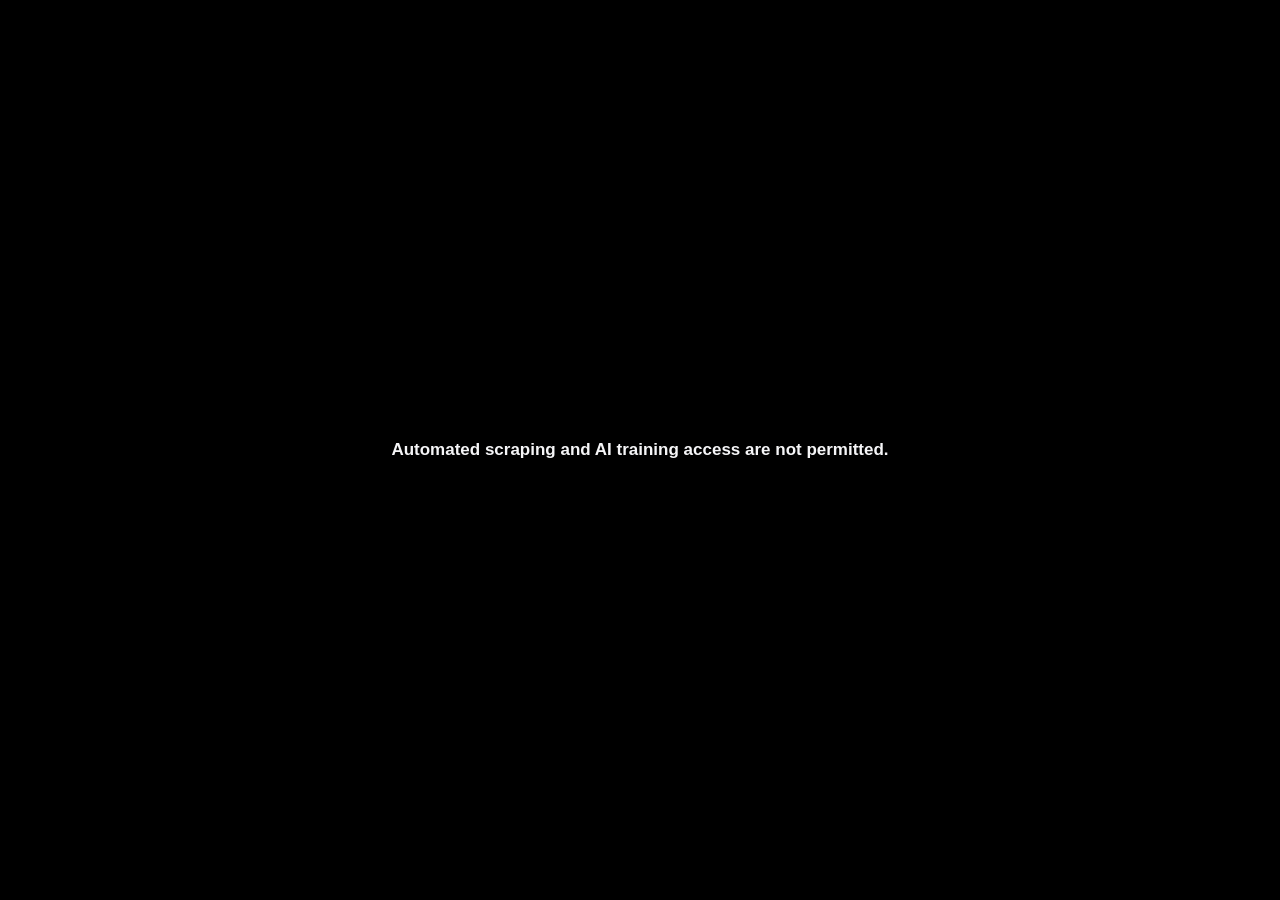
<file: index.html>
<!doctype html>
<html lang="zh-CN">
  <head>
    <meta charset="utf-8" />
    <meta name="viewport" content="width=device-width, initial-scale=1" />
    <title>LifeNotes：一个支持自然语音交互、AI 排优先级的备忘录</title>
    <link rel="preload" href="./public/posters/intro.jpg?v=media-20260714a" as="image" fetchpriority="high" />
    <link rel="preload" href="./public/posters/use-case-1.jpg?v=media-20260714a" as="image" fetchpriority="high" />
    <link rel="preload" href="./public/posters/use-case-2.jpg?v=media-20260714a" as="image" />
    <link rel="preload" href="./public/posters/use-case-3.jpg?v=media-20260714a" as="image" />
    <link rel="preload" href="./public/posters/use-case-4.jpg?v=media-20260714a" as="image" />
    <link rel="preload" href="./public/posters/use-case-5.jpg?v=media-20260714a" as="image" />
    <link rel="preload" href="./public/frames/iphone-17-white-portrait.png" as="image" fetchpriority="high" />
    <meta name="robots" content="noai, noimageai" />
    <meta name="tdm-reservation" content="1" />
    <link rel="stylesheet" href="./src/styles-usecase-glow-20260719.css?v=ac3ca82" />
    <script src="./src/guard.js?v=caption-parallax8"></script>
  </head>
  <body>
    <header class="global-nav" aria-label="CyberDoctor">
      <div class="global-nav-inner">
        <a class="global-brand" href="#top" aria-label="CyberDoctor home">CyberDoctor</a>
        <nav class="global-links" aria-label="Portfolio">
          <a href="/p/">作品集</a>
          <a class="is-active" href="#top" aria-current="page">LifeNotes</a>
          <a href="#senseflow">SenseFlow</a>
          <a href="https://www.youtube.com/@cyberdoctor2023" target="_blank" rel="noopener noreferrer">YouTube</a>
          <a href="https://github.com/CyberDoctor2023" target="_blank" rel="noopener noreferrer">GitHub</a>
        </nav>
      </div>
    </header>

    <main id="top">
      <section class="hero">
        <div class="hero-inner">
          <h1>一个支持自然语音交互的AI备忘录</h1>
          <figure class="hero-demo iphone-frame" aria-label="LifeNotes">
            <div class="screen" style="--poster: url('/public/posters/intro.jpg?v=media-20260714a')">
              <img class="screen-poster" src="./public/posters/intro.jpg?v=media-20260714a" alt="" aria-hidden="true" fetchpriority="high" />
              <video class="screen-poster-video" src="./public/poster-videos/intro.mp4?v=media-20260714a" autoplay muted playsinline preload="auto" aria-hidden="true"></video>
              <video
                class="screen-video"
                src="./public/videos/介绍0-muted.mp4?v=media-20260714a"
                autoplay
                loop
                muted
                poster="./public/posters/intro.jpg?v=media-20260714a"
                playsinline
                preload="auto"
              ></video>
            </div>
            <img class="device-frame" src="./public/frames/iphone-17-white-portrait.png" alt="" aria-hidden="true" />
          </figure>
        </div>
      </section>

      <section class="use-cases" aria-labelledby="use-case-title">
        <div class="section-head">
          <h2 id="use-case-title">Explore use case for LifeNotes</h2>
        </div>

        <div class="carousel" data-carousel>
          <div class="carousel-track">
            <article class="slide slide-device-right is-current">
              <p>用自然语音和 LifeNotes 交流，<br />以帮你捕捉内容，并整理成清晰的记录。</p>
              <figure class="iphone-frame">
                <div class="screen" style="--poster: url('/public/posters/use-case-1.jpg?v=media-20260714a')">
                  <img class="screen-poster" src="./public/posters/use-case-1.jpg?v=media-20260714a" alt="" aria-hidden="true" loading="eager" decoding="sync" />
                  <video
                    class="screen-video"
                    data-src="./public/videos/用例1-muted.mp4?v=media-20260714a"
                    muted
                    poster="./public/posters/use-case-1.jpg?v=media-20260714a"
                    playsinline
                    preload="none"
                  ></video>
                </div>
                <img class="device-frame" src="./public/frames/iphone-17-white-portrait.png" alt="" aria-hidden="true" />
              </figure>
            </article>

            <article class="slide slide-device-left">
              <p>优先级不明确？<br />只需轻轻下拉，LifeNotes 就能帮你理清轻重缓急。</p>
              <figure class="iphone-frame">
                <div class="screen" style="--poster: url('/public/posters/use-case-2.jpg?v=media-20260714a')">
                  <img class="screen-poster" src="./public/posters/use-case-2.jpg?v=media-20260714a" alt="" aria-hidden="true" loading="eager" decoding="async" />
                  <video
                    class="screen-video"
                    data-src="./public/videos/用例2-muted.mp4?v=media-20260714a"
                    muted
                    poster="./public/posters/use-case-2.jpg?v=media-20260714a"
                    playsinline
                    preload="none"
                  ></video>
                </div>
                <img class="device-frame" src="./public/frames/iphone-17-white-portrait.png" alt="" aria-hidden="true" />
              </figure>
            </article>

            <article class="slide slide-device-center">
              <p>笔记太多，忘记放在哪里？<br />只需提问，LifeNotes 就能找到相关内容。</p>
              <figure class="iphone-frame">
                <div class="screen" style="--poster: url('/public/posters/use-case-3.jpg?v=media-20260714a')">
                  <img class="screen-poster" src="./public/posters/use-case-3.jpg?v=media-20260714a" alt="" aria-hidden="true" loading="eager" decoding="async" />
                  <video
                    class="screen-video"
                    data-src="./public/videos/用例3-muted.mp4?v=media-20260714a"
                    muted
                    poster="./public/posters/use-case-3.jpg?v=media-20260714a"
                    playsinline
                    preload="none"
                  ></video>
                </div>
                <img class="device-frame" src="./public/frames/iphone-17-white-portrait.png" alt="" aria-hidden="true" />
              </figure>
            </article>

            <article class="slide slide-device-right">
              <p>需要更多信息时，<br />LifeNotes 也可以连接外部搜索。</p>
              <figure class="iphone-frame">
                <div class="screen" style="--poster: url('/public/posters/use-case-4.jpg?v=media-20260714a')">
                  <img class="screen-poster" src="./public/posters/use-case-4.jpg?v=media-20260714a" alt="" aria-hidden="true" loading="eager" decoding="async" />
                  <video
                    class="screen-video"
                    data-src="./public/videos/用例4-muted.mp4?v=media-20260714a"
                    muted
                    poster="./public/posters/use-case-4.jpg?v=media-20260714a"
                    playsinline
                    preload="none"
                  ></video>
                </div>
                <img class="device-frame" src="./public/frames/iphone-17-white-portrait.png" alt="" aria-hidden="true" />
              </figure>
            </article>

            <article class="slide slide-device-left">
              <p>整个系统，都可以用语音交互。<br />你只要说出来，LifeNotes 就能做到。</p>
              <figure class="iphone-frame">
                <div class="screen" style="--poster: url('/public/posters/use-case-5.jpg?v=media-20260714a')">
                  <img class="screen-poster" src="./public/posters/use-case-5.jpg?v=media-20260714a" alt="" aria-hidden="true" loading="eager" decoding="async" />
                  <video
                    class="screen-video"
                    data-src="./public/videos/用例5-muted.mp4?v=media-20260714a"
                    muted
                    poster="./public/posters/use-case-5.jpg?v=media-20260714a"
                    playsinline
                    preload="none"
                  ></video>
                </div>
                <img class="device-frame" src="./public/frames/iphone-17-white-portrait.png" alt="" aria-hidden="true" />
              </figure>
            </article>
          </div>

          <div class="carousel-controls" aria-label="Carousel controls">
            <div class="progress-dots" aria-label="Slides">
              <button class="is-active" type="button" aria-label="1"></button>
              <button type="button" aria-label="2"></button>
              <button type="button" aria-label="3"></button>
              <button type="button" aria-label="4"></button>
              <button type="button" aria-label="5"></button>
            </div>
          </div>
        </div>
      </section>
    </main>

    <script src="./src/script.js?v=playback-settle11"></script>
  </body>
</html>
</file>
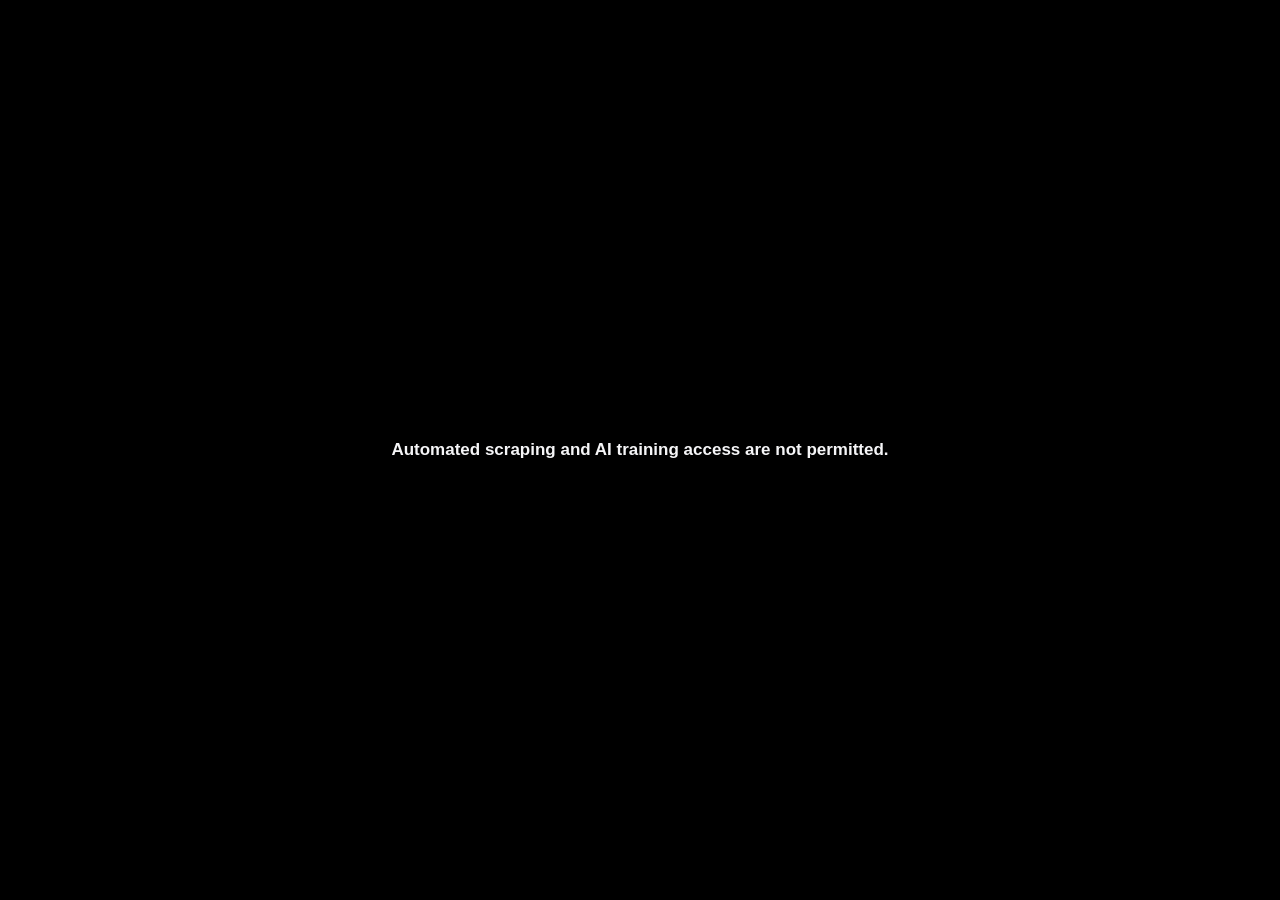
<file: p/index.html>
<!doctype html>
<html lang="zh-CN">
  <head>
    <meta charset="utf-8" />
    <meta name="viewport" content="width=device-width, initial-scale=1" />
    <title>聂宇杰的 AI 产品作品集</title>
    <meta name="robots" content="noai, noimageai" />
    <meta name="tdm-reservation" content="1" />
    <link rel="stylesheet" href="../src/styles.css?v=caption-parallax9" />
    <link rel="stylesheet" href="./portfolio.css?v=portfolio-20260716g" />
    <script src="../src/guard.js?v=caption-parallax8"></script>
  </head>
  <body class="portfolio-page">
    <header class="global-nav" aria-label="CyberDoctor">
      <div class="global-nav-inner">
        <a class="global-brand" href="/" aria-label="CyberDoctor home">CyberDoctor</a>
        <nav class="global-links" aria-label="Portfolio">
          <a class="is-active" href="/p/" aria-current="page">作品集</a>
          <a href="/">LifeNotes</a>
          <a href="/#senseflow">SenseFlow</a>
          <a href="https://www.youtube.com/@cyberdoctor2023" target="_blank" rel="noopener noreferrer">YouTube</a>
          <a href="https://github.com/CyberDoctor2023" target="_blank" rel="noopener noreferrer">GitHub</a>
        </nav>
      </div>
    </header>

    <nav class="portfolio-section-nav" aria-label="作品集文档">
      <a class="is-active" href="/p/" aria-current="page">作品集</a>
      <a href="/p/resume/">简历</a>
    </nav>

    <main class="portfolio-viewer" aria-label="聂宇杰的 AI 产品作品集">
      <div class="portfolio-document">
        <img src="./pages/page-1.png" width="2520" height="1561" alt="作品集第 1 页" fetchpriority="high" />
        <img src="./pages/page-2.png" width="2520" height="6800" alt="作品集第 2 页" loading="lazy" />
        <section class="portfolio-page-image" aria-label="作品集第 3 页">
          <img src="./pages/page-3-1.png" width="2520" height="4096" alt="" loading="lazy" />
          <img src="./pages/page-3-2.png" width="2520" height="4096" alt="" loading="lazy" />
          <img src="./pages/page-3-3.png" width="2520" height="4096" alt="" loading="lazy" />
          <img src="./pages/page-3-4.png" width="2520" height="4096" alt="" loading="lazy" />
          <img src="./pages/page-3-5.png" width="2520" height="1734" alt="" loading="lazy" />
        </section>
        <section class="portfolio-page-image" aria-label="作品集第 4 页">
          <img src="./pages/page-4-1.png" width="2520" height="4096" alt="" loading="lazy" />
          <img src="./pages/page-4-2.png" width="2520" height="4096" alt="" loading="lazy" />
          <img src="./pages/page-4-3.png" width="2520" height="4096" alt="" loading="lazy" />
          <img src="./pages/page-4-4.png" width="2520" height="4096" alt="" loading="lazy" />
          <img src="./pages/page-4-5.png" width="2520" height="4096" alt="" loading="lazy" />
          <img src="./pages/page-4-6.png" width="2520" height="4096" alt="" loading="lazy" />
          <img src="./pages/page-4-7.png" width="2520" height="3832" alt="" loading="lazy" />
        </section>
        <img src="./pages/page-5.png" width="2520" height="2173" alt="作品集第 5 页" loading="lazy" />
      </div>
    </main>
  </body>
</html>
</file>
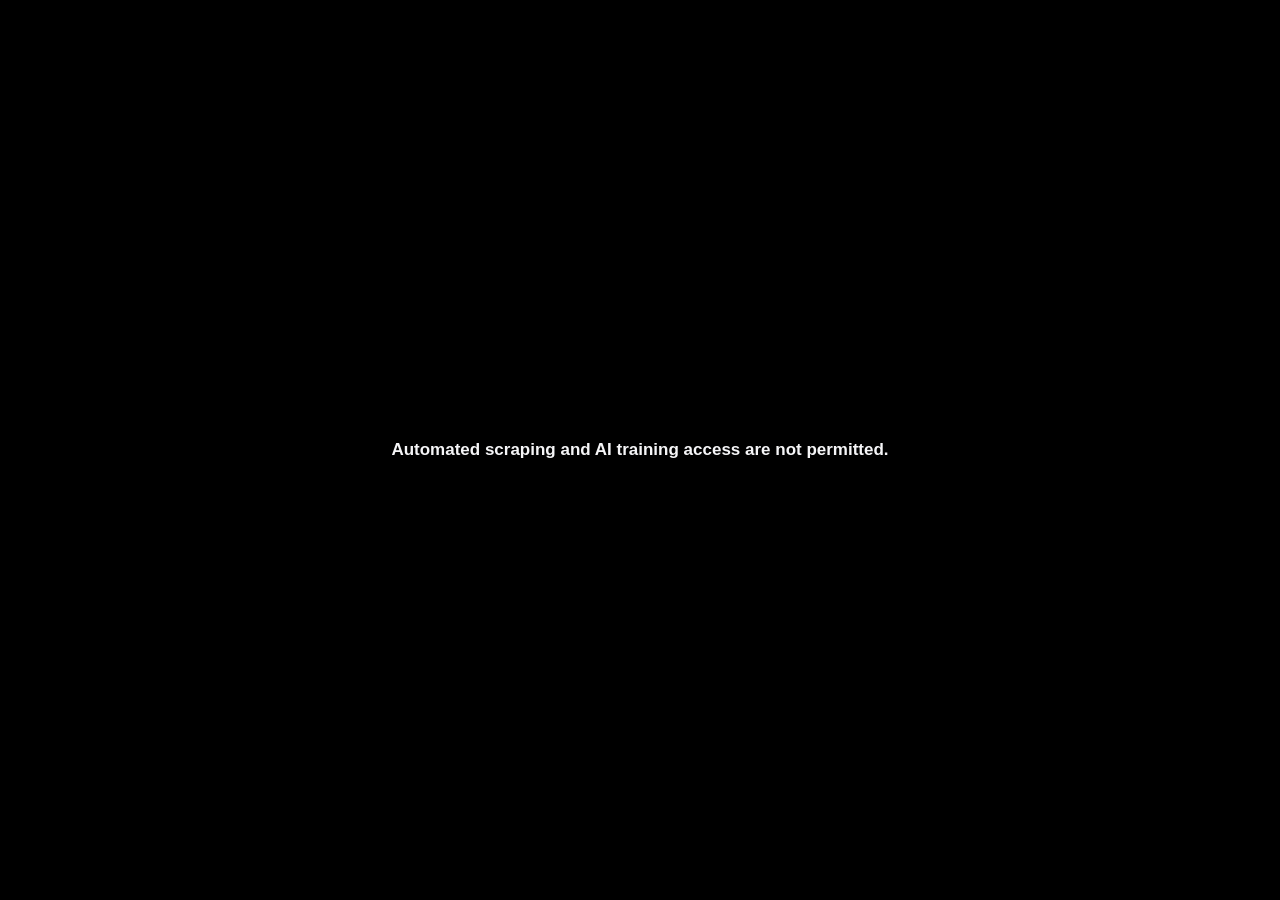
<file: p/resume/index.html>
<!doctype html>
<html lang="zh-CN">
  <head>
    <meta charset="utf-8" />
    <meta name="viewport" content="width=device-width, initial-scale=1" />
    <title>聂宇杰的 AI PM 简历</title>
    <meta name="robots" content="noai, noimageai" />
    <meta name="tdm-reservation" content="1" />
    <link rel="stylesheet" href="../../src/styles.css?v=caption-parallax9" />
    <link rel="stylesheet" href="../portfolio.css?v=portfolio-20260716g" />
    <script src="../../src/guard.js?v=caption-parallax8"></script>
  </head>
  <body class="portfolio-page">
    <header class="global-nav" aria-label="CyberDoctor">
      <div class="global-nav-inner">
        <a class="global-brand" href="/" aria-label="CyberDoctor home">CyberDoctor</a>
        <nav class="global-links" aria-label="Portfolio">
          <a class="is-active" href="/p/" aria-current="page">作品集</a>
          <a href="/">LifeNotes</a>
          <a href="/#senseflow">SenseFlow</a>
          <a href="https://www.youtube.com/@cyberdoctor2023" target="_blank" rel="noopener noreferrer">YouTube</a>
          <a href="https://github.com/CyberDoctor2023" target="_blank" rel="noopener noreferrer">GitHub</a>
        </nav>
      </div>
    </header>

    <nav class="portfolio-section-nav" aria-label="作品集文档">
      <a href="/p/">作品集</a>
      <a class="is-active" href="/p/resume/" aria-current="page">简历</a>
    </nav>

    <main class="portfolio-viewer" aria-label="聂宇杰的 AI PM 简历">
      <div class="portfolio-document resume-document">
        <img src="./pages/page-1-288dpi-7acc4605-r2.png" width="2380" height="3368" alt="简历第 1 页" fetchpriority="high" />
        <img src="./pages/page-2-288dpi-7acc4605-r2.png" width="2380" height="3368" alt="简历第 2 页" loading="lazy" />
      </div>
    </main>
  </body>
</html>
</file>
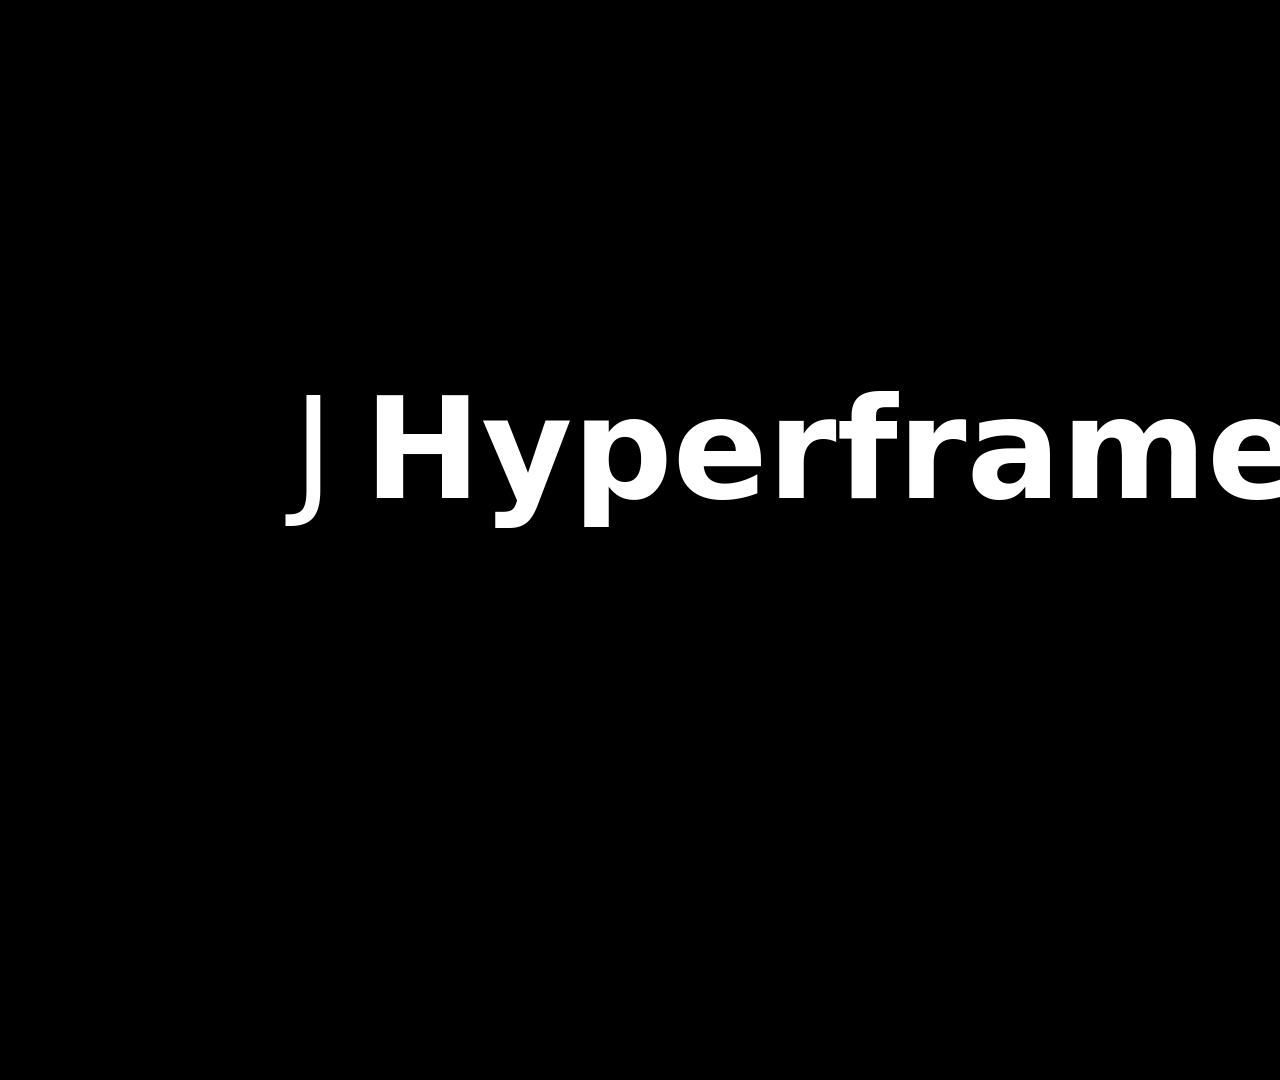
<file: .agents/skills/hyperframes-animation/examples/brand-reveal-assemble-zoom.html>
<!doctype html>
<html lang="en">
  <head>
    <meta charset="UTF-8" />
    <meta name="viewport" content="width=1920, height=1080" />
    <title>Scene 3 — Assembly Focus Reveal (hyperframes)</title>

    <!--
      HyperFrames composition.tsx.

      Choreography (5 phases, 5 seconds total):
        0.00 – 0.67s   "Just use" assembles in a discrete sequence (with hold)
        0.73 – 1.23s   Pink logo pops in with back.out elastic
        1.50 – 2.20s   "Just use" slides left + fades; container recenters around brand
        2.67 – 3.57s   Camera zooms 5.5× into the logo (scale + counter-translate)
        3.67 – 5.00s   Logo breathes (sine onUpdate, multiplicative on pop scale)

      Key differences :
        - Single paused GSAP timeline registered to window.__timelines["main"]
        - brandTextWidth measured via getBoundingClientRect after document.fonts.ready
        - HERO_FINAL_OFFSET_X derived from real measurement, not estimate
        - Breathing uses the onUpdate (multiplicative) form so it multiplies
          onto the pop scale, not a fromTo + yoyo which would overwrite the pop value
        - Three nested transform layers: zoom-scale → zoom-translate → recenter-shift
        - Logo is loaded from a static PNG asset
    -->

    <script src="https://cdn.jsdelivr.net/npm/gsap@3.14.2/dist/gsap.min.js"></script>

    <style>
      :root {
        --bg: #000000;
        --text-white: #ffffff;
        --pink: #e91e63;
      }
      * {
        margin: 0;
        padding: 0;
        box-sizing: border-box;
      }
      html,
      body {
        margin: 0;
        width: 1920px;
        height: 1080px;
        overflow: hidden;
        background: var(--bg);
        font-family: "Google Sans", "Roboto", Inter, system-ui, sans-serif;
        color: var(--text-white);
      }

      .stage {
        position: absolute;
        inset: 0;
        display: flex;
        align-items: center;
        justify-content: center;
        overflow: hidden;
      }

      /* Three nested transform layers (outer → inner) */
      .zoom-scale {
        transform-origin: center center;
        will-change: transform;
        display: flex;
        align-items: center;
        justify-content: center;
      }
      .zoom-translate {
        will-change: transform;
        display: flex;
        align-items: center;
        justify-content: center;
      }
      .recenter-shift {
        display: flex;
        align-items: center;
      }

      /* Companion text — fixed width to prevent assembly jitter */
      .companion {
        width: 600px;
        display: flex;
        justify-content: flex-end;
        margin-right: 30px;
        white-space: nowrap;
        color: var(--text-white);
        font-size: 140px;
        font-weight: 400;
        line-height: 1;
      }

      /* Brand group: text + hero icon */
      .brand-group {
        display: flex;
        align-items: center;
        gap: 20px;
      }
      .brand-text {
        color: var(--text-white);
        font-size: 140px;
        font-weight: 700;
        white-space: nowrap;
        line-height: 1;
      }
      .hero {
        display: flex;
        align-items: center;
        justify-content: center;
        width: 140px;
        height: 140px;
        /* initial scale(0) set by GSAP fromTo */
      }
      .hero .logo-mark {
        width: 100%;
        height: 100%;
        display: block;
      }

      /* Hidden probe used for text measurement */
      .measure-probe {
        position: absolute;
        left: -99999px;
        top: -99999px;
        visibility: hidden;
        white-space: pre;
      }
    </style>
  </head>
  <body>
    <div
      id="root"
      data-composition-id="main"
      data-start="0"
      data-duration="5"
      data-width="1920"
      data-height="1080"
    >
      <div
        class="stage clip"
        data-start="0"
        data-duration="5"
        data-track-index="1"
        id="brand-stage"
      >
        <div class="zoom-scale" data-layout-allow-overflow>
          <div class="zoom-translate">
            <div class="recenter-shift">
              <div class="companion">
                <span class="companion-text">J</span>
              </div>

              <div class="brand-group" data-layout-allow-overflow>
                <span class="brand-text">Hyperframes</span>
                <div class="hero">
                  <!-- Inline-SVG placeholder mark — swap for your logo image -->
                  <svg
                    class="logo-mark"
                    viewBox="0 0 100 100"
                    role="img"
                    aria-label="hyperframes logo"
                  >
                    <defs>
                      <linearGradient id="hfMark" x1="0" y1="0" x2="1" y2="1">
                        <stop offset="0" stop-color="#8b7bff" />
                        <stop offset="1" stop-color="#3ddc97" />
                      </linearGradient>
                    </defs>
                    <rect x="4" y="4" width="92" height="92" rx="22" fill="url(#hfMark)" />
                    <text
                      x="50"
                      y="63"
                      text-anchor="middle"
                      font-family="Inter, system-ui, sans-serif"
                      font-size="40"
                      font-weight="800"
                      fill="#fff"
                    >
                      HF
                    </text>
                  </svg>
                </div>
              </div>
            </div>
          </div>
        </div>
      </div>
    </div>

    <script>
      /* ================================================================
         CONSTANTS — composition dimensions baked in.
         ================================================================ */
      const W = 1920,
        H = 1080;
      const TOTAL_DURATION = 5.0;

      const COMPANION_WIDTH = 600;
      const COMPANION_GAP = 30; // margin-right on .companion
      const BRAND_FONT_SIZE = 140;
      const HERO_GAP = 20;
      const HERO_SIZE = 140;

      const TIMING = {
        // Phase 1: companion assembly
        textStart: 0.0,
        textEnd: 0.67,

        // Phase 2: hero pop
        popStart: 0.73,
        popDur: 0.5,

        // Phase 3: slide-out + recenter
        slideStart: 1.5,
        slideDur: 0.7,

        // Phase 4: zoom
        zoomStart: 2.67,
        zoomDur: 0.9,

        // Phase 5: breathing
        breathStart: 3.67,
      };

      const FINAL_RECENTER_OFFSET = -180; // pre-calculated, tuned for visual feel

      /* ================================================================
         DISCRETE TEXT SEQUENCE for the companion assembly.
         Converted from the source frame-based sequence to seconds at 30fps.
         ================================================================ */
      const SEQUENCE = [
        { t: 0.0, text: "J" },
        { t: 0.07, text: "Jus" },
        { t: 0.13, text: "Just" },
        { t: 0.27, text: "Just" }, // hold for pacing
        { t: 0.4, text: "Just u" },
        { t: 0.53, text: "Just us" },
        { t: 0.67, text: "Just use" },
      ];

      /* ================================================================
         TIMELINE — built synchronously so HyperFrames can seek it.
         ================================================================ */
      window.__timelines = window.__timelines || {};
      const tl = gsap.timeline({ paused: true });
      window.__timelines["main"] = tl;

      {
        /* Measure the brand text width with a hidden DOM probe. */
        const probe = document.createElement("span");
        probe.className = "measure-probe";
        probe.style.font = `700 ${BRAND_FONT_SIZE}px "Google Sans", "Roboto", Inter, system-ui, sans-serif`;
        probe.style.whiteSpace = "pre";
        probe.style.lineHeight = "1";
        probe.textContent = "Hyperframes"; // MUST match the rendered .brand-text casing
        document.body.appendChild(probe);
        const brandTextWidth = probe.getBoundingClientRect().width;
        probe.remove();

        /* Derive the hero's post-Phase-3 offset from viewport center.
           baseHeroOffset = (C + G + B + L) / 2     <- heroSize cancels out
           HERO_FINAL_OFFSET_X = baseHeroOffset + FINAL_RECENTER_OFFSET */
        const baseHeroOffset = (COMPANION_WIDTH + COMPANION_GAP + brandTextWidth + HERO_GAP) / 2;
        const HERO_FINAL_OFFSET_X = baseHeroOffset + FINAL_RECENTER_OFFSET;

        /* ============================================================
           PHASE 1: Discrete companion assembly
           ============================================================ */
        const textEl = document.querySelector(".companion-text");

        for (const entry of SEQUENCE) {
          tl.set(textEl, { textContent: entry.text }, entry.t);
        }

        /* ============================================================
           PHASE 2: Hero pops in (elastic)
           ============================================================ */
        tl.fromTo(
          ".hero",
          { scale: 0 },
          {
            scale: 1,
            duration: TIMING.popDur,
            ease: "back.out(2)", // spring(stiffness:200, damping:12)
          },
          TIMING.popStart,
        );

        /* ============================================================
           PHASE 3: Companion exit + container recenter
           Two concurrent tweens at the same timeline position.
           ============================================================ */
        tl.to(
          ".companion",
          {
            opacity: 0,
            x: -80,
            duration: TIMING.slideDur,
            ease: "power3.out", // spring(stiffness:100, damping:20)
          },
          TIMING.slideStart,
        );

        tl.to(
          ".recenter-shift",
          {
            x: FINAL_RECENTER_OFFSET,
            duration: TIMING.slideDur,
            ease: "power3.out",
          },
          TIMING.slideStart,
        );

        /* ============================================================
           PHASE 4: Zoom — scale (outer) + counter-translate (middle) + brand text exits.
           ============================================================ */
        tl.to(
          ".zoom-scale",
          {
            scale: 5.5,
            duration: TIMING.zoomDur,
            ease: "power2.out", // spring(stiffness:80, damping:20, mass:1.5)
          },
          TIMING.zoomStart,
        );

        tl.to(
          ".zoom-translate",
          {
            x: -HERO_FINAL_OFFSET_X,
            y: 0,
            duration: TIMING.zoomDur,
            ease: "power2.out",
          },
          TIMING.zoomStart,
        );

        // Brand text fades out + slides left so the logo gets all the zoom space.
        tl.to(
          ".brand-text",
          {
            opacity: 0,
            x: -600,
            duration: TIMING.zoomDur * 0.4,
            ease: "power2.out",
          },
          TIMING.zoomStart,
        );

        /* ============================================================
           PHASE 5: Breathing — onUpdate so it MULTIPLIES on the hero's
           final pop scale, doesn't overwrite it.
           ============================================================ */
        const heroEl = document.querySelector(".hero");
        const HERO_FINAL_SCALE = 1.0;
        const SCALE_PERIOD = 1.5; // seconds per cycle
        const SCALE_AMP = 0.04;
        const ROTATE_AMP = 2;

        const breathDur = TOTAL_DURATION - TIMING.breathStart;

        tl.to(
          { tick: 0 },
          {
            tick: 1,
            duration: breathDur,
            ease: "none",
            onUpdate: function () {
              const idleTime = Math.max(0, tl.time() - TIMING.breathStart);
              const omega = (idleTime / SCALE_PERIOD) * Math.PI * 2;
              gsap.set(heroEl, {
                scale: HERO_FINAL_SCALE * (1 + Math.sin(omega) * SCALE_AMP),
                rotation: Math.sin(omega) * ROTATE_AMP,
              });
            },
          },
          TIMING.breathStart,
        );
      }
    </script>
  </body>
</html>
</file>
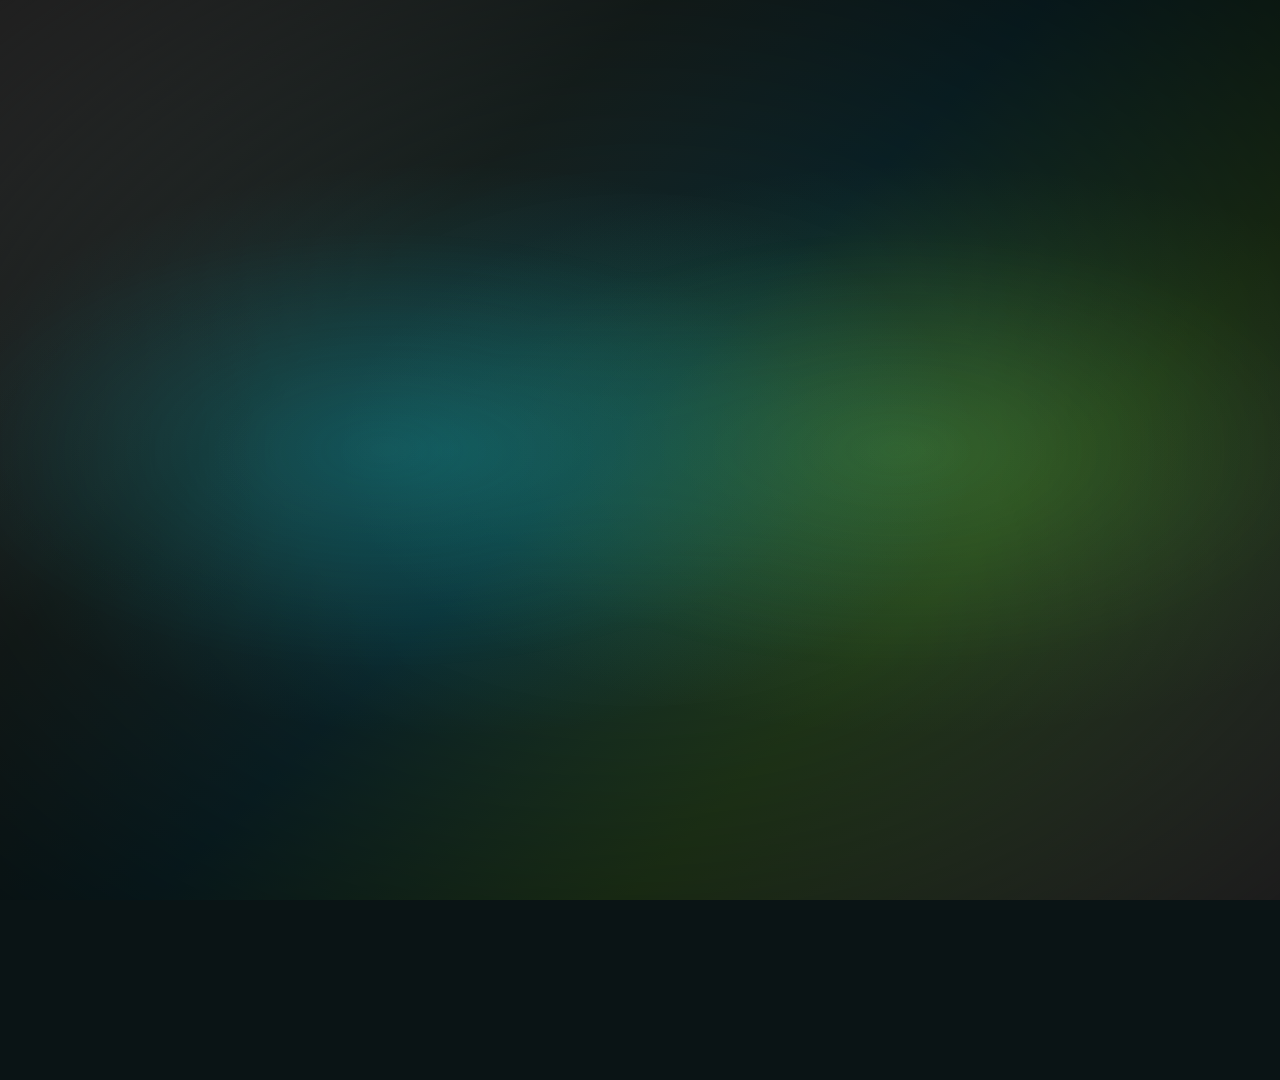
<file: .agents/skills/hyperframes-animation/examples/comparison-split-cards.html>
<!doctype html>
<html lang="en">
  <head>
    <meta charset="UTF-8" />
    <meta name="viewport" content="width=1920, height=1080" />
    <title>Scene 09 — Split Comparison Reveal</title>

    <!--
      HyperFrames composition.tsx.

      Choreography (3 phases, 5 seconds total):
        0.17 – 0.83s   Title slides down from top: "Build Video With HyperFrames"
        0.50 – 1.83s   Left card "HTML Composition" enters from left (+16° rotateY)
        0.83 – 1.83s   Right card "Render Pipeline" enters from right (-16° rotateY)
        1.67 – 2.17s   Left pill badge "Seekable Timeline" pops in with back.out(1.7)
        2.00 – 2.50s   Right pill badge "Render Ready" pops in
        0 – 5.00s      Continuous floating: cards y ±6 px / rotation ±1° (phase-opposed)
                       Badges y ±5 px (slow shared sine)
          and .card-tilt (static rotateY + float rotation) so entry and float
          don't fight on the same alias
        - All continuous floating consolidated into one shared scene-ticker onUpdate
          (6 gsap.set calls per frame, batched by the browser)
        - Phase offset Math.PI between the two cards' floats — opposed breathing
        - Card images are HyperFrames workflow mockups (no asset files needed)
        - Ambient dual-glow via two radial-gradients in a single overlay
    -->

    <script src="https://cdn.jsdelivr.net/npm/gsap@3.14.2/dist/gsap.min.js"></script>

    <style>
      :root {
        --bg-dark: #0a1415;
        --text-primary: #ffffff;
        --text-secondary: rgba(255, 255, 255, 0.65);
        --brand-cyan: #18d9e8;
        --brand-cyan-glow: rgba(24, 217, 232, 1);
        --brand-green: #7bea5a;
        --brand-green-glow: rgba(123, 234, 90, 1);
        --glass-bg: rgba(255, 255, 255, 0.08);
        --border: rgba(255, 255, 255, 0.12);
      }
      * {
        margin: 0;
        padding: 0;
        box-sizing: border-box;
      }
      html,
      body {
        margin: 0;
        width: 1920px;
        height: 1080px;
        overflow: hidden;
        background: var(--bg-dark);
        font-family:
          "Inter",
          system-ui,
          -apple-system,
          sans-serif;
        color: var(--text-primary);
      }

      .stage {
        position: absolute;
        inset: 0;
        overflow: hidden;
      }

      /* ============================================================
         BACKGROUND
         ============================================================ */
      .bg {
        position: absolute;
        inset: 0;
        background:
          radial-gradient(ellipse at 35% 50%, rgba(24, 217, 232, 0.2), transparent 45%),
          radial-gradient(ellipse at 72% 50%, rgba(123, 234, 90, 0.16), transparent 45%),
          linear-gradient(135deg, #3a3a3a 0%, #17211f 30%, #0b2328 48%, #1f3518 70%, #343434 100%);
      }

      /* ============================================================
         TITLE
         ============================================================ */
      .title {
        position: absolute;
        top: 60px;
        left: 50%;
        transform: translateX(-50%);
        font-size: 88px;
        font-weight: 700;
        color: var(--text-primary);
        text-align: center;
        letter-spacing: 0;
        white-space: nowrap;
        will-change: transform, opacity;
        /* initial opacity 0 + y -40 set via gsap.set */
      }
      .title .accent {
        color: var(--brand-cyan);
        text-shadow: 0 0 34px rgba(24, 217, 232, 0.28);
      }

      /* ============================================================
         CARDS ROW
         ============================================================ */
      .cards-row {
        position: absolute;
        top: 50%;
        left: 50%;
        transform: translate(-50%, -50%);
        display: flex;
        gap: 76px;
        padding-top: 30px;
        perspective: 980px;
        perspective-origin: 50% 42%;
        transform-style: preserve-3d;
      }

      /* Two nested wrappers per card */
      .card {
        transform-style: preserve-3d;
      }
      .card-pos {
        perspective: 980px;
        perspective-origin: 50% 45%;
        transform-style: preserve-3d;
        will-change: transform, opacity;
        /* initial x/scale/opacity set via gsap.set */
      }
      .card-tilt {
        transform-style: preserve-3d;
        will-change: transform;
        /* initial rotationY set via gsap.set */
      }
      .card-content {
        width: 720px;
        transform-style: preserve-3d;
      }
      .card-image {
        width: 100%;
        height: 500px;
        border-radius: 24px;
        overflow: hidden;
        border: 1px solid var(--border);
        position: relative;
        transform: translateZ(0) rotateX(0.01deg);
        backface-visibility: hidden;
      }
      .card-left .card-tilt {
        transform-origin: 100% 50%;
      }
      .card-right .card-tilt {
        transform-origin: 0% 50%;
      }
      .card-label {
        margin-top: 26px;
        text-align: center;
        font-size: 54px;
        font-weight: 700;
        color: var(--text-primary);
        transform: translateZ(34px);
        text-shadow: 0 0 30px rgba(24, 217, 232, 0.16);
      }
      .card-subtitle {
        margin-top: 8px;
        text-align: center;
        font-size: 24px;
        color: var(--text-secondary);
        transform: translateZ(26px);
      }

      /* Left card: shadow falls right (positive x in box-shadow = right) */
      .card-left .card-image {
        box-shadow:
          30px 30px 60px rgba(0, 0, 0, 0.45),
          0 0 60px rgba(24, 217, 232, 0.2);
      }
      /* Right card: shadow falls left */
      .card-right .card-image {
        box-shadow:
          -30px 30px 60px rgba(0, 0, 0, 0.45),
          0 0 60px rgba(123, 234, 90, 0.2);
      }

      /* ============================================================
         CARD IMAGE PLACEHOLDERS (mock UI)
         ============================================================ */
      /* Left card — HTML Composition: gradient + timed clip grid */
      .card-left .card-image {
        background: linear-gradient(
          135deg,
          rgba(12, 38, 42, 0.96) 0%,
          rgba(18, 66, 63, 0.9) 52%,
          rgba(32, 57, 38, 0.94) 100%
        );
      }
      .mock-templates {
        position: absolute;
        inset: 0;
        padding: 56px 66px;
        display: grid;
        grid-template-columns: repeat(3, 1fr);
        grid-template-rows: repeat(2, 1fr);
        gap: 22px;
        opacity: 0.22;
      }
      .mock-thumb {
        background: linear-gradient(135deg, rgba(24, 217, 232, 0.2), rgba(123, 234, 90, 0.08));
        border-radius: 14px;
        border: 1px solid rgba(255, 255, 255, 0.1);
        display: flex;
        align-items: flex-end;
        justify-content: flex-start;
        padding: 14px;
        transform: translateZ(18px);
        box-shadow: 0 14px 30px rgba(0, 0, 0, 0.18);
      }
      .mock-thumb .label {
        font-size: 18px;
        font-weight: 600;
        color: rgba(255, 255, 255, 0.8);
      }

      /* Right card — Render Pipeline: validation rows */
      .card-right .card-image {
        background: linear-gradient(
          135deg,
          rgba(23, 45, 34, 0.96) 0%,
          rgba(17, 70, 73, 0.9) 50%,
          rgba(38, 57, 45, 0.94) 100%
        );
      }
      .mock-team {
        position: absolute;
        inset: 0;
        padding: 66px 72px;
        display: flex;
        flex-direction: column;
        gap: 20px;
        justify-content: center;
        opacity: 0.24;
      }
      .mock-row {
        display: flex;
        align-items: center;
        gap: 14px;
        padding: 15px 20px;
        background: rgba(255, 255, 255, 0.06);
        border-radius: 12px;
        border: 1px solid rgba(255, 255, 255, 0.08);
        transform: translateZ(18px);
        box-shadow: 0 14px 30px rgba(0, 0, 0, 0.18);
      }
      .mock-avatar {
        width: 44px;
        height: 44px;
        border-radius: 50%;
        flex-shrink: 0;
        background: linear-gradient(135deg, var(--brand-green), var(--brand-cyan));
      }
      .mock-avatar.purple {
        background: linear-gradient(135deg, var(--brand-cyan), #38bdf8);
      }
      .mock-avatar.green {
        background: linear-gradient(135deg, var(--brand-green), var(--brand-cyan));
      }
      .mock-avatar.orange {
        background: linear-gradient(135deg, #facc15, var(--brand-green));
      }
      .mock-row .name {
        font-size: 22px;
        font-weight: 600;
        color: rgba(255, 255, 255, 0.85);
      }
      .mock-row .status {
        margin-left: auto;
        font-size: 16px;
        color: var(--brand-green);
      }

      /* ============================================================
         FLOATING BADGES
         ============================================================ */
      .badge {
        display: flex;
        align-items: center;
        gap: 12px;
        padding: 14px 22px;
        border-radius: 999px;
        background-color: var(--glass-bg);
        backdrop-filter: blur(10px);
        -webkit-backdrop-filter: blur(10px);
        will-change: transform, opacity;
        z-index: 50;
      }
      .badge-left {
        border: 1px solid rgba(24, 217, 232, 0.4);
        box-shadow: 0 0 30px rgba(24, 217, 232, 0.35);
      }
      .badge-right {
        border: 1px solid rgba(123, 234, 90, 0.4);
        box-shadow: 0 0 30px rgba(123, 234, 90, 0.35);
      }
      .badge-icon-wrap {
        width: 36px;
        height: 36px;
        border-radius: 50%;
        display: flex;
        align-items: center;
        justify-content: center;
        color: var(--bg-dark);
        flex-shrink: 0;
      }
      .badge-left .badge-icon-wrap {
        background-color: var(--brand-cyan);
      }
      .badge-right .badge-icon-wrap {
        background-color: var(--brand-green);
      }
      .badge-label {
        font-size: 24px;
        font-weight: 600;
        color: var(--text-primary);
        white-space: nowrap;
      }

      /* ============================================================
         AMBIENT GLOW + VIGNETTE
         ============================================================ */
      .ambient-glow {
        position: absolute;
        inset: 0;
        background:
          radial-gradient(ellipse at 30% 50%, var(--brand-cyan-glow) 0%, transparent 35%),
          radial-gradient(ellipse at 70% 50%, var(--brand-green-glow) 0%, transparent 35%);
        opacity: 0.13;
        pointer-events: none;
      }
      .vignette {
        position: absolute;
        inset: 0;
        background: radial-gradient(ellipse at center, transparent 40%, rgba(0, 0, 0, 0.45) 100%);
        pointer-events: none;
        z-index: 400;
      }
    </style>
  </head>
  <body>
    <div
      id="root"
      data-composition-id="main"
      data-start="0"
      data-duration="5"
      data-width="1920"
      data-height="1080"
    >
      <div
        class="stage clip"
        data-start="0"
        data-duration="5"
        data-track-index="1"
        id="scene-stage"
      >
        <div class="bg"></div>

        <!-- Title -->
        <div class="title" id="title">Build Video With <span class="accent">HyperFrames</span></div>

        <!-- Cards row -->
        <div class="cards-row">
          <!-- Left card: HTML Composition -->
          <div class="card card-left" id="card-left">
            <div class="card-pos">
              <div class="card-tilt">
                <div class="card-content">
                  <div class="card-image">
                    <div class="mock-templates">
                      <div class="mock-thumb"><span class="label">HTML</span></div>
                      <div class="mock-thumb"><span class="label">CSS</span></div>
                      <div class="mock-thumb"><span class="label">GSAP</span></div>
                      <div class="mock-thumb"><span class="label">Audio</span></div>
                      <div class="mock-thumb"><span class="label">Captions</span></div>
                      <div class="mock-thumb"><span class="label">Assets</span></div>
                    </div>
                  </div>
                  <div class="card-label">HTML Composition</div>
                  <div class="card-subtitle">Timed DOM clips, media, and motion</div>
                </div>
              </div>
            </div>
          </div>

          <!-- Right card: Render Pipeline -->
          <div class="card card-right" id="card-right">
            <div class="card-pos">
              <div class="card-tilt">
                <div class="card-content">
                  <div class="card-image">
                    <div class="mock-team">
                      <div class="mock-row">
                        <div class="mock-avatar purple"></div>
                        <span class="name">Register timeline</span>
                        <span class="status">● seekable</span>
                      </div>
                      <div class="mock-row">
                        <div class="mock-avatar green"></div>
                        <span class="name">Validate layout</span>
                        <span class="status">● clean</span>
                      </div>
                      <div class="mock-row">
                        <div class="mock-avatar orange"></div>
                        <span class="name">Render frames</span>
                        <span class="status">● stable</span>
                      </div>
                      <div class="mock-row">
                        <div class="mock-avatar"></div>
                        <span class="name">Publish MP4</span>
                        <span class="status">● ready</span>
                      </div>
                    </div>
                  </div>
                  <div class="card-label">Render Pipeline</div>
                  <div class="card-subtitle">Preview, check, render, publish</div>
                </div>
              </div>
            </div>
          </div>
        </div>

        <!-- Floating badges -->
        <div class="badge badge-left" id="badge-left">
          <div class="badge-icon-wrap">
            <svg
              width="18"
              height="18"
              viewBox="0 0 24 24"
              fill="none"
              stroke="currentColor"
              stroke-width="2"
              stroke-linecap="round"
              stroke-linejoin="round"
              aria-hidden="true"
            >
              <path d="M12 2L2 7L12 12L22 7L12 2Z" />
              <path d="M2 17L12 22L22 17" />
              <path d="M2 12L12 17L22 12" />
            </svg>
          </div>
          <span class="badge-label">Seekable Timeline</span>
        </div>

        <div class="badge badge-right" id="badge-right">
          <div class="badge-icon-wrap">
            <svg
              width="18"
              height="18"
              viewBox="0 0 24 24"
              fill="none"
              stroke="currentColor"
              stroke-width="2"
              stroke-linecap="round"
              stroke-linejoin="round"
              aria-hidden="true"
            >
              <path d="M17 21V19C17 16.7909 15.2091 15 13 15H5C2.79086 15 1 16.7909 1 19V21" />
              <circle cx="9" cy="7" r="4" />
              <path d="M23 21V19C22.9986 17.1771 21.765 15.5857 20 15.13" />
              <path
                d="M16 3.13C17.7699 3.58317 19.0078 5.17799 19.0078 7.005C19.0078 8.83201 17.7699 10.4268 16 10.88"
              />
            </svg>
          </div>
          <span class="badge-label">Render Ready</span>
        </div>

        <div class="ambient-glow"></div>
      </div>

      <div class="vignette"></div>
    </div>

    <script>
      /* ================================================================
         CONSTANTS
         ================================================================ */
      const W = 1920,
        H = 1080;
      const TOTAL_DUR = 5.0;

      const TIMING = {
        // Phase 1: title
        titleAt: 0.17,
        titleDur: 0.67,

        // Phase 2: cards
        leftAt: 0.5,
        rightAt: 0.83,
        entryDur: 0.7,
        slideDist: 100,
        baseTilt: 18,

        // Phase 3: badges
        badgeLeftAt: 1.67,
        badgeRightAt: 2.0,
        badgeEntryDur: 0.5,

        // Continuous float
        floatYSpeed: 0.02 * 30, // = 0.6 rad/sec
        floatYAmp: 6,
        floatRSpeed: 0.015 * 30, // = 0.45 rad/sec
        floatRAmp: 1,
        badgeYSpeed: 0.025 * 30, // = 0.75 rad/sec
        badgeYAmp: 5,
      };

      /* ================================================================
         BADGE POSITIONS — set via CSS left/top once (not tweened)
         ================================================================ */
      const badgeLeftEl = document.getElementById("badge-left");
      const badgeRightEl = document.getElementById("badge-right");
      badgeLeftEl.style.left = W * 0.12 + "px"; // 230 px
      badgeLeftEl.style.top = H * 0.35 + "px"; // 378 px
      badgeLeftEl.style.position = "absolute";
      badgeRightEl.style.left = W * 0.75 + "px"; // 1440 px
      badgeRightEl.style.top = H * 0.38 + "px"; // 410 px
      badgeRightEl.style.position = "absolute";

      /* ================================================================
         INITIAL STATES (via gsap.set, before the timeline runs)
         ================================================================ */
      gsap.set("#title", { opacity: 0, y: -40 });

      gsap.set("#card-left  .card-pos", { x: -TIMING.slideDist, scale: 0.8, opacity: 0, y: 0 });
      gsap.set("#card-right .card-pos", { x: TIMING.slideDist, scale: 0.8, opacity: 0, y: 0 });
      gsap.set("#card-left  .card-tilt", { rotationY: TIMING.baseTilt });
      gsap.set("#card-right .card-tilt", { rotationY: -TIMING.baseTilt });

      gsap.set(["#badge-left", "#badge-right"], { scale: 0, opacity: 0, y: 0 });

      /* ================================================================
         TIMELINE
         ================================================================ */
      window.__timelines = window.__timelines || {};
      const tl = gsap.timeline({ paused: true });
      window.__timelines["main"] = tl;

      /* ----------------------------------------------------------------
         PHASE 1: Title slides down
         ---------------------------------------------------------------- */
      tl.to(
        "#title",
        {
          opacity: 1,
          y: 0,
          duration: TIMING.titleDur,
          ease: "power3.out", // spring(stiffness:100, damping:16)
        },
        TIMING.titleAt,
      );

      /* ----------------------------------------------------------------
         PHASE 2: Cards enter from opposite sides
         ---------------------------------------------------------------- */
      tl.to(
        "#card-left .card-pos",
        {
          x: 0,
          scale: 1,
          opacity: 1,
          duration: TIMING.entryDur,
          ease: "power3.out",
        },
        TIMING.leftAt,
      );

      tl.to(
        "#card-right .card-pos",
        {
          x: 0,
          scale: 1,
          opacity: 1,
          duration: TIMING.entryDur,
          ease: "power3.out",
        },
        TIMING.rightAt,
      );

      /* ----------------------------------------------------------------
         PHASE 3: Badges pop in
         ---------------------------------------------------------------- */
      tl.to(
        "#badge-left",
        {
          scale: 1,
          opacity: 1,
          duration: TIMING.badgeEntryDur,
          ease: "back.out(1.7)",
        },
        TIMING.badgeLeftAt,
      );

      tl.to(
        "#badge-right",
        {
          scale: 1,
          opacity: 1,
          duration: TIMING.badgeEntryDur,
          ease: "back.out(1.7)",
        },
        TIMING.badgeRightAt,
      );

      /* ----------------------------------------------------------------
         CONTINUOUS FLOATING — shared scene-ticker onUpdate
         Six gsap.set calls per frame, batched by the browser.
         ---------------------------------------------------------------- */
      const leftPos = document.querySelector("#card-left  .card-pos");
      const rightPos = document.querySelector("#card-right .card-pos");
      const leftTilt = document.querySelector("#card-left  .card-tilt");
      const rightTilt = document.querySelector("#card-right .card-tilt");

      tl.to(
        { tick: 0 },
        {
          tick: 1,
          duration: TOTAL_DUR,
          ease: "none",
          onUpdate: function () {
            const t = tl.time();
            // Cards float in opposition (phase π apart).
            const lY = Math.sin(t * TIMING.floatYSpeed) * TIMING.floatYAmp;
            const lR = Math.sin(t * TIMING.floatRSpeed) * TIMING.floatRAmp;
            const rY = Math.sin(t * TIMING.floatYSpeed + Math.PI) * TIMING.floatYAmp;
            const rR = Math.sin(t * TIMING.floatRSpeed + Math.PI) * TIMING.floatRAmp;
            gsap.set(leftPos, { y: lY });
            gsap.set(rightPos, { y: rY });
            gsap.set(leftTilt, { rotationY: TIMING.baseTilt + lR });
            gsap.set(rightTilt, { rotationY: -TIMING.baseTilt + rR });

            // Badges — small shared y oscillation.
            const bY = Math.sin(t * TIMING.badgeYSpeed) * TIMING.badgeYAmp;
            gsap.set(badgeLeftEl, { y: bY });
            gsap.set(badgeRightEl, { y: bY });
          },
        },
        0,
      );
    </script>
  </body>
</html>
</file>
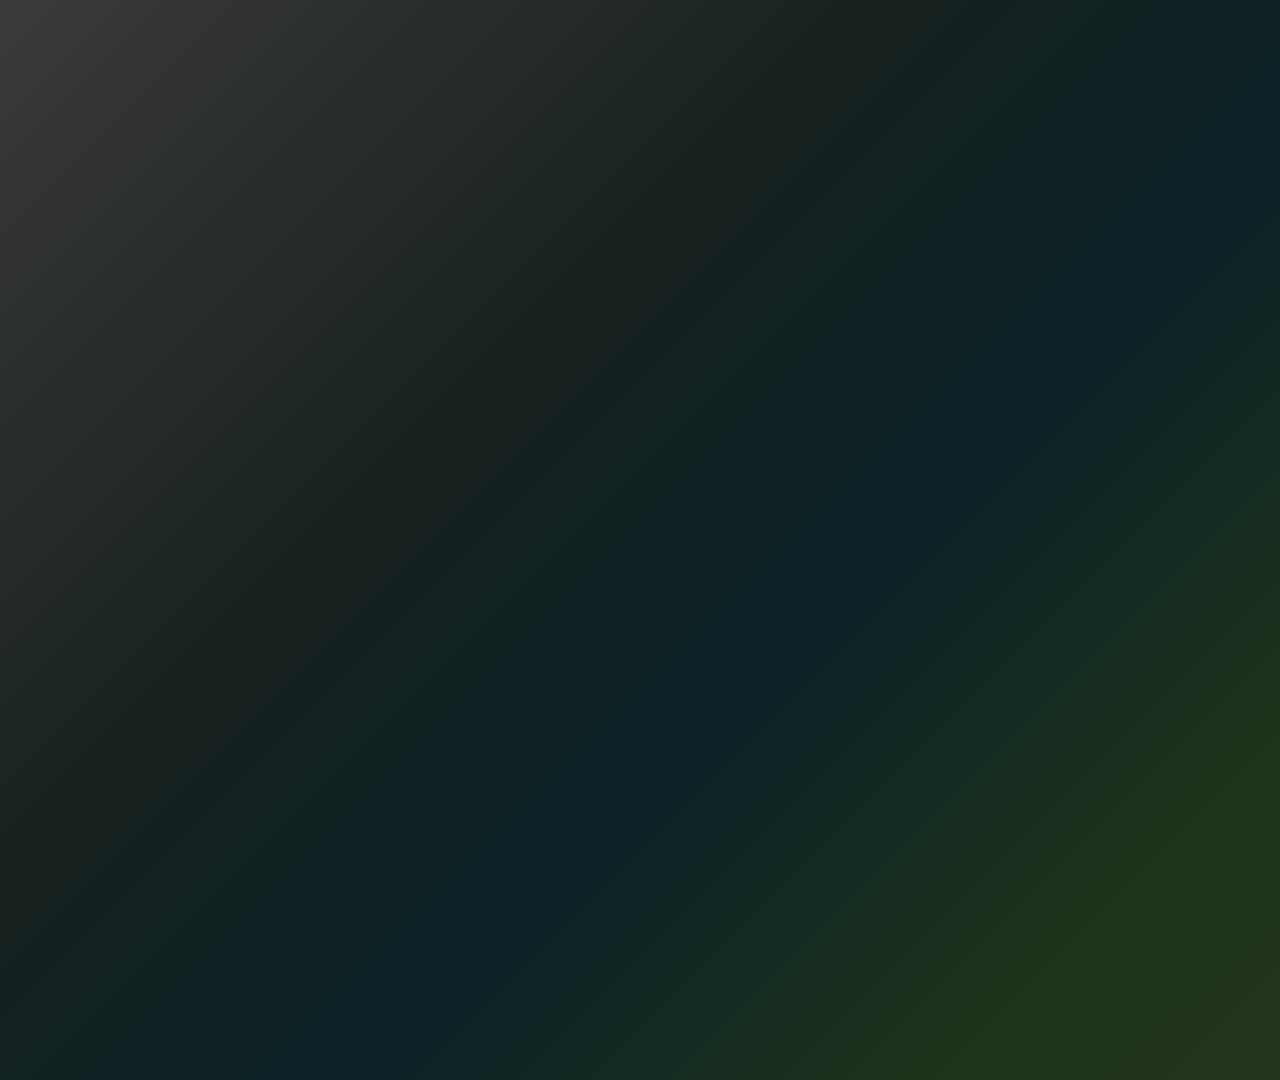
<file: .agents/skills/hyperframes-animation/examples/concept-demo-decode-pan.html>
<!doctype html>
<html lang="en">
  <head>
    <meta charset="UTF-8" />
    <meta name="viewport" content="width=1920, height=1080" />
    <title>Scene 7 — HyperFrames Decrypt Pan Track</title>

    <!--
      HyperFrames composition.tsx.

      Choreography (4 phases, 7 seconds total):
        0.0 – 0.7s   Shot 1 static text fades in + rises ("HyperFrames renders")
        0.7 – 1.6s   Hacker-flip decodes the accent word ("video")
        2.8 – 3.5s   Horizontal pan to Shot 2 with parallax exit + scale-in
        3.7 – 6.1s   Cursor-tracked typing: "HTML, CSS and JS become MP4"
          (NOT @the source/layout-utils, NOT a charWidthRatio constant)
        - Bar width pre-allocated from the full text — never tweened
        - Camera follows cursor by tweening the strip's `x`, with a piecewise
          Math.min(initialOffset, trackingOffset) for the two-phase camera
        - Hacker-flip glyph flicker via deterministic int hash, not Math.random
    -->

    <script src="https://cdn.jsdelivr.net/npm/gsap@3.14.2/dist/gsap.min.js"></script>

    <style>
      :root {
        --bg: linear-gradient(
          135deg,
          #3a3a3a 0%,
          #17211f 30%,
          #0b2328 48%,
          #1f3518 70%,
          #343434 100%
        );
        --text-dark: #f8fafc;
        --text-highlight: #18d9e8;
        --text-highlight-2: #7bea5a;
        --search-bg: rgba(14, 24, 23, 0.82);
        --cursor: #7bea5a;
      }

      * {
        margin: 0;
        padding: 0;
        box-sizing: border-box;
      }
      html,
      body {
        margin: 0;
        width: 1920px;
        height: 1080px;
        overflow: hidden;
        background: var(--bg);
        font-family:
          "Inter",
          system-ui,
          -apple-system,
          sans-serif;
        color: var(--text-dark);
      }

      .viewport {
        position: absolute;
        inset: 0;
        overflow: hidden;
      }
      .strip {
        display: flex;
        height: 100%;
        will-change: transform;
      }
      .shot {
        width: 1920px;
        height: 100%;
        position: relative;
        flex-shrink: 0;
      }

      /* ============================================================
         SHOT 1 — "HyperFrames renders video"
         ============================================================ */
      .shot1-content {
        position: absolute;
        inset: 0;
        display: flex;
        align-items: center;
        justify-content: center;
        opacity: 0; /* GSAP fromTo fades in */
      }
      .shot1-row {
        display: flex;
        align-items: baseline;
        gap: 0.4em;
        font-size: 130px;
      }
      .shot1-static {
        font-weight: 500;
        color: var(--text-dark);
        text-shadow: 0 0 36px rgba(24, 217, 232, 0.18);
      }
      .shot1-accent {
        font-weight: 700;
        display: flex;
        perspective: 800px; /* required for the per-glyph rotateX */
      }
      .flip-glyph {
        position: relative;
        display: inline-block;
        min-width: 0;
      }
      .flip-glyph.space {
        min-width: 0.4em;
      }
      .flip-glyph .ghost {
        opacity: 0;
      }
      .flip-glyph .anim {
        position: absolute;
        left: 0;
        top: 0;
        width: 100%;
        color: var(--text-highlight);
        background: linear-gradient(135deg, var(--text-highlight) 0%, var(--text-highlight-2) 100%);
        -webkit-background-clip: text;
        background-clip: text;
        -webkit-text-fill-color: transparent;
        filter: drop-shadow(0 0 24px rgba(24, 217, 232, 0.32))
          drop-shadow(0 0 36px rgba(123, 234, 90, 0.22));
        opacity: 0;
        transform: perspective(600px) rotateX(90deg);
        transform-origin: bottom;
        backface-visibility: hidden;
      }

      /* ============================================================
         SHOT 2 — Search bar with cursor-tracked typing
         ============================================================ */
      .shot2-bar {
        position: absolute;
        top: 50%;
        /* left set by JS once we know the bar's world coordinate */
        height: 240px;
        background: var(--search-bg);
        border: 1px solid rgba(123, 234, 90, 0.22);
        box-shadow:
          0 0 60px rgba(24, 217, 232, 0.2),
          0 0 96px rgba(123, 234, 90, 0.14),
          inset 0 0 32px rgba(24, 217, 232, 0.08);
        border-radius: 999px;
        display: flex;
        align-items: center;
        padding-left: 120px;
        padding-right: 180px;
        opacity: 0; /* GSAP fromTo fades in */
        transform-origin: left center;
      }
      .search-text {
        font-size: 120px;
        font-weight: 400;
        color: var(--text-dark);
        text-shadow: 0 0 24px rgba(248, 250, 252, 0.16);
        white-space: pre;
        line-height: 1;
      }
      .search-cursor {
        font-size: 120px;
        color: var(--cursor);
        text-shadow: 0 0 26px rgba(123, 234, 90, 0.42);
        margin-left: 4px;
        font-weight: 300;
        line-height: 1;
      }

      /* Hidden probe used by measureNodeWidth */
      .measure-probe {
        position: absolute;
        left: -99999px;
        top: -99999px;
        visibility: hidden;
        white-space: pre;
      }
    </style>
  </head>
  <body>
    <div
      id="root"
      data-composition-id="main"
      data-start="0"
      data-duration="7"
      data-width="1920"
      data-height="1080"
    >
      <div class="viewport" data-layout-allow-overflow>
        <div class="strip" data-layout-allow-overflow>
          <!-- =====================================================
               SHOT 1 — "HyperFrames renders video"
               ===================================================== -->
          <div
            id="shot-decode"
            class="shot shot1 clip"
            data-start="0"
            data-duration="3.5"
            data-track-index="1"
          >
            <div class="shot1-content">
              <div class="shot1-row">
                <span class="shot1-static">HyperFrames renders</span>
                <span class="shot1-accent" aria-label="video">
                  <!-- .flip-glyph spans generated by JS -->
                </span>
              </div>
            </div>
          </div>

          <!-- =====================================================
               SHOT 2 — Search bar typing
               ===================================================== -->
          <div
            id="shot-typing"
            class="shot shot2 clip"
            data-start="2.5"
            data-duration="4.5"
            data-track-index="2"
          >
            <div class="shot2-bar">
              <span class="search-text"></span><span class="search-cursor">_</span>
            </div>
          </div>
        </div>
      </div>
    </div>

    <script>
      /* ================================================================
         CONSTANTS — all baked at setup time.
         ================================================================ */
      const W = 1920,
        H = 1080;
      const COMPOSITION_DURATION = 7;
      const FPS_HASH = 60; // synthetic clock for the flicker hash

      const TIMING = {
        // Phase 1: shot1 text fades in + rises
        shot1EntryStart: 0.0,
        shot1EntryDur: 0.67,

        // Phase 2: hacker-flip "video"
        flipStart: 0.7,
        flipStagger: 0.066, // ~2 frames at 30fps per glyph
        flipDuration: 0.55,

        // Phase 3: horizontal pan
        panStart: 2.83,
        panDuration: 0.67,

        // Phase 4: cursor-tracked typing
        typingStart: 3.67, // panStart + panDuration + 0.17 buffer
        charRate: 0.083, // seconds per character (~2.5 frames at 30fps)
      };

      const FULL_TEXT = "HTML, CSS and JS become MP4";
      const FONT_SIZE = 120;
      const PADDING_LEFT = 120;
      const PADDING_RIGHT = 180;
      const CURSOR_VIS_W = FONT_SIZE * 0.6; // visual cursor width approximation
      const CURSOR_TARGET = W * 0.7; // screen X where cursor locks
      const BAR_LEFT_MARGIN = 80; // initial left margin in Phase 4
      const PARALLAX_DIST = 400; // px Shot 1 moves extra during pan

      /* ================================================================
         BUILD DOM — flip glyphs (Shot 1) generated synchronously.
         The accent text is "video" → 5 glyphs.
         ================================================================ */
      const accentEl = document.querySelector(".shot1-accent");
      const ACCENT_WORD = "video";
      ACCENT_WORD.split("").forEach((char, index) => {
        const span = document.createElement("span");
        span.className = "flip-glyph" + (char === " " ? " space" : "");
        span.dataset.char = char;
        span.dataset.index = String(index);
        // Each glyph needs its own font-size to match the surrounding row.
        span.style.fontSize = "130px";
        const ghost = document.createElement("span");
        ghost.className = "ghost";
        ghost.textContent = char === " " ? " " : char;
        const anim = document.createElement("span");
        anim.className = "anim";
        anim.textContent = char === " " ? " " : char;
        span.append(ghost, anim);
        accentEl.appendChild(span);
      });

      /* ================================================================
         TEXT MEASUREMENT — uses a hidden DOM probe so we capture
         real letter-spacing, kerning, and font-feature widths.
         Must run AFTER document.fonts.ready.
         ================================================================ */
      function measureNodeWidth(text, font) {
        const probe = document.createElement("span");
        probe.className = "measure-probe";
        probe.style.font = font;
        probe.style.whiteSpace = "pre";
        probe.textContent = text;
        document.body.appendChild(probe);
        const width = probe.getBoundingClientRect().width;
        probe.remove();
        return width;
      }

      /* ================================================================
         TIMELINE BUILD — fires after fonts are ready so measurements
         use the real rendered metrics, not fallback fonts.
         ================================================================ */
      window.__timelines = window.__timelines || {};
      const tl = gsap.timeline({ paused: true });

      // Register early so HF can find it; tweens are added below.
      window.__timelines["main"] = tl;

      document.fonts.ready.then(() => {
        const searchFont = `400 ${FONT_SIZE}px Inter, system-ui, sans-serif`;
        const fullTextWidth = measureNodeWidth(FULL_TEXT, searchFont);
        const barWidth = PADDING_LEFT + fullTextWidth + CURSOR_VIS_W + PADDING_RIGHT;

        // Pre-allocate the bar's final width — no width tweens ever.
        const barEl = document.querySelector(".shot2-bar");
        barEl.style.width = barWidth + "px";

        // Initial bar position in Shot 2's local space.
        // We position it at LEFT_MARGIN from the shot's left edge.
        barEl.style.left = BAR_LEFT_MARGIN + "px";
        barEl.style.transform = "translateY(-50%)"; // vertical center

        // ============================================================
        // PHASE 1: Shot 1 text fade in + rise
        // ============================================================
        tl.fromTo(
          ".shot1-content",
          { opacity: 0, y: 30 },
          {
            opacity: 1,
            y: 0,
            duration: TIMING.shot1EntryDur,
            ease: "power2.out",
          },
          TIMING.shot1EntryStart,
        );

        // ============================================================
        // PHASE 2: Hacker-flip "video"
        // ============================================================
        const CHAR_POOL = "abcdefghijklmnopqrstuvwxyz";
        const FLICKER = 3;
        const REVEAL_AT = 0.6;

        // Deterministic 32-bit mix — replaces Math.random / seeded RNG.
        function pseudoHash(i, t) {
          return ((i * 374761393 + t * 668265263) >>> 0) % CHAR_POOL.length;
        }

        document.querySelectorAll(".flip-glyph").forEach((glyph) => {
          const index = Number(glyph.dataset.index);
          const real = glyph.dataset.char === " " ? " " : glyph.dataset.char;
          const anim = glyph.querySelector(".anim");
          const start = TIMING.flipStart + index * TIMING.flipStagger;

          tl.fromTo(
            anim,
            { rotationX: 90, opacity: 0, "--p": 0 },
            {
              rotationX: 0,
              opacity: 1,
              "--p": 1,
              duration: TIMING.flipDuration,
              ease: "back.out(1.6)", // spring(stiffness:150, damping:14)
              onUpdate: function () {
                const p = Number(gsap.getProperty(anim, "--p"));
                if (p >= REVEAL_AT) {
                  if (anim.textContent !== real) anim.textContent = real;
                } else {
                  const localFrame = Math.floor((tl.time() - start) * FPS_HASH);
                  const bucket = Math.max(0, Math.floor(localFrame / FLICKER));
                  anim.textContent = CHAR_POOL[pseudoHash(index, bucket)];
                }
              },
            },
            start,
          );
        });

        // ============================================================
        // PHASE 3: Horizontal pan + parallax exit + Shot 2 entry
        // All three tweens at the same timeline position run in parallel.
        // ============================================================
        // (a) Camera pan — strip slides one full viewport left.
        tl.to(
          ".strip",
          {
            x: -W,
            duration: TIMING.panDuration,
            ease: "power3.inOut", // cinematic slow-in-slow-out
          },
          TIMING.panStart,
        );

        // (b) Shot 1 parallax exit — content moves EXTRA -PARALLAX_DIST.
        tl.to(
          ".shot1-content",
          {
            x: -PARALLAX_DIST,
            duration: TIMING.panDuration,
            ease: "power3.inOut",
          },
          TIMING.panStart,
        );

        // Shot 1 fades out partway through the pan so the eye lands on Shot 2.
        tl.to(
          ".shot1-content",
          {
            opacity: 0,
            duration: TIMING.panDuration * 0.4,
            ease: "power2.out",
          },
          TIMING.panStart,
        );

        // (c) Shot 2 bar entry — fade + scale with mild overshoot ("landing").
        tl.fromTo(
          ".shot2-bar",
          { opacity: 0, scale: 0.8 },
          {
            opacity: 1,
            scale: 1,
            duration: TIMING.panDuration,
            ease: "back.out(1.2)",
          },
          TIMING.panStart,
        );

        // ============================================================
        // PHASE 4: Cursor-tracked typing.
        //
        // The strip is now at x = -W (Shot 2 fully on screen). For the
        // cursor-track effect we'll *further* shift the strip by a piecewise
        // amount: hold initial offset while the empty bar's cursor is left
        // of CURSOR_TARGET, then follow once typing pushes it past.
        // ============================================================
        const searchTextEl = document.querySelector(".search-text");
        const stripEl = document.querySelector(".strip");

        const CURSOR_WIDTH_HALF = CURSOR_VIS_W / 2;
        const STRIP_BASE_X = -W; // strip's x at the end of Phase 3

        // Initial Phase-4 offset = 0 (no additional shift on top of -W).
        // i.e. bar already sits at BAR_LEFT_MARGIN inside Shot 2.
        const INITIAL_OFFSET = 0;

        // Typing driver — a clock that runs from 0 to FULL_TEXT.length.
        const typingProxy = { progress: 0 };
        const typingDur = FULL_TEXT.length * TIMING.charRate;
        const typingEnd = TIMING.typingStart + typingDur;
        const postTypingHold = Math.max(0, COMPOSITION_DURATION - typingEnd);

        tl.to(
          typingProxy,
          {
            progress: FULL_TEXT.length,
            duration: typingDur,
            ease: "none",
            onUpdate: function () {
              const charsTyped = Math.min(FULL_TEXT.length, Math.floor(typingProxy.progress));
              const visibleText = FULL_TEXT.slice(0, charsTyped);
              if (searchTextEl.textContent !== visibleText) {
                searchTextEl.textContent = visibleText;
              }

              // Measure current visible width to compute cursor screen position.
              // Cheap because Inter's metrics are cached after the first call.
              const visibleW =
                visibleText.length === 0 ? 0 : measureNodeWidth(visibleText, searchFont);

              // Cursor X in *Shot 2's* coordinate system:
              //   shot left edge → bar left edge (BAR_LEFT_MARGIN)
              //                  → cursor within bar (PADDING_LEFT + visibleW + CURSOR_WIDTH_HALF)
              const cursorXInShot2 = BAR_LEFT_MARGIN + PADDING_LEFT + visibleW + CURSOR_WIDTH_HALF;

              // For the cursor to land at CURSOR_TARGET on the *screen*, the
              // strip must be shifted by:
              //   stripX = CURSOR_TARGET - cursorXInShot2 - W   (the -W accounts
              //   for Shot 2 being the SECOND shot in the strip)
              const trackingStripX = CURSOR_TARGET - cursorXInShot2 - W;

              // Piecewise: hold STRIP_BASE_X + INITIAL_OFFSET until tracking
              // would pan FURTHER LEFT than the base, then follow.
              const finalStripX = Math.min(STRIP_BASE_X + INITIAL_OFFSET, trackingStripX);

              gsap.set(stripEl, { x: finalStripX });
            },
          },
          TIMING.typingStart,
        );

        if (postTypingHold > 0) {
          tl.to(
            ".search-cursor",
            {
              opacity: 0.22,
              duration: postTypingHold / 2,
              repeat: 1,
              yoyo: true,
              ease: "none",
            },
            typingEnd,
          );
        }
      });
    </script>
  </body>
</html>
</file>
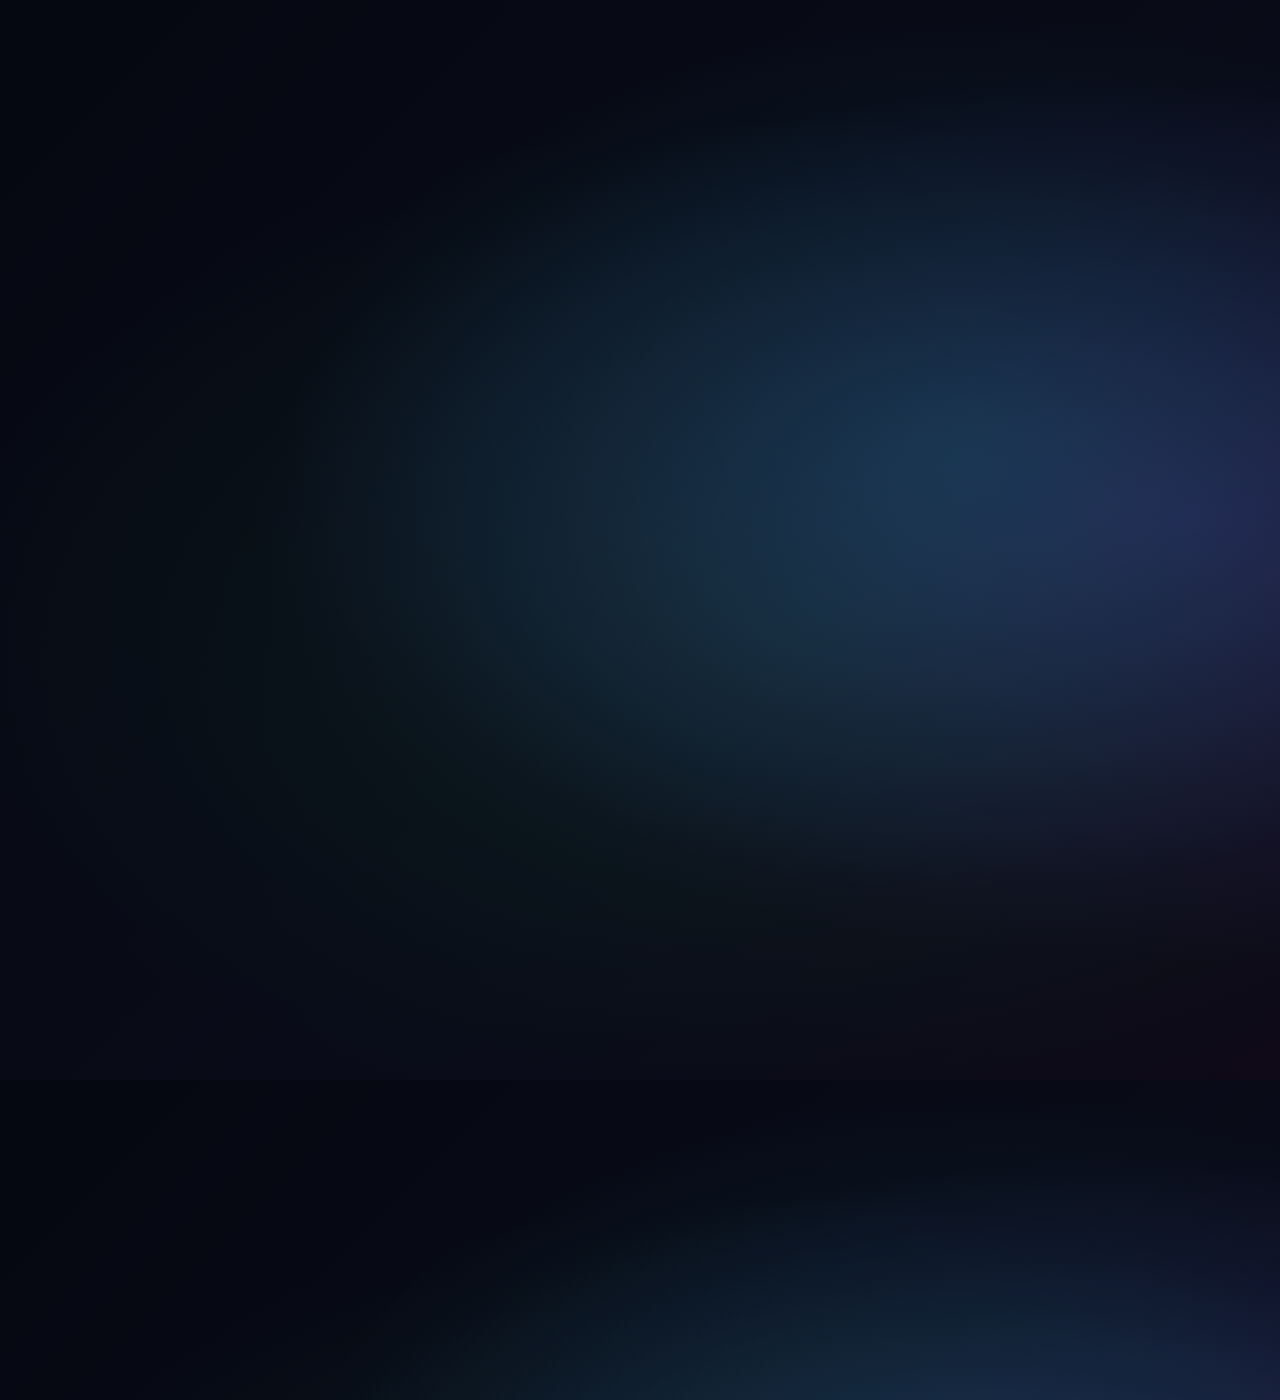
<file: .agents/skills/hyperframes-animation/examples/cta-morph-press.html>
<!doctype html>
<html lang="en">
  <head>
    <meta charset="UTF-8" />
    <meta name="viewport" content="width=1920, height=1080" />
    <title>Scene 10 — HyperFrames Morph Press Interact</title>

    <!--
      HyperFrames composition.tsx.

      Choreography (4 phases, 5.5 seconds total):
        0.17 – 0.64s   Hero "HyperFrames" + logo asset fade up (opacity + y rise)
        0.17 – 5.50s   Logo asset rotates ±4° continuously (sine onUpdate)
        2.17 – 2.62s   Hero shrinks (1 → 0.6) and fades (1 → 0)
        2.17 – 2.62s   "Build video from HTML" CTA pill pops in with back.out(2) overshoot
        2.33 – 2.66s   CTA text fades + lifts into place (after container is recognizable)
        2.83s          Cursor hard-cuts in at off-screen bottom-right
        2.83 – 3.83s   Cursor approaches via spring path to (W/2 + 120, H/2 + 50)
        3.83 – 3.98s   Click DOWN: both cursor and CTA compress to scale 0.9 (sync)
        4.17 – 4.42s   Click UP: both return to scale 1.0 (sync)
          DOM + GSAP opacity tweens; z-index keeps incoming above outgoing
        - Press synchronization uses single GSAP target array ["#cta", "#cursor"]
          to guarantee perfectly identical tween values
        - Cursor opacity uses a 0.001-second fromTo for hard-cut step change
        - Logo uses a local static image asset referenced with a plain URL
        - Breathing rotation only on the logo, not on the whole hero (avoids
          conflict with the morph exit scale tween)
    -->

    <script src="https://cdn.jsdelivr.net/npm/gsap@3.14.2/dist/gsap.min.js"></script>

    <style>
      :root {
        --hf-bg: #050711;
        --hf-bg-2: #0b1020;
        --hf-ink: #f8fafc;
        --hf-muted: #cbd5e1;
        --hf-purple: #7c3aed;
        --hf-purple-soft: #a78bfa;
        --hf-cyan: #18d9e8;
        --hf-green: #22c55e;
        --hf-glass: rgba(248, 250, 252, 0.08);
        --white: #ffffff;
      }
      * {
        margin: 0;
        padding: 0;
        box-sizing: border-box;
      }
      html,
      body {
        margin: 0;
        width: 1920px;
        height: 1080px;
        overflow: hidden;
        background:
          radial-gradient(ellipse at 50% 42%, rgba(24, 217, 232, 0.14), transparent 50%),
          radial-gradient(ellipse at 62% 48%, rgba(124, 58, 237, 0.2), transparent 56%),
          radial-gradient(ellipse at 42% 58%, rgba(34, 197, 94, 0.1), transparent 58%),
          linear-gradient(135deg, #050711 0%, #090b18 48%, #120717 100%);
        font-family:
          "Inter",
          system-ui,
          -apple-system,
          sans-serif;
        color: var(--hf-ink);
      }

      .stage {
        position: absolute;
        inset: 0;
        display: flex;
        align-items: center;
        justify-content: center;
      }

      /* ============================================================
         HERO LOCKUP (Phase 1 — exits during morph)
         ============================================================ */
      .hero {
        position: absolute;
        width: 100%;
        height: 100%;
        display: flex;
        align-items: center;
        justify-content: center;
        gap: 54px;
        will-change: transform, opacity;
      }
      .hero-text {
        font-size: 220px;
        font-weight: 800;
        color: var(--hf-ink);
        letter-spacing: 0;
        line-height: 1;
        margin: 0;
        text-shadow:
          0 0 34px rgba(167, 139, 250, 0.18),
          0 0 72px rgba(24, 217, 232, 0.1);
      }
      .hero-text .brand-accent {
        color: var(--hf-purple-soft);
        text-shadow:
          0 0 34px rgba(124, 58, 237, 0.45),
          0 0 82px rgba(167, 139, 250, 0.22);
      }
      .hero-logo {
        width: 300px;
        height: 300px;
        margin-left: 8px;
        will-change: transform;
        display: flex;
        align-items: center;
        justify-content: center;
      }
      .hero-logo .logo-mark {
        width: 100%;
        height: 100%;
        display: block;
        border-radius: 36px;
        box-shadow:
          0 0 64px rgba(24, 217, 232, 0.32),
          0 0 112px rgba(34, 197, 94, 0.18),
          0 0 150px rgba(124, 58, 237, 0.12);
      }

      /* ============================================================
         CTA PILL (Phase 2 — pops in during morph)
         ============================================================ */
      .cta {
        background: linear-gradient(
          135deg,
          rgba(124, 58, 237, 0.96) 0%,
          rgba(24, 217, 232, 0.9) 48%,
          rgba(34, 197, 94, 0.96) 100%
        );
        padding: 70px 200px;
        border-radius: 200px;
        display: flex;
        align-items: center;
        justify-content: center;
        overflow: hidden;
        border: 1px solid rgba(24, 217, 232, 0.55);
        box-shadow:
          0 24px 60px rgba(0, 0, 0, 0.42),
          0 0 72px rgba(24, 217, 232, 0.24),
          0 0 120px rgba(124, 58, 237, 0.24),
          inset 0 1px 0 rgba(255, 255, 255, 0.24),
          inset 0 0 34px var(--hf-glass);
        will-change: transform, opacity;
        /* initial scale 0 + opacity 0 set by gsap.set() */
      }
      .cta-text {
        color: var(--hf-bg);
        font-size: 110px;
        font-weight: 700;
        white-space: nowrap;
        text-shadow:
          0 1px 0 rgba(255, 255, 255, 0.3),
          0 0 22px rgba(255, 255, 255, 0.12);
        will-change: transform, opacity;
        /* initial opacity 0 + y 10 set by gsap.set() */
      }

      /* ============================================================
         CURSOR (Phase 3 — hard-cuts in)
         ============================================================ */
      .cursor {
        position: absolute;
        left: 0;
        top: 0;
        width: 120px;
        height: 120px;
        will-change: transform, opacity;
        /* initial x/y/opacity set by gsap.set() */
      }
      .cursor .cursor-svg {
        width: 100%;
        height: 100%;
        display: block;
      }
    </style>
  </head>
  <body>
    <div
      id="root"
      data-composition-id="main"
      data-start="0"
      data-duration="5.5"
      data-width="1920"
      data-height="1080"
    >
      <div class="stage clip" data-start="0" data-duration="5.5" data-track-index="1" id="stage">
        <!-- =====================================================
             HERO LOCKUP — "HyperFrames" + logo
             ===================================================== -->
        <div
          class="hero clip"
          id="hero"
          data-start="0"
          data-duration="2.62"
          data-track-index="2"
          data-layout-allow-overflow
          aria-hidden="true"
        >
          <h1 class="hero-text">Hyper<span class="brand-accent">Frames</span></h1>
          <div class="hero-logo" id="hero-logo">
            <!-- Inline-SVG placeholder mark — swap for your logo image -->
            <svg class="logo-mark" viewBox="0 0 100 100" role="img" aria-label="HyperFrames">
              <defs>
                <linearGradient id="hfMark" x1="0" y1="0" x2="1" y2="1">
                  <stop offset="0" stop-color="#8b7bff" />
                  <stop offset="1" stop-color="#3ddc97" />
                </linearGradient>
              </defs>
              <rect x="4" y="4" width="92" height="92" rx="22" fill="url(#hfMark)" />
              <text
                x="50"
                y="63"
                text-anchor="middle"
                font-family="Inter, system-ui, sans-serif"
                font-size="40"
                font-weight="800"
                fill="#fff"
              >
                HF
              </text>
            </svg>
          </div>
        </div>

        <!-- =====================================================
             CTA PILL — "Build video from HTML"
             ===================================================== -->
        <div class="cta" id="cta">
          <span class="cta-text">Build video from HTML</span>
        </div>

        <!-- =====================================================
             CURSOR — inline SVG arrow with drop-shadow
             ===================================================== -->
        <div class="cursor" id="cursor">
          <svg
            class="cursor-svg"
            viewBox="0 0 24 24"
            fill="none"
            xmlns="http://www.w3.org/2000/svg"
            aria-hidden="true"
          >
            <defs>
              <filter id="cursorShadow" x="-50%" y="-50%" width="200%" height="200%">
                <feDropShadow dx="2" dy="4" stdDeviation="3" flood-opacity="0.3" />
              </filter>
            </defs>
            <path
              d="M5.5 3.5L19 10.5L11.5 12.5L15.5 19.5L13.5 20.5L9.5 13.5L5.5 17.5V3.5Z"
              fill="#050711"
              stroke="#f8fafc"
              stroke-width="1.5"
              stroke-linejoin="round"
              filter="url(#cursorShadow)"
            />
          </svg>
        </div>
      </div>
    </div>

    <script>
      /* ================================================================
         TIMING
         ================================================================ */
      const W = 1920,
        H = 1080;
      const TOTAL_DUR = 5.5;

      const TIMING = {
        introStart: 0.17, // ~5 frames at 30 fps
        introDur: 0.47, // hero enter spring settle

        morphAt: 2.17, // ~65 frames
        morphExitDur: 0.5,
        morphFadeDur: 0.15, // 30% of exit
        morphEntDur: 0.45, // CTA pop-in

        textRevealAt: 2.33, // morph + 0.17 s
        textRevealDur: 0.33,

        cursorEnterAt: 2.83,
        cursorPathDur: 1.0,

        clickDownAt: 3.83,
        clickDownDur: 0.15,
        clickUpAt: 4.17,
        clickUpDur: 0.25,

        pressIntensity: 0.1,
      };

      /* ================================================================
         INITIAL STATES (via gsap.set, before the timeline runs)
         ================================================================ */
      // Hero: starts at opacity 0, y +40 (will fade up)
      gsap.set("#hero", { opacity: 0, y: 40 });

      // CTA: starts invisible (scale 0, opacity 0) — morph pops it in
      gsap.set("#cta", { scale: 0, opacity: 0 });

      // CTA text: starts at opacity 0 + y 10 — reveals after container is recognizable
      gsap.set(".cta-text", { opacity: 0, y: 10 });

      // Cursor: starts off-screen bottom-right + invisible + scale 1 baseline
      gsap.set("#cursor", {
        x: W + 100,
        y: H + 200,
        scale: 1,
        opacity: 0,
      });

      /* ================================================================
         TIMELINE
         ================================================================ */
      window.__timelines = window.__timelines || {};
      const tl = gsap.timeline({ paused: true });
      window.__timelines["main"] = tl;

      /* ----------------------------------------------------------------
         PHASE 1: Hero entrance + breathing rotation on logo
         ---------------------------------------------------------------- */
      tl.to(
        "#hero",
        {
          opacity: 1,
          y: 0,
          duration: TIMING.introDur,
          ease: "power3.out", // spring(stiffness:120, damping:14)
        },
        TIMING.introStart,
      );

      // Continuous breathing rotation on the logo. ±4° over ~6.3 s period.
      // For a 5.5 s composition this is just under one cycle — subtle but alive.
      // Use Form 2 (onUpdate reading tl.time) per sine-wave-loop rule.
      const logoEl = document.querySelector("#hero-logo");
      tl.to(
        { tick: 0 },
        {
          tick: 1,
          duration: TOTAL_DUR,
          ease: "none",
          onUpdate: function () {
            const t = tl.time();
            gsap.set(logoEl, { rotation: Math.sin(t * 1.0) * 4 });
          },
        },
        0,
      );

      /* ----------------------------------------------------------------
         PHASE 2: Scale-swap morph
         Three concurrent tween clusters from MORPH_AT.
         ---------------------------------------------------------------- */
      // (1) Hero shrinks
      tl.to(
        "#hero",
        {
          scale: 0.6,
          duration: TIMING.morphExitDur,
          ease: "power3.out", // spring(stiffness:150, damping:18)
        },
        TIMING.morphAt,
      );

      // (2) Hero fades fast (30% of shrink dur)
      tl.to(
        "#hero",
        {
          opacity: 0,
          duration: TIMING.morphFadeDur,
          ease: "power2.out",
        },
        TIMING.morphAt,
      );

      tl.set(
        "#hero",
        {
          x: -4000,
        },
        TIMING.morphAt + TIMING.morphFadeDur,
      );

      // (3) CTA pops in with overshoot
      tl.to(
        "#cta",
        {
          scale: 1,
          opacity: 1,
          duration: TIMING.morphEntDur,
          ease: "back.out(2)", // spring(stiffness:200, damping:15, mass:0.6)
        },
        TIMING.morphAt,
      );

      // (4) CTA text reveals after container reaches recognizable scale
      tl.to(
        ".cta-text",
        {
          opacity: 1,
          y: 0,
          duration: TIMING.textRevealDur,
          ease: "power2.out",
        },
        TIMING.textRevealAt,
      );

      /* ----------------------------------------------------------------
         PHASE 3: Cursor entry + motion path
         ---------------------------------------------------------------- */
      // Hard-cut opacity (cursors don't fade in — they appear).
      // 0.001 s tween creates a step change that scrubs correctly.
      tl.fromTo(
        "#cursor",
        { opacity: 0 },
        { opacity: 1, duration: 0.001, ease: "none" },
        TIMING.cursorEnterAt,
      );

      // Spring-driven approach to a target slightly offset from center
      // (where a human would naturally aim — not dead-center).
      tl.to(
        "#cursor",
        {
          x: W / 2 + 120,
          y: H / 2 + 50,
          duration: TIMING.cursorPathDur,
          ease: "power2.out", // spring(stiffness:60, damping:20)
        },
        TIMING.cursorEnterAt,
      );

      /* ----------------------------------------------------------------
         PHASE 4: Physics-based press
         Both CTA and cursor compress together — single target array.
         ---------------------------------------------------------------- */
      // Press DOWN — both elements compress to (1 - intensity)
      tl.to(
        ["#cta", "#cursor"],
        {
          scale: 1 - TIMING.pressIntensity,
          duration: TIMING.clickDownDur,
          ease: "power3.out", // spring(stiffness:300, damping:20)
        },
        TIMING.clickDownAt,
      );

      // RELEASE — back to scale 1.0
      tl.to(
        ["#cta", "#cursor"],
        {
          scale: 1.0,
          duration: TIMING.clickUpDur,
          ease: "power2.out", // spring(stiffness:200, damping:15)
        },
        TIMING.clickUpAt,
      );
    </script>
  </body>
</html>
</file>
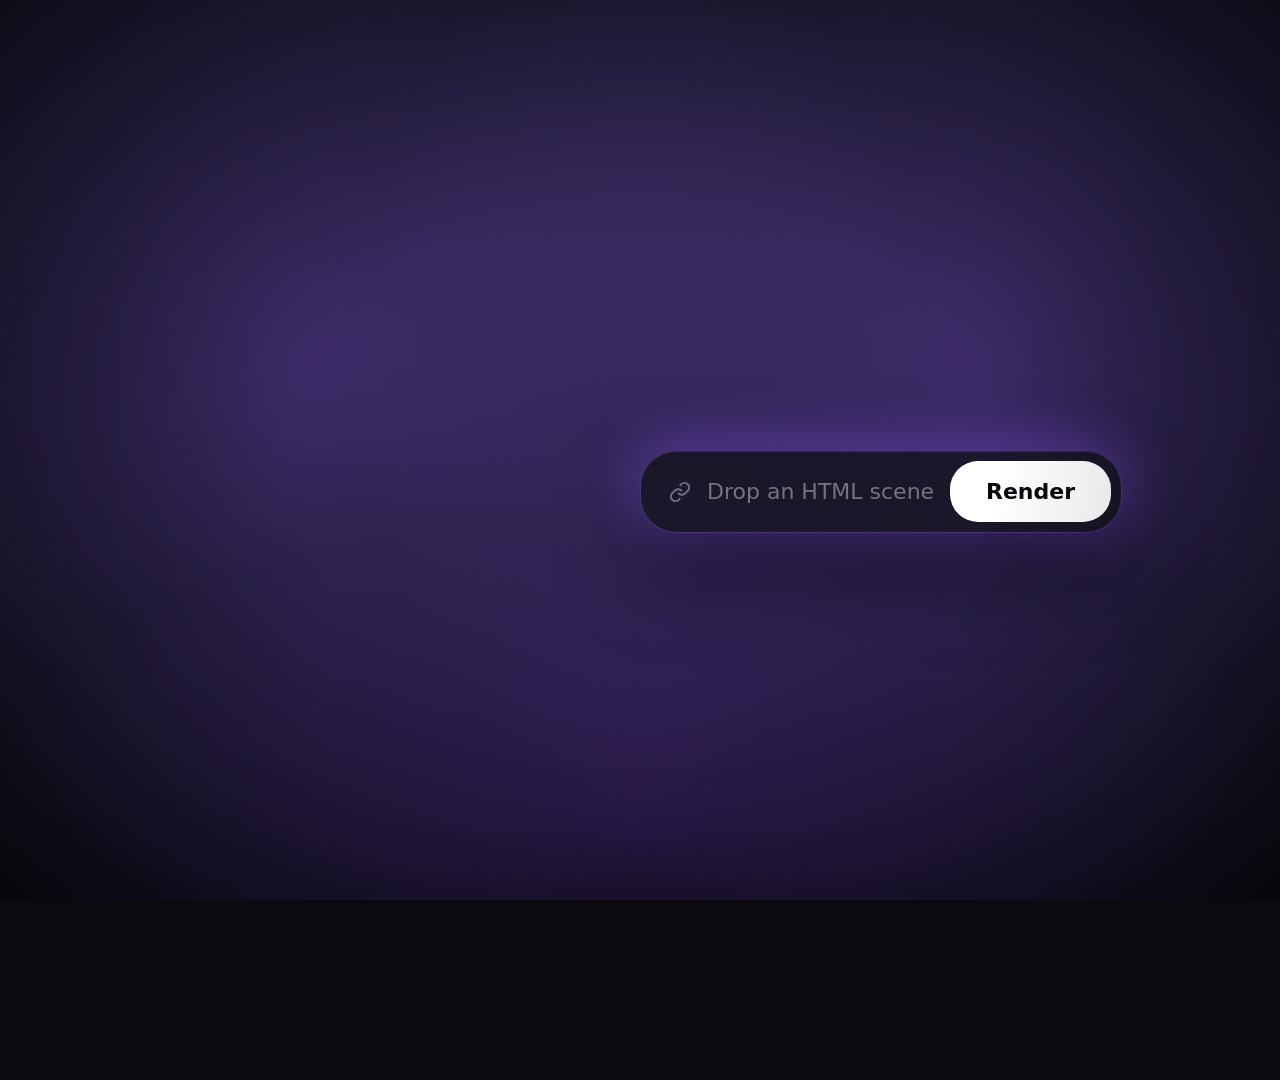
<file: .agents/skills/hyperframes-animation/examples/cta-orbit-collapse.html>
<!doctype html>
<html lang="en">
  <head>
    <meta charset="UTF-8" />
    <meta name="viewport" content="width=1920, height=1080" />
    <title>Scene — HyperFrames CTA Orbit Collapse</title>

    <!--
      Blueprint: cta-orbit-collapse (HyperFrames preview)
      Six HyperFrames technology categories orbit a central "Drop an HTML
      scene · Render" CTA. A cursor flies in, clicks, the icons collapse,
      and a demo card springs out from the collapse point — all in 6.5s.

      Palette: mirrors scene-05-orbit-collapse-action.tsx
        Background: near-black frosted glass (#0A0A0F base + violet/cyan/pink
                    glow blobs + rgba(15,15,25,0.35) frosted tint).
        Brand:      Tailwind violet ramp
                    #c4b5fd (300) → #a78bfa (400) → #8b5cf6 (500) → #7c3aed (600)
                    matching COLORS.brand.purple / purpleGlow in the source.
        CTA card:   rgba(20,20,30,0.8) — scene-05 inner CTA dark glass.
        CTA button: white fill, #0A0A0F text — identical to scene-05.

      Six orbiting tech icons (driven by ICONS array, evenly spaced 2π/6):
        HTML    angle 0,   delay 0.00s   — angle brackets + center slash
        CSS     angle π/3, delay 0.10s   — rounded frame + 3 color swatches
        SVG     angle 2π/3, delay 0.20s  — bezier curve + 2 anchor points
        GSAP    angle π,   delay 0.30s   — sine wave timeline + playhead
        3D      angle 4π/3, delay 0.40s  — isometric cube + inner facets
        LOTTIE  angle 5π/3, delay 0.50s  — 2 diamond keyframes on timeline

      Choreography (5 phases, 6.5 seconds total):
        0.00 – 1.05s   Six icons enter staggered with 3D flip + stroke-draw
                       (each 0.55s back.out(1.4) spring; outline draws via
                        strokeDashoffset; inner accents fade in with 0.10s
                        stagger 0.30s after each icon's entry begins)
        0.00 – 2.95s   Continuous orbit (0.25 rad/sec) with per-icon idle
                       wobble (±6 px y + ±2.5° rotation, damped by collapse)
        1.50 – 2.20s   Cursor fades in off-screen-right and slides to the
                       CTA's white button (back.out(1.3) overshoot landing)
        2.20 – 2.46s   Click — cursor (0.85) + CTA button (0.95) compress;
                       white boxShadow glow pulse; ripple 0.3 → 5.0 over 0.70s
        2.20 – 3.05s   Icons collapse toward center (back.out(1.6) ease);
                       radiusFactor 1 → 0, scale 1 → 0.5, opacity envelope
        2.95 – 3.75s   Demo card springs out from collapse point (scale 0 → 1)
        3.95 – 6.50s   Demo floats with finite-yoyo breathing (±8 px, ±1° tilt)

      Continuous SVG enrichment (per icon, gated by entryDelay):
        HTML brackets:    horizontal sway ±0.6 units, period ~1.8s
        CSS swatches:     three dots scale ±0.18 with 1.4 rad phase offsets
        SVG bezier:       curve group rotation ±5°, period ~2.9s
        GSAP timeline:    playhead marker traverses 0→18 + wave scaleY ±0.12
        3D cube:          linear rotation 30°/s (continuous tumble)
        LOTTIE keyframes: two diamonds scale ±0.12 with 1.6 rad phase offset

      Continuous ambient accents (single scene-ticker writes all):
        Per-icon tile glow pulse (base 22px ±12px, phased by icon index)
        CTA breathing aura (base 38px ±26px, frozen at click)
        Demo glow pulse (base 72px ±28px, runs after demo emerges)
        Background radial wash (opacity 0.02 ↔ 0.42, period ~11.4s)
    -->

    <script src="https://cdn.jsdelivr.net/npm/gsap@3.14.2/dist/gsap.min.js"></script>

    <style>
      :root {
        /* Palette mirrors scene-05-orbit-collapse-action.tsx — Tailwind violet
           ramp on a near-black frosted-glass base, matching COLORS.brand.purple
           and CTA_COLORS in  */
        --bg-dark: #0a0a0f;
        --text-primary: #ffffff;
        --text-muted: rgba(255, 255, 255, 0.4);
        --brand-purple: #8b5cf6; /* violet-500 — COLORS.brand.purple */
        --brand-purple-light: #a78bfa; /* violet-400 */
        --brand-purple-soft: #c4b5fd; /* violet-300 */
        --brand-purple-deep: #7c3aed; /* violet-600 */
        --brand-purple-glow: rgba(139, 92, 246, 0.6);
        --glass-bg: rgba(255, 255, 255, 0.08); /* matches CTA_COLORS.inputBg */
        --glass-border: rgba(139, 92, 246, 0.4); /* matches scene-05 icon border */
        --cta-dark-bg: rgba(20, 20, 30, 0.8); /* scene-05 CTA card background */
        --record-red: #ef4444;
      }
      * {
        margin: 0;
        padding: 0;
        box-sizing: border-box;
      }
      html,
      body {
        margin: 0;
        width: 1920px;
        height: 1080px;
        overflow: hidden;
        background: var(--bg-dark);
        font-family:
          "Inter",
          system-ui,
          -apple-system,
          sans-serif;
        color: var(--text-primary);
      }

      /* ============================================================
         BACKGROUND — frosted glass over near-black base.
         Mirrors scene-05 (FrostedGlassBackground): a deep dark radial
         base + violet/cyan/pink glow blobs + a frosted overlay tint.
         The blobs are static here (no per-frame jitter) to keep the
         seek-safe contract; the orbit/CTA on top carries all motion.
         ============================================================ */
      .stage {
        position: absolute;
        inset: 0;
        perspective: 1400px;
      }
      .bg {
        position: absolute;
        inset: 0;
        background:
          /* mirrored violet blobs — left + right symmetry so the wash
             reads as a single coherent purple atmosphere rather than
             a directional glow. */
          radial-gradient(circle at 25% 40%, rgba(139, 92, 246, 0.55), transparent 55%),
          radial-gradient(circle at 75% 40%, rgba(139, 92, 246, 0.55), transparent 55%),
          /* deeper violet pool at the bottom centerline */
          radial-gradient(ellipse 80% 50% at 50% 90%, rgba(124, 58, 237, 0.35), transparent 65%),
          /* deep dark base */
          radial-gradient(
              ellipse 120% 100% at 50% 20%,
              rgba(30, 30, 45, 1) 0%,
              rgba(18, 18, 28, 1) 40%,
              rgba(10, 10, 15, 1) 100%
            );
      }
      .bg::after {
        /* frosted overlay tint — emulates the rgba(15,15,25,0.4) layer
           in scene-02's DarkFrostedGlassBackground. */
        content: "";
        position: absolute;
        inset: 0;
        background: rgba(15, 15, 25, 0.35);
        pointer-events: none;
      }
      .bg-overlay {
        position: absolute;
        inset: 0;
        background: rgba(10, 10, 15, 0.3);
      }

      /* ============================================================
         ORBIT ICONS — three nested wrappers per icon.
         .icon-pos     ← orbit x/y from master onUpdate
         .icon-collapse ← collapse scale/opacity from master onUpdate
         .icon-entry   ← 3D-flip entry from per-icon fromTo tween
         ============================================================ */
      .orbit-stage {
        position: absolute;
        inset: 0;
      }
      .icon-pos {
        position: absolute;
        left: 50%;
        top: 50%;
        width: 140px;
        height: 170px;
        margin: -85px 0 0 -70px; /* recenter the 140×170 box */
        perspective: 800px;
        will-change: transform;
      }
      .icon-collapse {
        width: 100%;
        height: 100%;
        will-change: transform, opacity;
      }
      .icon-entry {
        width: 100%;
        height: 100%;
        display: flex;
        flex-direction: column;
        align-items: center;
        justify-content: center;
        gap: 8px;
        transform-style: preserve-3d;
        will-change: transform, opacity;
      }
      .icon-tile {
        width: 110px;
        height: 110px;
        border-radius: 26px;
        background: var(--glass-bg);
        backdrop-filter: blur(10px);
        border: 1px solid var(--glass-border);
        display: flex;
        align-items: center;
        justify-content: center;
        box-shadow:
          0 15px 40px rgba(0, 0, 0, 0.35),
          0 0 32px var(--brand-purple-glow),
          inset 0 1px 0 rgba(255, 255, 255, 0.1);
      }
      .icon-svg {
        width: 60px;
        height: 60px;
        display: block;
      }
      .icon-label {
        font-size: 14px;
        font-weight: 500;
        color: rgba(255, 255, 255, 0.7);
        text-transform: uppercase;
        letter-spacing: 0.1em;
        text-shadow: 0 0 14px rgba(139, 92, 246, 0.5);
      }

      /* SVG inner-element transform origins (in viewBox units).
         Each origin is the geometric center of the element it animates
         (the path's bbox center, or for circles, the cx/cy point). */
      .html-brackets-g {
        transform-origin: 12px 12px;
      }
      .css-dot-a {
        transform-origin: 8px 9px;
      }
      .css-dot-b {
        transform-origin: 16px 9px;
      }
      .css-dot-c {
        transform-origin: 12px 16px;
      }
      .svg-curve-g {
        transform-origin: 12px 12px;
      }
      .gsap-wave-g {
        transform-origin: 12px 12px;
      }
      .gsap-marker {
        transform-origin: 3px 12px;
      }
      .three-cube-g {
        transform-origin: 12px 12px;
      }
      .lottie-kf-a {
        transform-origin: 8px 12px;
      }
      .lottie-kf-b {
        transform-origin: 16px 12px;
      }

      /* ============================================================
         CENTER CTA — Drop a video link · Get free clips
         ============================================================ */
      .cta {
        position: absolute;
        left: 50%;
        top: 50%;
        /* xPercent/yPercent set by GSAP for centering — so GSAP rotateY
           doesn't overwrite a CSS translate(-50%,-50%). */
        z-index: 5;
        display: flex;
        align-items: center;
        background: var(--cta-dark-bg); /* rgba(20,20,30,0.8) — scene-05 */
        backdrop-filter: blur(14px);
        border-radius: 36px;
        padding: 10px 10px 10px 28px;
        gap: 16px;
        border: 1px solid var(--glass-border);
        box-shadow:
          0 40px 80px rgba(0, 0, 0, 0.5),
          0 0 60px var(--brand-purple-glow),
          inset 0 1px 0 rgba(255, 255, 255, 0.1);
        transform-style: preserve-3d;
        will-change: transform, opacity;
      }
      .cta-link-icon {
        width: 22px;
        height: 22px;
        color: var(--text-muted);
        filter: drop-shadow(0 0 8px rgba(139, 92, 246, 0.5));
      }
      .cta-placeholder {
        font-size: 22px;
        color: var(--text-muted);
        min-width: 220px;
        font-weight: 500;
      }
      .cta-button {
        padding: 18px 36px;
        background: #ffffff;
        border-radius: 28px;
        color: #0a0a0f; /* scene-05 button text */
        font-size: 22px;
        font-weight: 600;
        white-space: nowrap;
        box-shadow:
          0 0 30px rgba(255, 255, 255, 0.35),
          inset 0 -2px 6px rgba(139, 92, 246, 0.15);
        will-change: transform, box-shadow;
      }

      /* ============================================================
         RIPPLE — centered on the CTA's white button.
         Button center sits at (CENTER_X + 130, CENTER_Y + 15) — same target
         as the cursor's CURSOR_TARGET. Margin offsets re-center the 120 px
         ring on that point. Avoid `margin` shorthand here so the offsets
         can't be overridden by a stray longhand later.
         ============================================================ */
      .ripple {
        position: absolute;
        left: 50%;
        top: 50%;
        width: 120px;
        height: 120px;
        margin-top: -45px; /* = -60 (recenter) + 15 (y offset to button) */
        margin-left: 70px; /* = -60 (recenter) + 130 (x offset to button) */
        margin-right: 0;
        margin-bottom: 0;
        border: 2px solid rgba(255, 255, 255, 0.7);
        border-radius: 50%;
        opacity: 0;
        pointer-events: none;
        z-index: 6;
        will-change: transform, opacity;
      }

      /* ============================================================
         CURSOR — top layer, opacity 0 until Phase 2
         ============================================================ */
      .cursor {
        position: absolute;
        left: 0;
        top: 0;
        z-index: 999;
        pointer-events: none;
        opacity: 0;
        filter: drop-shadow(0 2px 4px rgba(0, 0, 0, 0.5));
        will-change: transform, opacity;
      }

      /* ============================================================
         DEMO — appears from the collapse point in Phase 4
         ============================================================ */
      .demo {
        position: absolute;
        left: 50%;
        top: 50%;
        width: 800px;
        height: 450px;
        margin: -225px 0 0 -400px;
        z-index: 10;
        border-radius: 18px;
        overflow: hidden;
        background:
          radial-gradient(ellipse at 22% 28%, rgba(139, 92, 246, 0.45), transparent 62%),
          radial-gradient(ellipse at 78% 72%, rgba(124, 58, 237, 0.45), transparent 62%),
          linear-gradient(135deg, rgba(20, 20, 30, 0.92) 0%, rgba(10, 10, 15, 0.95) 100%);
        border: 1px solid var(--glass-border);
        box-shadow:
          0 50px 100px rgba(0, 0, 0, 0.5),
          0 0 60px var(--brand-purple-glow),
          inset 0 1px 0 rgba(255, 255, 255, 0.1);
        display: flex;
        align-items: center;
        justify-content: center;
        /* Initial scale: 0 / opacity: 0 set by GSAP — no CSS transform here to avoid
           GSAP overwriting `translateX(-50%)` style centering. We use left/top + margin
           for static centering instead. */
        transform-style: preserve-3d;
        will-change: transform, opacity;
      }
      .demo-play {
        width: 118px;
        height: 118px;
        border-radius: 50%;
        background: radial-gradient(circle at 35% 30%, #ffffff 0%, #ede9fe 60%, #c4b5fd 100%);
        display: flex;
        align-items: center;
        justify-content: center;
        box-shadow:
          0 0 80px rgba(139, 92, 246, 0.7),
          0 0 180px rgba(139, 92, 246, 0.4),
          0 18px 40px rgba(0, 0, 0, 0.5),
          inset 0 -4px 14px rgba(124, 58, 237, 0.3),
          inset 0 3px 8px rgba(255, 255, 255, 0.95);
        position: relative;
      }
      .demo-play::after {
        /* outer ring — adds depth without breaking the seek-safe layout */
        content: "";
        position: absolute;
        inset: -10px;
        border-radius: 50%;
        border: 1.5px solid rgba(139, 92, 246, 0.65);
        box-shadow: 0 0 40px rgba(139, 92, 246, 0.5);
        pointer-events: none;
      }
      .demo-play svg {
        width: 44px;
        height: 44px;
        color: #0a0a0f;
        transform: translateX(3px); /* optical center for play triangle */
        filter: drop-shadow(0 1px 2px rgba(124, 58, 237, 0.5));
      }
      .demo-label {
        position: absolute;
        bottom: 28px;
        left: 32px;
        font-size: 22px;
        font-weight: 700;
        letter-spacing: 0.14em;
        text-transform: uppercase;
        background: linear-gradient(90deg, #ffffff 0%, #c4b5fd 50%, #8b5cf6 100%);
        -webkit-background-clip: text;
        background-clip: text;
        color: transparent;
        filter: drop-shadow(0 0 16px rgba(139, 92, 246, 0.6));
      }

      /* ============================================================
         VIGNETTE
         ============================================================ */
      .vignette {
        /* scene-05 vignette: transparent 40% → rgba(0,0,0,0.4) at edges */
        position: absolute;
        inset: 0;
        background: radial-gradient(ellipse at center, transparent 40%, rgba(0, 0, 0, 0.4) 100%);
        pointer-events: none;
        z-index: 50;
      }

      /* ============================================================
         TITLE — centered via xPercent in GSAP (not CSS translateX),
         so the GSAP `y` tween doesn't overwrite the centering transform.
         Single line at 96 px; the brand wordmark ("HyperFrames") uses
         the HyperFrames teal gradient + heavy weight, the tagline
         ("renders any scene") stays in soft white-teal for contrast.
         No filter — crisp edges, no blurred halo.
         ============================================================ */
      .title {
        position: absolute;
        top: 64px;
        left: 50%;
        white-space: nowrap;
        text-align: center;
        font-size: 96px;
        font-weight: 700;
        letter-spacing: -0.022em;
        line-height: 1;
        color: #ffffff;
        text-shadow:
          0 0 24px rgba(255, 255, 255, 0.3),
          0 0 60px rgba(139, 92, 246, 0.45); /* scene-05 brand.purpleGlow */
        z-index: 20;
        will-change: transform, opacity;
      }
      .title-brand {
        font-weight: 800;
        /* Violet ramp matching scene-05's COLORS.brand.purple family */
        background: linear-gradient(135deg, #ede9fe 0%, #c4b5fd 35%, #a78bfa 65%, #8b5cf6 100%);
        -webkit-background-clip: text;
        background-clip: text;
        color: transparent;
        filter: drop-shadow(0 0 28px rgba(139, 92, 246, 0.7))
          drop-shadow(0 0 60px rgba(124, 58, 237, 0.5));
      }

      /* ============================================================
         ENHANCEMENTS — stroke-draw entry, stagger reveal,
         ambient background breathing.
         The .draw-N classes preset stroke-dasharray + stroke-dashoffset
         to N so the path starts fully hidden; GSAP animates offset → 0
         to reveal it in time with the icon's 3D-flip entry.
         ============================================================ */
      .draw-50 {
        stroke-dasharray: 50;
        stroke-dashoffset: 50;
      }
      .draw-100 {
        stroke-dasharray: 100;
        stroke-dashoffset: 100;
      }
      .draw-150 {
        stroke-dasharray: 150;
        stroke-dashoffset: 150;
      }
      .draw-200 {
        stroke-dasharray: 200;
        stroke-dashoffset: 200;
      }

      .reveal-late {
        opacity: 0;
      }

      /* Ambient violet breathing — sits over the dark overlay, under
         the orbit ring; opacity driven by the scene-ticker onUpdate. */
      .bg-pulse {
        position: absolute;
        inset: 0;
        background: radial-gradient(ellipse at 50% 50%, rgba(139, 92, 246, 0.35), transparent 62%);
        opacity: 0;
        pointer-events: none;
        z-index: 1;
        will-change: opacity;
      }
    </style>
  </head>
  <body>
    <div
      id="root"
      data-composition-id="main"
      data-start="0"
      data-duration="6.5"
      data-width="1920"
      data-height="1080"
    >
      <div
        id="orbit-scene"
        class="stage clip"
        data-start="0"
        data-duration="6.5"
        data-track-index="1"
      >
        <div class="bg"></div>

        <!-- ============================================================
             ORBIT ICONS — 6 genre icons distributed evenly around 2π
             ============================================================ -->
        <div class="orbit-stage">
          <!-- 1. HTML — angle brackets + diagonal slash -->
          <div class="icon-pos icon-html">
            <div class="icon-collapse">
              <div class="icon-entry">
                <div class="icon-tile">
                  <svg class="icon-svg" viewBox="0 0 24 24" fill="none">
                    <g class="html-brackets-g">
                      <path
                        class="draw-50"
                        d="M8 7 L3 12 L8 17"
                        stroke="url(#g-html)"
                        stroke-width="2.2"
                        stroke-linecap="round"
                        stroke-linejoin="round"
                      />
                      <path
                        class="draw-50"
                        d="M16 7 L21 12 L16 17"
                        stroke="url(#g-html)"
                        stroke-width="2.2"
                        stroke-linecap="round"
                        stroke-linejoin="round"
                      />
                    </g>
                    <line
                      class="reveal-late html-slash"
                      x1="14"
                      y1="5"
                      x2="10"
                      y2="19"
                      stroke="url(#g-html)"
                      stroke-width="2"
                      stroke-linecap="round"
                    />
                    <defs>
                      <linearGradient id="g-html" x1="0%" y1="0%" x2="100%" y2="100%">
                        <stop offset="0%" stop-color="#a78bfa" />
                        <stop offset="100%" stop-color="#8b5cf6" />
                      </linearGradient>
                    </defs>
                  </svg>
                </div>
                <span class="icon-label">HTML</span>
              </div>
            </div>
          </div>

          <!-- 2. CSS — frame with three color swatches -->
          <div class="icon-pos icon-css">
            <div class="icon-collapse">
              <div class="icon-entry">
                <div class="icon-tile">
                  <svg class="icon-svg" viewBox="0 0 24 24" fill="none">
                    <rect
                      class="draw-100"
                      x="3"
                      y="3"
                      width="18"
                      height="18"
                      rx="3"
                      stroke="url(#g-css)"
                      stroke-width="2"
                      fill="rgba(139, 92, 246, 0.18)"
                    />
                    <circle class="reveal-late css-dot-a" cx="8" cy="9" r="1.9" fill="#c4b5fd" />
                    <circle class="reveal-late css-dot-b" cx="16" cy="9" r="1.9" fill="#a78bfa" />
                    <circle class="reveal-late css-dot-c" cx="12" cy="16" r="1.9" fill="#7c3aed" />
                    <defs>
                      <linearGradient id="g-css" x1="0%" y1="0%" x2="100%" y2="100%">
                        <stop offset="0%" stop-color="#c4b5fd" />
                        <stop offset="100%" stop-color="#8b5cf6" />
                      </linearGradient>
                    </defs>
                  </svg>
                </div>
                <span class="icon-label">CSS</span>
              </div>
            </div>
          </div>

          <!-- 3. SVG — bezier curve with anchor points -->
          <div class="icon-pos icon-vector">
            <div class="icon-collapse">
              <div class="icon-entry">
                <div class="icon-tile">
                  <svg class="icon-svg" viewBox="0 0 24 24" fill="none">
                    <g class="svg-curve-g">
                      <path
                        class="draw-100"
                        d="M4 19 C 8 5, 16 19, 20 5"
                        stroke="url(#g-vec)"
                        stroke-width="2.5"
                        stroke-linecap="round"
                        stroke-linejoin="round"
                        fill="none"
                      />
                      <circle
                        class="reveal-late svg-anchor-a"
                        cx="4"
                        cy="19"
                        r="2.2"
                        stroke="url(#g-vec)"
                        stroke-width="1.5"
                        fill="rgba(139, 92, 246, 0.30)"
                      />
                      <circle
                        class="reveal-late svg-anchor-b"
                        cx="20"
                        cy="5"
                        r="2.2"
                        stroke="url(#g-vec)"
                        stroke-width="1.5"
                        fill="rgba(139, 92, 246, 0.30)"
                      />
                    </g>
                    <defs>
                      <linearGradient id="g-vec" x1="0%" y1="0%" x2="100%" y2="100%">
                        <stop offset="0%" stop-color="#c4b5fd" />
                        <stop offset="100%" stop-color="#7c3aed" />
                      </linearGradient>
                    </defs>
                  </svg>
                </div>
                <span class="icon-label">SVG</span>
              </div>
            </div>
          </div>

          <!-- 4. GSAP — sine wave timeline with playhead marker -->
          <div class="icon-pos icon-gsap">
            <div class="icon-collapse">
              <div class="icon-entry">
                <div class="icon-tile">
                  <svg class="icon-svg" viewBox="0 0 24 24" fill="none">
                    <line
                      x1="3"
                      y1="20"
                      x2="21"
                      y2="20"
                      stroke="url(#g-gsap)"
                      stroke-width="1.2"
                      stroke-linecap="round"
                      opacity="0.4"
                    />
                    <path
                      class="draw-100 gsap-wave-g"
                      d="M3 12 C 7 5, 9 5, 12 12 C 15 19, 17 19, 21 12"
                      stroke="url(#g-gsap)"
                      stroke-width="2.2"
                      stroke-linecap="round"
                      stroke-linejoin="round"
                      fill="none"
                    />
                    <circle class="reveal-late gsap-marker" cx="3" cy="12" r="2.2" fill="#c4b5fd" />
                    <defs>
                      <linearGradient id="g-gsap" x1="0%" y1="0%" x2="100%" y2="100%">
                        <stop offset="0%" stop-color="#a78bfa" />
                        <stop offset="100%" stop-color="#8b5cf6" />
                      </linearGradient>
                    </defs>
                  </svg>
                </div>
                <span class="icon-label">GSAP</span>
              </div>
            </div>
          </div>

          <!-- 5. 3D — isometric cube with inner facet lines -->
          <div class="icon-pos icon-three">
            <div class="icon-collapse">
              <div class="icon-entry">
                <div class="icon-tile">
                  <svg class="icon-svg" viewBox="0 0 24 24" fill="none">
                    <g class="three-cube-g">
                      <path
                        class="draw-100"
                        d="M12 3 L20 7 L20 17 L12 21 L4 17 L4 7 Z"
                        stroke="url(#g-three)"
                        stroke-width="2"
                        stroke-linecap="round"
                        stroke-linejoin="round"
                        fill="rgba(139, 92, 246, 0.24)"
                      />
                      <path
                        class="reveal-late three-facet"
                        d="M4 7 L12 11 L20 7 M12 11 L12 21"
                        stroke="url(#g-three)"
                        stroke-width="1.5"
                        stroke-linecap="round"
                        stroke-linejoin="round"
                      />
                    </g>
                    <defs>
                      <linearGradient id="g-three" x1="0%" y1="0%" x2="100%" y2="100%">
                        <stop offset="0%" stop-color="#c4b5fd" />
                        <stop offset="100%" stop-color="#7c3aed" />
                      </linearGradient>
                    </defs>
                  </svg>
                </div>
                <span class="icon-label">3D</span>
              </div>
            </div>
          </div>

          <!-- 6. LOTTIE — two diamond keyframes on a timeline -->
          <div class="icon-pos icon-lottie">
            <div class="icon-collapse">
              <div class="icon-entry">
                <div class="icon-tile">
                  <svg class="icon-svg" viewBox="0 0 24 24" fill="none">
                    <line
                      x1="3"
                      y1="12"
                      x2="21"
                      y2="12"
                      stroke="url(#g-lottie)"
                      stroke-width="1.2"
                      stroke-linecap="round"
                      opacity="0.4"
                    />
                    <path
                      class="draw-50 lottie-kf-a"
                      d="M8 8 L12 12 L8 16 L4 12 Z"
                      stroke="url(#g-lottie)"
                      stroke-width="2"
                      stroke-linecap="round"
                      stroke-linejoin="round"
                      fill="rgba(139, 92, 246, 0.28)"
                    />
                    <path
                      class="draw-50 lottie-kf-b"
                      d="M16 8 L20 12 L16 16 L12 12 Z"
                      stroke="url(#g-lottie)"
                      stroke-width="2"
                      stroke-linecap="round"
                      stroke-linejoin="round"
                      fill="rgba(139, 92, 246, 0.28)"
                    />
                    <defs>
                      <linearGradient id="g-lottie" x1="0%" y1="0%" x2="100%" y2="100%">
                        <stop offset="0%" stop-color="#a78bfa" />
                        <stop offset="100%" stop-color="#8b5cf6" />
                      </linearGradient>
                    </defs>
                  </svg>
                </div>
                <span class="icon-label">LOTTIE</span>
              </div>
            </div>
          </div>
        </div>

        <!-- ============================================================
             CENTER CTA — Drop a video link · Get free clips
             ============================================================ -->
        <div class="cta">
          <svg
            class="cta-link-icon"
            viewBox="0 0 24 24"
            fill="none"
            stroke="currentColor"
            stroke-width="2"
          >
            <path d="M10 13a5 5 0 0 0 7.54.54l3-3a5 5 0 0 0-7.07-7.07l-1.72 1.71" />
            <path d="M14 11a5 5 0 0 0-7.54-.54l-3 3a5 5 0 0 0 7.07 7.07l1.71-1.71" />
          </svg>
          <span class="cta-placeholder">Drop an HTML scene</span>
          <div class="cta-button">Render</div>
        </div>

        <!-- ============================================================
             RIPPLE — centered on the CTA's white button
             ============================================================ -->
        <div class="ripple"></div>

        <!-- ============================================================
             CURSOR — starts off-screen-right with opacity: 0.
             White fill + black stroke matches the scene-05 cursor SVG.
             ============================================================ -->
        <div class="cursor">
          <svg width="28" height="28" viewBox="0 0 24 24" fill="none">
            <path d="M5 3L19 12L12 13L9 20L5 3Z" fill="#fff" stroke="#000" stroke-width="1.5" />
          </svg>
        </div>

        <!-- ============================================================
             DEMO — appears from the collapse point in Phase 4
             ============================================================ -->
        <div class="demo">
          <div class="demo-play">
            <svg viewBox="0 0 24 24" fill="currentColor">
              <path d="M8 5v14l11-7L8 5z" />
            </svg>
          </div>
          <span class="demo-label">HyperFrames · MP4 ready</span>
        </div>

        <!-- ============================================================
             TITLE
             ============================================================ -->
        <div class="title"><span class="title-brand">HyperFrames</span> renders any scene</div>

        <div class="vignette"></div>
      </div>
    </div>

    <script>
      window.__timelines = window.__timelines || {};
      const tl = gsap.timeline({ paused: true });

      /* ============================================================
         CONSTANTS
         ============================================================ */
      const W = 1920,
        H = 1080;
      const CENTER_X = W / 2;
      const CENTER_Y = H / 2;

      const RADIUS_X = 480;
      const RADIUS_Y = 280;
      const ORBIT_SPEED = 0.25; // radians per second

      // Six HyperFrames technologies arranged around the central CTA —
      // each represents something you'd actually drop into a
      // HyperFrames composition (markup, styling, vector graphics,
      // animation engines, 3D, or animated assets).
      //
      // drawLen — the .draw-N class present on this icon's outline.
      //   The stroke-draw tween pulls strokeDashoffset from N to 0.
      //   When an icon has multiple .draw-N paths sharing the same N
      //   (HTML's two brackets, LOTTIE's two diamonds), one selector
      //   targets both and they draw in unison.
      // hasReveal — whether this icon has .reveal-late inner accents
      //   to fade in late via stagger. LOTTIE has none (both diamonds
      //   are stroke-drawn, no extra accent).
      const ICONS = [
        {
          sel: ".icon-html",
          initialAngle: (0 * Math.PI) / 3,
          entryDelay: 0.0,
          drawLen: 50,
          hasReveal: true,
        },
        {
          sel: ".icon-css",
          initialAngle: (1 * Math.PI) / 3,
          entryDelay: 0.1,
          drawLen: 100,
          hasReveal: true,
        },
        {
          sel: ".icon-vector",
          initialAngle: (2 * Math.PI) / 3,
          entryDelay: 0.2,
          drawLen: 100,
          hasReveal: true,
        },
        {
          sel: ".icon-gsap",
          initialAngle: (3 * Math.PI) / 3,
          entryDelay: 0.3,
          drawLen: 100,
          hasReveal: true,
        },
        {
          sel: ".icon-three",
          initialAngle: (4 * Math.PI) / 3,
          entryDelay: 0.4,
          drawLen: 100,
          hasReveal: true,
        },
        {
          sel: ".icon-lottie",
          initialAngle: (5 * Math.PI) / 3,
          entryDelay: 0.5,
          drawLen: 50,
          hasReveal: false,
        },
      ];

      const ENTRY_DUR = 0.55;
      const TITLE_AT = 0.2;
      const CURSOR_AT = 1.5;
      const CURSOR_MOVE = 0.5;
      const CLICK_AT = 2.2;
      const COLLAPSE_DUR = 0.85;
      const DEMO_AT = 2.95;
      const DEMO_DUR = 0.8;
      const IDLE_START = 3.95;
      const TOTAL = 6.5;

      const COLLAPSE_EASE = gsap.parseEase("back.out(1.6)");
      const ORBIT_END = DEMO_AT;

      const CURSOR_START_X = W + 100;
      const CURSOR_START_Y = H * 0.85;
      const CURSOR_TARGET_X = CENTER_X + 130; // over the white button
      const CURSOR_TARGET_Y = CENTER_Y + 15;

      /* ============================================================
         INITIAL STATE — embedded as tl.set calls at t=0 so the lint
         can reason about them as timeline operations rather than
         as overlapping zero-duration tweens.
         ============================================================ */
      tl.set(".icon-entry", { rotateX: 90, rotateY: -45, z: -100, scale: 0, opacity: 0 }, 0);
      tl.set(".cursor", { x: CURSOR_START_X, y: CURSOR_START_Y, opacity: 0 }, 0);
      tl.set(".ripple", { scale: 0.3, opacity: 0 }, 0);
      // CTA: GSAP-driven centering + 3D entry start state.
      tl.set(".cta", { xPercent: -50, yPercent: -50, rotateY: -90, scale: 0.7, opacity: 0 }, 0);
      tl.set(".demo", { scale: 0, rotateY: 90, opacity: 0 }, 0);

      /* ============================================================
         TITLE — slides down and fades in early.
         xPercent: -50 replaces CSS `transform: translateX(-50%)` so GSAP's
         tween of `y` doesn't overwrite the centering transform. fromTo is
         linter-exempt from the CSS-transform-conflict rule and bakes in the
         start state explicitly.
         ============================================================ */
      tl.fromTo(
        ".title",
        { xPercent: -50, y: -30, opacity: 0 },
        { xPercent: -50, y: 0, opacity: 1, duration: 0.6, ease: "back.out(1.4)" },
        TITLE_AT,
      );

      /* ============================================================
         CTA — 3D flip entry. rotateY -90° → 0° spins the card in from
         the right; opacity + scale ease it forward at the same time.
         xPercent/yPercent set at t=0 keep it centered while GSAP owns
         the transform.
         ============================================================ */
      tl.to(
        ".cta",
        { rotateY: 0, scale: 1, opacity: 1, duration: 0.75, ease: "back.out(1.4)" },
        0.3,
      );

      // Subtle Y-axis tilt while the CTA is idle waiting for the click.
      // Half-cycle 0.9s, repeats yoyo until just before CLICK_AT.
      tl.to(".cta", { rotateY: 5, duration: 0.9, ease: "sine.inOut", yoyo: true, repeat: 1 }, 1.05);

      /* ============================================================
         PHASE 1: 3D flip entry per icon
         ============================================================ */
      ICONS.forEach(({ sel, entryDelay }) => {
        tl.fromTo(
          `${sel} .icon-entry`,
          { rotateX: 90, rotateY: -45, z: -100, scale: 0, opacity: 0 },
          {
            rotateX: 0,
            rotateY: 0,
            z: 0,
            scale: 1,
            opacity: 1,
            duration: ENTRY_DUR,
            ease: "back.out(1.4)",
          },
          entryDelay,
        );
      });

      /* ============================================================
         PHASE 1b: SVG stroke-draw per icon
         Each icon has one .draw-N class on its outline path. CSS
         preset the dasharray/dashoffset to N (path hidden); this
         tween pulls the offset to 0, drawing the path along its
         length. power2.out front-loads the reveal so the stroke
         is mostly visible by the time the 3D flip settles.
         ============================================================ */
      ICONS.forEach(({ sel, entryDelay, drawLen }) => {
        tl.fromTo(
          `${sel} .draw-${drawLen}`,
          { strokeDashoffset: drawLen },
          { strokeDashoffset: 0, duration: ENTRY_DUR + 0.1, ease: "power2.out" },
          entryDelay,
        );
      });

      /* ============================================================
         PHASE 1c: Stagger reveal for inner accent elements
         (music notes, gaming d-pad, vlog play triangle, podcast
         base lines). Preset to opacity 0 via .reveal-late; this
         tween fades siblings in with a 0.10s stagger so the icon
         "completes itself" after its outline is drawn.
         Skipped for education/sports — they have no inner accents.
         ============================================================ */
      ICONS.forEach(({ sel, entryDelay, hasReveal }) => {
        if (!hasReveal) return;
        tl.fromTo(
          `${sel} .reveal-late`,
          { opacity: 0 },
          { opacity: 1, duration: 0.3, ease: "power2.out", stagger: 0.1 },
          entryDelay + 0.3,
        );
      });

      /* ============================================================
         PHASE 1 + 3: Master orbit + collapse engine
         Single onUpdate spans from t=0 to ORBIT_END. Reads tl.time()
         and computes:
           - orbit angle per icon (relative to its entryDelay)
           - collapse driver (eased fraction of CLICK_AT → CLICK_AT+COLLAPSE_DUR)
         Writes x/y to .icon-pos and scale/opacity to .icon-collapse.
         ============================================================ */
      tl.to(
        { tick: 0 },
        {
          tick: 1,
          duration: ORBIT_END,
          ease: "none",
          onUpdate: () => {
            const t = tl.time();
            const collapseLinear = Math.max(0, Math.min(1, (t - CLICK_AT) / COLLAPSE_DUR));
            const collapseEased = COLLAPSE_EASE(collapseLinear);
            const radiusFactor = 1 - collapseEased;
            const collapseScale = 1 - collapseEased * 0.5;

            // Two-segment opacity envelope: 1 at 0, 0.5 at 0.8, 0 at 1
            const o = collapseEased;
            const collapseOpacity = o < 0.8 ? 1 - o * 0.625 : (0.5 * (1 - o)) / 0.2;

            ICONS.forEach(({ sel, initialAngle, entryDelay }, i) => {
              const localT = Math.max(0, t - entryDelay);
              const angle = initialAngle + localT * ORBIT_SPEED;
              const x = Math.cos(angle) * RADIUS_X * radiusFactor;
              const y = Math.sin(angle) * RADIUS_Y * radiusFactor;

              // Per-icon idle wobble — phased per index so the ring
              // doesn't pulse in sync. Damped by radiusFactor so the
              // wobble relaxes as icons collapse to the center.
              const floatY = Math.sin(t * 1.4 + i * 1.1) * 6 * radiusFactor;
              const floatRot = Math.sin(t * 1.1 + i * 1.7) * 2.5 * radiusFactor;

              gsap.set(`${sel}.icon-pos`, { x, y: y + floatY });
              gsap.set(`${sel} .icon-collapse`, {
                scale: collapseScale,
                opacity: collapseOpacity,
                rotation: floatRot,
              });
            });
          },
        },
        0,
      );

      /* ============================================================
         PHASE 2: Cursor enters, slides to CTA, clicks
         ============================================================ */
      // Fade in
      tl.to(".cursor", { opacity: 1, duration: 0.1, ease: "none" }, CURSOR_AT);

      // Slide to CTA button
      tl.to(
        ".cursor",
        { x: CURSOR_TARGET_X, y: CURSOR_TARGET_Y, duration: CURSOR_MOVE, ease: "back.out(1.3)" },
        CURSOR_AT,
      );

      // Click depression — cursor + button compress, then recover
      tl.to(".cursor", { scale: 0.85, duration: 0.08, ease: "power2.out" }, CLICK_AT);
      tl.to(".cursor", { scale: 1, duration: 0.18, ease: "back.out(1.6)" }, CLICK_AT + 0.08);
      tl.to(".cta-button", { scale: 0.95, duration: 0.08, ease: "power2.out" }, CLICK_AT);
      tl.to(".cta-button", { scale: 1, duration: 0.18, ease: "back.out(1.6)" }, CLICK_AT + 0.08);

      // Button glow pulse during click
      tl.fromTo(
        ".cta-button",
        { boxShadow: "0 0 0 rgba(255,255,255,0)" },
        { boxShadow: "0 0 40px rgba(255,255,255,0.7)", duration: 0.2, ease: "power2.out" },
        CLICK_AT,
      );
      tl.to(
        ".cta-button",
        { boxShadow: "0 0 0 rgba(255,255,255,0)", duration: 0.4, ease: "power2.in" },
        CLICK_AT + 0.2,
      );

      // Ripple — attack-decay envelope via keyframes
      tl.to(
        ".ripple",
        {
          duration: 0.7,
          keyframes: {
            "0%": { scale: 0.3, opacity: 0 },
            "20%": { opacity: 0.7 },
            "100%": { scale: 5.0, opacity: 0 },
            easeEach: "power2.out",
          },
        },
        CLICK_AT,
      );

      /* ============================================================
         PHASE 4: Demo springs out of the collapse point
         ============================================================ */
      tl.fromTo(
        ".demo",
        { scale: 0, rotateY: 90, opacity: 0 },
        { scale: 1, rotateY: 0, opacity: 1, duration: DEMO_DUR, ease: "back.out(1.6)" },
        DEMO_AT,
      );

      // CTA fades out as the demo emerges — the click's "result" replaces the action target.
      tl.to(".cta", { opacity: 0, duration: 0.3, ease: "power2.in" }, DEMO_AT - 0.05);

      // Cursor exits with the CTA
      tl.to(".cursor", { opacity: 0, duration: 0.3, ease: "power2.in" }, DEMO_AT);

      /* ============================================================
         PHASE 5: Demo floats with finite-yoyo breathing
         ============================================================ */
      const HALF_CYCLE = 1.1;
      const remaining = TOTAL - IDLE_START;
      const halfCycles = Math.max(0, Math.floor(remaining / HALF_CYCLE) - 1);

      tl.fromTo(
        ".demo",
        { y: 0, rotation: 0, rotateY: 0, rotateX: 0 },
        {
          y: -8,
          rotation: 1,
          rotateY: 6,
          rotateX: -2,
          duration: HALF_CYCLE,
          ease: "sine.inOut",
          yoyo: true,
          repeat: halfCycles,
        },
        IDLE_START,
      );

      /* ============================================================
         CONTINUOUS INTERNAL SVG ENRICHMENT
         Shared scene-ticker — one onUpdate writes all per-SVG motions.
         Gated per-icon by its entryDelay so a hidden icon doesn't pay
         the cost (still cheap, but cleaner intent).
         ============================================================ */
      const htmlBrackets = document.querySelector(".html-brackets-g");
      const cssDotA = document.querySelector(".css-dot-a");
      const cssDotB = document.querySelector(".css-dot-b");
      const cssDotC = document.querySelector(".css-dot-c");
      const svgCurve = document.querySelector(".svg-curve-g");
      const gsapMarker = document.querySelector(".gsap-marker");
      const gsapWave = document.querySelector(".gsap-wave-g");
      const threeCube = document.querySelector(".three-cube-g");
      const lottieKfA = document.querySelector(".lottie-kf-a");
      const lottieKfB = document.querySelector(".lottie-kf-b");

      tl.to(
        { tick2: 0 },
        {
          tick2: 1,
          duration: TOTAL,
          ease: "none",
          onUpdate: () => {
            const t = tl.time();

            // HTML brackets — tiny horizontal sway, like a typing cursor
            const htmlT = t - 0.0;
            if (htmlT > 0) {
              gsap.set(htmlBrackets, { x: Math.sin(htmlT * 3.5) * 0.6 });
            }

            // CSS swatches — three dots scale-pulse with phase offsets
            const cssT = t - 0.1;
            if (cssT > 0) {
              gsap.set(cssDotA, { scale: 0.85 + Math.sin(cssT * 5.5) * 0.18 });
              gsap.set(cssDotB, { scale: 0.85 + Math.sin(cssT * 5.5 + 1.4) * 0.18 });
              gsap.set(cssDotC, { scale: 0.85 + Math.sin(cssT * 5.5 + 2.8) * 0.18 });
            }

            // SVG bezier — whole curve group gently rotates back and forth
            const vecT = t - 0.2;
            if (vecT > 0) {
              gsap.set(svgCurve, { rotation: Math.sin(vecT * 2.2) * 5 });
            }

            // GSAP timeline — playhead marker slides along the wave +
            // the wave itself flexes vertically (amplitude pulse).
            const gsapT = t - 0.3;
            if (gsapT > 0) {
              // marker traverses 0 → 18 viewBox units left-to-right
              const markerX = (Math.sin(gsapT * 1.4 - Math.PI / 2) + 1) * 9;
              gsap.set(gsapMarker, { x: markerX });
              gsap.set(gsapWave, { scaleY: 1 + Math.sin(gsapT * 2.5) * 0.12 });
            }

            // 3D cube — slow continuous tumble (replaces sports-ball spin)
            const threeT = t - 0.4;
            if (threeT > 0) {
              gsap.set(threeCube, { rotation: threeT * 30 });
            }

            // LOTTIE keyframes — two diamonds scale-pulse out of phase
            const lottieT = t - 0.5;
            if (lottieT > 0) {
              gsap.set(lottieKfA, { scale: 1 + Math.sin(lottieT * 2.8) * 0.12 });
              gsap.set(lottieKfB, { scale: 1 + Math.sin(lottieT * 2.8 + 1.6) * 0.12 });
            }

            // ====== ENHANCEMENT: per-icon tile glow pulse ======
            // The tile's violet halo breathes throughout the orbit;
            // each icon is phased by its index so the ring shimmers
            // rather than pulses in unison. Only while the icons are
            // still on screen (before they finish collapsing).
            // Colors mirror scene-05: COLORS.brand.purple (#8b5cf6) +
            // a softer rgba violet halo.
            if (t < DEMO_AT) {
              ICONS.forEach(({ sel }, i) => {
                const glow = 32 + Math.sin(t * 1.3 + i * 0.95) * 16;
                gsap.set(`${sel} .icon-tile`, {
                  boxShadow:
                    "0 15px 40px rgba(0, 0, 0, 0.35), " +
                    "0 0 " +
                    glow +
                    "px rgba(139, 92, 246, 0.65), " +
                    "0 0 " +
                    glow * 2 +
                    "px rgba(124, 58, 237, 0.28), " +
                    "inset 0 1px 0 rgba(255, 255, 255, 0.1)",
                });
              });
            }

            // ====== ENHANCEMENT: CTA idle breathing (pre-click) ======
            // Soft violet aura pulses around the CTA card to invite
            // the click. Frozen at click time; the CTA fades out at
            // DEMO_AT - 0.05 so the static end-state never shows.
            if (t < CLICK_AT) {
              const ctaGlow = 70 + Math.sin(t * 2.6) * 30;
              gsap.set(".cta", {
                boxShadow:
                  "0 40px 80px rgba(0, 0, 0, 0.5), " +
                  "0 0 " +
                  ctaGlow +
                  "px rgba(139, 92, 246, 0.7), " +
                  "0 0 " +
                  ctaGlow * 2 +
                  "px rgba(124, 58, 237, 0.32), " +
                  "inset 0 1px 0 rgba(255, 255, 255, 0.1)",
              });
            }

            // ====== ENHANCEMENT: demo glow pulse (post-emerge) ======
            // Once the demo card has sprung out, its violet aura
            // breathes in time with its yoyo float, giving the
            // "result" element a living idle state.
            if (t > DEMO_AT) {
              const demoT = t - DEMO_AT;
              const demoGlow = 90 + Math.sin(demoT * 1.9) * 36;
              gsap.set(".demo", {
                boxShadow:
                  "0 50px 100px rgba(0, 0, 0, 0.5), " +
                  "0 0 " +
                  demoGlow +
                  "px rgba(139, 92, 246, 0.7), " +
                  "0 0 " +
                  demoGlow +
                  "px rgba(124, 58, 237, 0.42), " +
                  "inset 0 1px 0 rgba(255, 255, 255, 0.1)",
              });
            }
          },
        },
        0,
      );

      window.__timelines["main"] = tl;
    </script>
  </body>
</html>
</file>
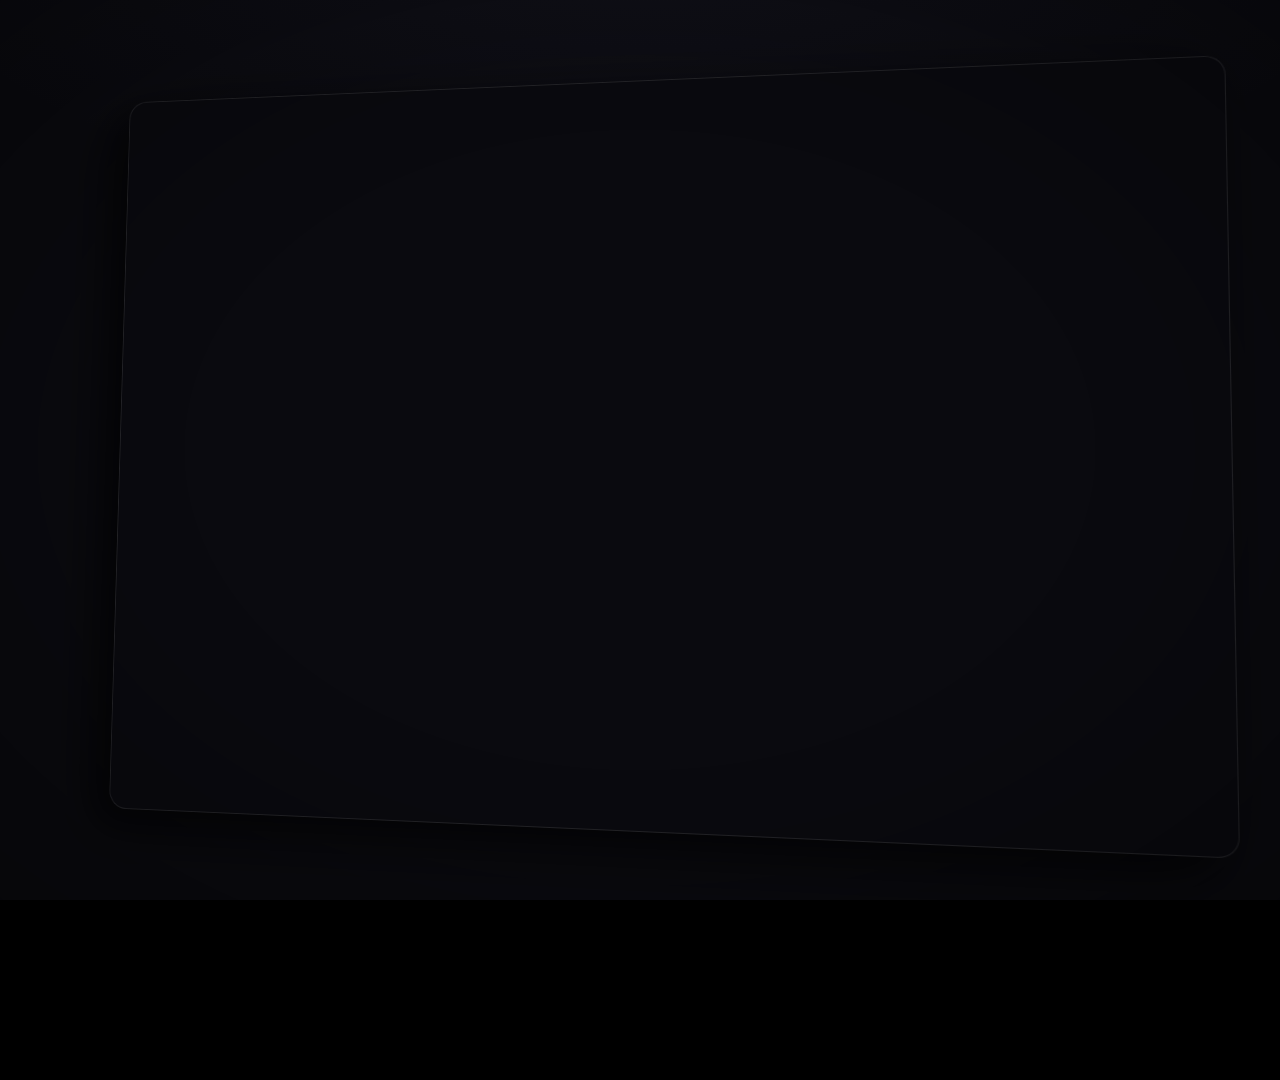
<file: .agents/skills/hyperframes-animation/examples/demo-page-scroll-spotlight.html>
<!doctype html>
<html lang="en">
  <head>
    <meta charset="UTF-8" />
    <meta name="viewport" content="width=1920, height=1080" />
    <title>Scene 04 — Contextual Product Showcase</title>

    <!--
      HyperFrames composition.tsx.

      Choreography (4 phases, 9 seconds total):
        0.00 – 0.80s   3D-tilted page card scales 0.95 → 1.0
                       Navbar / title / CTA fade in (staggered)
        0.12 – 2.80s   Title keywords glow synced to ASR words:
                         "1" "long" "video" "10" "viral" "clips"
        3.08 – 4.08s   Page content scrolls up 280 px (programmatic scroll feel)
                       Carousel section fades in + scales from 0.9
        3.58 – 8.84s   Main video pops forward in 3D (translateZ 80 px) + scales up
                       Radial spotlight dims the surroundings; decays at end
          (attack 0→1 then decay 1→REST_LEVEL). All visual effects (color,
          text-shadow, scale) derive from --glow via CSS calc()
        - Pop-target uses the same --glow pattern; translateZ + scale derived
        - Spotlight is a separate overlay with simple opacity tween
        - Video placeholders are colored divs (no asset files needed)
        - Tilt is static CSS, never tweened
    -->

    <script src="https://cdn.jsdelivr.net/npm/gsap@3.14.2/dist/gsap.min.js"></script>

    <style>
      :root {
        --page-bg: #0a0a0f;
        --text-primary: #ffffff;
        --text-secondary: #a1a1aa;
        --accent: #edcb50;
        --input-bg: #1a1a1f;
        --green: #22c55e;
      }
      * {
        margin: 0;
        padding: 0;
        box-sizing: border-box;
      }
      html,
      body {
        margin: 0;
        width: 1920px;
        height: 1080px;
        overflow: hidden;
        background: #000;
        font-family:
          "Inter",
          system-ui,
          -apple-system,
          sans-serif;
        color: var(--text-primary);
      }

      /* ============================================================
         BACKGROUND
         ============================================================ */
      .bg {
        position: absolute;
        inset: 0;
        background:
          radial-gradient(
            ellipse 100% 60% at 50% -10%,
            rgba(100, 100, 150, 0.08) 0%,
            transparent 60%
          ),
          var(--page-bg);
      }

      /* ============================================================
         3D PERSPECTIVE + TILTED CARD
         ============================================================ */
      .perspective-wrap {
        position: absolute;
        inset: 0;
        display: flex;
        align-items: center;
        justify-content: center;
        perspective: 1200px;
      }
      .page-card {
        width: 92%;
        height: 88%;
        background-color: var(--page-bg);
        border-radius: 20px;
        overflow: hidden;
        transform-style: preserve-3d;
        /* tilt + initial scale set by gsap.set() below so subsequent tweens preserve them */
        box-shadow:
          -30px 30px 60px rgba(0, 0, 0, 0.4),
          -15px 15px 30px rgba(0, 0, 0, 0.3),
          0 0 80px rgba(0, 0, 0, 0.2);
        border: 1px solid rgba(255, 255, 255, 0.1);
        position: relative;
      }

      /* ============================================================
         NAVBAR (sticks to top of card; NOT inside scroll content)
         ============================================================ */
      .page-navbar {
        position: absolute;
        top: 0;
        left: 0;
        right: 0;
        height: 72px;
        padding: 0 48px;
        display: flex;
        align-items: center;
        justify-content: space-between;
        z-index: 100;
        opacity: 0; /* GSAP fades in */
        background: linear-gradient(to bottom, rgba(10, 10, 15, 0.95), rgba(10, 10, 15, 0.6));
      }
      .nav-left {
        display: flex;
        align-items: center;
        gap: 10px;
      }
      .nav-logo {
        width: 32px;
        height: 32px;
        color: var(--text-primary);
      }
      .nav-brand {
        font-size: 20px;
        font-weight: 600;
        letter-spacing: -0.5px;
      }
      .nav-center {
        display: flex;
        align-items: center;
        gap: 28px;
      }
      .nav-item {
        font-size: 14px;
        font-weight: 500;
        color: var(--text-secondary);
        display: flex;
        align-items: center;
      }
      .nav-item .chev {
        margin-left: 4px;
        font-size: 10px;
      }
      .nav-tag {
        font-size: 10px;
        background: var(--green);
        color: #fff;
        padding: 2px 6px;
        border-radius: 4px;
        font-weight: 600;
        margin-right: 6px;
      }
      .nav-right {
        display: flex;
        align-items: center;
        gap: 12px;
      }
      .nav-signin {
        padding: 8px 16px;
        border: 1px solid rgba(255, 255, 255, 0.2);
        border-radius: 8px;
        color: var(--text-primary);
        font-size: 14px;
        font-weight: 500;
      }
      .nav-signup {
        padding: 8px 16px;
        background: var(--accent);
        border-radius: 8px;
        color: var(--page-bg);
        font-size: 14px;
        font-weight: 600;
      }

      /* ============================================================
         SCROLL CONTENT — GSAP tweens its y
         ============================================================ */
      .scroll-content {
        padding-top: 140px;
        padding-bottom: 60px;
        display: flex;
        flex-direction: column;
        align-items: center;
        will-change: transform;
      }

      /* ============================================================
         HERO SECTION
         ============================================================ */
      .hero {
        text-align: center;
        max-width: 1200px;
        width: 90%;
        opacity: 0; /* GSAP fades in */
      }
      .hero-eyebrow {
        font-size: 14px;
        color: var(--accent);
        text-transform: uppercase;
        letter-spacing: 2px;
        margin-bottom: 24px;
        font-weight: 600;
      }
      .hero-title {
        font-size: 64px;
        font-weight: 700;
        line-height: 1.1;
        letter-spacing: -1px;
      }
      .hero-sub {
        font-size: 20px;
        color: rgba(255, 255, 255, 0.6);
        margin-top: 24px;
        font-weight: 400;
        line-height: 1.5;
        max-width: 800px;
        margin-left: auto;
        margin-right: auto;
      }

      /* ============================================================
         KEYWORD GLOW — all derived from --glow CSS custom property
         ============================================================ */
      .kw {
        --glow: 0;
        display: inline-block;
        position: relative;
        z-index: 0;
        padding: 0 0.015em;
        color: rgb(
          calc(255 - var(--glow) * 18) calc(255 - var(--glow) * 30) calc(255 - var(--glow) * 150)
        );
        text-shadow:
          0 0 calc(var(--glow) * 10px) rgba(255, 235, 120, calc(var(--glow) * 0.95)),
          0 0 calc(var(--glow) * 24px) rgba(237, 203, 80, calc(var(--glow) * 0.78)),
          0 0 calc(var(--glow) * 44px) rgba(237, 203, 80, calc(var(--glow) * 0.38));
        transform: scale(calc(1 + var(--glow) * 0.035));
      }
      .kw::before {
        content: "";
        position: absolute;
        left: -0.025em;
        right: -0.025em;
        top: 0.08em;
        bottom: 0.05em;
        z-index: -1;
        border-radius: 0.16em;
        background: linear-gradient(
          90deg,
          rgba(237, 203, 80, 0.08),
          rgba(255, 222, 80, 0.72),
          rgba(237, 203, 80, 0.12)
        );
        opacity: calc(var(--glow) * 0.78);
        transform: scaleX(calc(0.72 + var(--glow) * 0.24)) skewX(-5deg);
        transform-origin: left center;
        box-shadow:
          0 0 calc(var(--glow) * 14px) rgba(237, 203, 80, calc(var(--glow) * 0.7)),
          0 0 calc(var(--glow) * 28px) rgba(237, 203, 80, calc(var(--glow) * 0.32));
      }

      /* ============================================================
         CTA INPUT ROW
         ============================================================ */
      .cta-row {
        display: flex;
        align-items: center;
        justify-content: center;
        gap: 16px;
        margin-top: 36px;
        opacity: 0; /* GSAP fades in */
      }
      .cta-input {
        display: flex;
        align-items: center;
        background: var(--input-bg);
        border-radius: 28px;
        padding: 6px 6px 6px 18px;
        gap: 12px;
      }
      .cta-link-icon {
        width: 16px;
        height: 16px;
        color: rgba(255, 255, 255, 0.4);
      }
      .cta-placeholder {
        font-size: 14px;
        color: rgba(255, 255, 255, 0.4);
        min-width: 130px;
      }
      .cta-button {
        padding: 12px 24px;
        background: #fff;
        border-radius: 22px;
        color: var(--page-bg);
        font-size: 14px;
        font-weight: 600;
      }
      .cta-or {
        color: rgba(255, 255, 255, 0.4);
        font-size: 14px;
      }
      .cta-upload {
        padding: 12px 24px;
        border: 1px solid rgba(255, 255, 255, 0.2);
        border-radius: 22px;
        color: var(--text-primary);
        font-size: 14px;
        font-weight: 500;
      }

      /* ============================================================
         VIDEO CAROUSEL (Phase 2 entry, Phase 4 pop-out)
         ============================================================ */
      .carousel-wrap {
        opacity: 0; /* GSAP fades in */
        transform: scale(0.9); /* GSAP scales to 1 */
        transform-origin: center top;
        margin-top: 48px;
        display: flex;
        justify-content: center;
        align-items: center;
        gap: 20px;
        width: 100%;
        max-width: 1400px;
        padding: 0 20px;
        perspective: 800px;
        transform-style: preserve-3d;
      }
      .carousel-arrow {
        width: 44px;
        height: 44px;
        border-radius: 50%;
        background: rgba(60, 60, 65, 0.8);
        display: flex;
        align-items: center;
        justify-content: center;
        color: #fff;
        flex-shrink: 0;
        font-size: 24px;
        font-weight: 300;
      }

      /* Main video — Phase 4 pop-out target */
      .carousel-main {
        --glow: 0;
        width: 720px;
        height: 420px;
        background: var(--input-bg);
        border-radius: 16px;
        position: relative;
        overflow: hidden;
        flex-shrink: 0;
        transform-style: preserve-3d;
        transform: translateZ(calc(var(--glow) * 80px)) scale(calc(1 + var(--glow) * 0.15));
        box-shadow:
          0 0 calc(var(--glow) * 25px) rgba(237, 203, 80, calc(var(--glow) * 0.7)),
          0 0 calc(var(--glow) * 50px) rgba(237, 203, 80, calc(var(--glow) * 0.4)),
          0 calc(20px + var(--glow) * 40px) calc(60px + var(--glow) * 40px)
            rgba(0, 0, 0, calc(0.6 + var(--glow) * 0.2));
        border: 3px solid rgba(237, 203, 80, calc(var(--glow) * 0.8));
        z-index: 200;
      }
      .carousel-main-placeholder {
        position: absolute;
        inset: 0;
        display: flex;
        align-items: center;
        justify-content: center;
        font-size: 28px;
        font-weight: 600;
        color: rgba(255, 255, 255, 0.5);
        background: linear-gradient(135deg, #1a2540 0%, #3d2a4f 50%, #4f1d2e 100%);
      }
      .carousel-main-placeholder span {
        background: rgba(0, 0, 0, 0.4);
        padding: 8px 20px;
        border-radius: 8px;
      }

      /* Side panel */
      .carousel-side {
        width: 420px;
        height: 280px;
        background: var(--input-bg);
        border-radius: 16px;
        position: relative;
        overflow: hidden;
        flex-shrink: 0;
      }
      .carousel-side-placeholder {
        position: absolute;
        inset: 0;
        background: linear-gradient(135deg, #2a3550 0%, #4a3a5a 100%);
        display: flex;
        align-items: center;
        justify-content: center;
        font-size: 18px;
        font-weight: 600;
        color: rgba(255, 255, 255, 0.5);
      }
      .presets-stack {
        position: absolute;
        top: 16px;
        right: 16px;
        display: flex;
        flex-direction: column;
        gap: 8px;
        z-index: 5;
      }
      .preset-label {
        padding: 8px 14px;
        background: rgba(255, 255, 255, 0.12);
        border-radius: 8px;
        color: rgba(255, 255, 255, 0.8);
        font-size: 12px;
        font-weight: 500;
      }
      .preset-tile {
        width: 44px;
        height: 44px;
        background: rgba(255, 255, 255, 0.08);
        border-radius: 8px;
        align-self: flex-end;
      }

      /* ============================================================
         SPOTLIGHT OVERLAY (above page card, dims surroundings)
         ============================================================ */
      .spotlight {
        position: absolute;
        inset: 0;
        background: radial-gradient(
          ellipse 850px 550px at 40% 60%,
          transparent 0%,
          transparent 50%,
          rgba(0, 0, 0, 0.65) 100%
        );
        pointer-events: none;
        opacity: 0; /* GSAP fades in during Phase 4 */
        z-index: 150;
      }

      /* ============================================================
         VIGNETTE
         ============================================================ */
      .vignette {
        position: absolute;
        inset: 0;
        background: radial-gradient(ellipse at center, transparent 50%, rgba(0, 0, 0, 0.3) 100%);
        pointer-events: none;
        z-index: 400;
      }
    </style>
  </head>
  <body>
    <div
      id="root"
      data-composition-id="main"
      data-start="0"
      data-duration="9"
      data-width="1920"
      data-height="1080"
    >
      <div class="bg"></div>

      <div class="perspective-wrap">
        <div
          class="page-card clip"
          data-start="0"
          data-duration="9"
          data-track-index="1"
          id="page-card"
        >
          <!-- Navbar (anchored to card top) -->
          <nav class="page-navbar" id="navbar">
            <div class="nav-left">
              <svg
                class="nav-logo"
                viewBox="0 0 24 24"
                fill="none"
                xmlns="http://www.w3.org/2000/svg"
                aria-hidden="true"
              >
                <path
                  fill="currentColor"
                  d="M11.954 3.817c-4.49 0-8.132 3.644-8.152 8.146v12H0V12C0 5.373 5.352 0 11.954 0s11.953 5.373 11.953 12-5.351 12-11.953 12a12 12 0 0 1-1.718-.123v-3.876q.831.181 1.718.182c4.502 0 8.152-3.663 8.152-8.183s-3.65-8.183-8.152-8.183"
                />
                <path
                  fill="currentColor"
                  d="M5.118 24V11.995c0-3.79 3.062-6.857 6.836-6.857 3.773 0 6.836 3.068 6.836 6.857s-3.063 6.857-6.836 6.857c-.594 0-1.17-.076-1.718-.218V14.5c.488.337 1.08.534 1.718.534a3.037 3.037 0 0 0 3.034-3.04 3.037 3.037 0 0 0-3.034-3.04 3.037 3.037 0 0 0-3.034 3.008V24z"
                />
              </svg>
              <span class="nav-brand">OpusClip</span>
            </div>
            <div class="nav-center">
              <span class="nav-item">Features<span class="chev">▾</span></span>
              <span class="nav-item">Solutions<span class="chev">▾</span></span>
              <span class="nav-item">Resources<span class="chev">▾</span></span>
              <span class="nav-item">Pricing</span>
              <span class="nav-item">For business<span class="chev">▾</span></span>
              <span class="nav-item"><span class="nav-tag">New</span>Agent Opus</span>
            </div>
            <div class="nav-right">
              <span class="nav-signin">Sign in</span>
              <span class="nav-signup">Sign up - It's FREE</span>
            </div>
          </nav>

          <!-- Scrollable content -->
          <div class="scroll-content" id="scroll-content">
            <div class="hero" id="hero">
              <div class="hero-eyebrow">#1 AI VIDEO CLIPPING TOOL</div>
              <h1 class="hero-title">
                <span class="kw" data-glow-start="0.12" data-glow-end="0.28">1</span>
                <span class="kw" data-glow-start="0.52" data-glow-end="0.72">long</span>
                <span class="kw" data-glow-start="0.78" data-glow-end="1.44">video,</span>
                <span class="kw" data-glow-start="1.48" data-glow-end="1.80">10</span>
                <span class="kw" data-glow-start="1.94" data-glow-end="2.22">viral</span>
                <span class="kw" data-glow-start="2.28" data-glow-end="2.80">clips.</span>
                <br />Create 10x faster.
              </h1>
              <p class="hero-sub">
                OpusClip turns long videos into shorts, and publishes them to all social platforms
                in one click.
              </p>
            </div>

            <div class="cta-row" id="cta-row">
              <div class="cta-input">
                <svg
                  class="cta-link-icon"
                  viewBox="0 0 24 24"
                  fill="none"
                  stroke="currentColor"
                  stroke-width="2"
                  stroke-linecap="round"
                  stroke-linejoin="round"
                  aria-hidden="true"
                >
                  <path d="M10 13a5 5 0 0 0 7.54.54l3-3a5 5 0 0 0-7.07-7.07l-1.72 1.71" />
                  <path d="M14 11a5 5 0 0 0-7.54-.54l-3 3a5 5 0 0 0 7.07 7.07l1.71-1.71" />
                </svg>
                <span class="cta-placeholder">Drop a video link</span>
                <div class="cta-button">Get free clips</div>
              </div>
              <span class="cta-or">or</span>
              <div class="cta-upload">Upload files</div>
            </div>

            <!-- Video carousel section -->
            <div class="carousel-wrap" id="carousel">
              <div class="carousel-arrow">‹</div>

              <div class="carousel-main pop-target" id="pop-target">
                <div class="carousel-main-placeholder">
                  <span>Hero animation</span>
                </div>
              </div>

              <div class="carousel-arrow">›</div>

              <div class="carousel-side">
                <div class="carousel-side-placeholder">Demo · reframe</div>
                <div class="presets-stack">
                  <div class="preset-label">Presets</div>
                  <div class="preset-tile"></div>
                  <div class="preset-tile"></div>
                  <div class="preset-tile"></div>
                  <div class="preset-tile"></div>
                </div>
              </div>
            </div>
          </div>
          <!-- /.scroll-content -->
        </div>
        <!-- /.page-card -->
      </div>
      <!-- /.perspective-wrap -->

      <div class="spotlight" id="spotlight"></div>
      <div class="vignette"></div>
    </div>

    <script>
      /* ================================================================
         TIMING — all in local seconds (scene starts at 0).
         ASR timestamps are direct from the source, with SCENE_START = 16
         subtracted to get local time.
         ================================================================ */
      const ASR = {
        // Phase 2 title keywords
        one: { start: 0.119, end: 0.279 },
        long: { start: 0.52, end: 0.719 },
        video: { start: 0.779, end: 1.44 },
        ten: { start: 1.479, end: 1.799 },
        viral: { start: 1.94, end: 2.219 },
        clips: { start: 2.279, end: 2.8 },
      };

      const TIMING = {
        // Phase 1: entry
        cardEntryStart: 0.0,
        cardEntryDur: 0.8,
        navbarFadeAt: 0.0,
        navbarFadeDur: 0.6,
        titleFadeAt: 0.17,
        titleFadeDur: 0.7,
        ctaFadeAt: 0.5,
        ctaFadeDur: 0.7,

        // Phase 2: keyword glows handled per-element via data attrs

        // Phase 3: scroll + carousel
        phase2StartAt: 3.08,
        scrollDur: 1.0,
        scrollDistance: 280,
        carouselFadeDur: 0.5,

        // Phase 4: pop-out + spotlight
        popStart: 3.58,
        popAttackDur: 0.67, // ramp 0 → 1
        popDecayDur: 0.33, // ramp 1 → 0.5 near end
        popEnd: 8.84,
        popRestLevel: 0.5,
      };

      const KEYWORD_REST_LEVEL = 0.14;
      const KEYWORD_SUSTAIN = 0.5; // seconds after ASR end before decay completes

      /* ================================================================
         TIMELINE
         ================================================================ */
      window.__timelines = window.__timelines || {};
      const tl = gsap.timeline({ paused: true });
      window.__timelines["main"] = tl;

      // Set the static 3D tilt + initial scale via GSAP so subsequent
      // scale tweens preserve the rotation aliases. (If we left
      // `transform: rotateY(...) rotateX(...) scale(0.95)` in CSS, a GSAP
      // tween touching only `scale` could overwrite the full matrix and
      // lose the rotation. Owning the transform state in GSAP avoids the
      // problem entirely.)
      gsap.set(".page-card", {
        rotationY: -8,
        rotationX: 3,
        scale: 0.95,
      });

      /* ----------------------------------------------------------------
         PHASE 1: Page card entry + navbar/title/CTA fade-in
         ---------------------------------------------------------------- */
      tl.to(
        ".page-card",
        { scale: 1.0, duration: TIMING.cardEntryDur, ease: "power2.out" },
        TIMING.cardEntryStart,
      );

      tl.fromTo(
        "#navbar",
        { opacity: 0 },
        { opacity: 1, duration: TIMING.navbarFadeDur, ease: "power2.out" },
        TIMING.navbarFadeAt,
      );

      tl.fromTo(
        "#hero",
        { opacity: 0 },
        { opacity: 1, duration: TIMING.titleFadeDur, ease: "power2.out" },
        TIMING.titleFadeAt,
      );

      tl.fromTo(
        "#cta-row",
        { opacity: 0 },
        { opacity: 1, duration: TIMING.ctaFadeDur, ease: "power2.out" },
        TIMING.ctaFadeAt,
      );

      /* ----------------------------------------------------------------
         PHASE 2: Keyword glows — two tweens per word.
         Attack (0 → 1) + decay (1 → REST_LEVEL). GSAP holds REST forever.
         ---------------------------------------------------------------- */
      document.querySelectorAll(".kw").forEach((kw) => {
        const start = Number(kw.dataset.glowStart);
        const end = Number(kw.dataset.glowEnd);
        const peak = start + (end - start) / 2;
        const restAt = end + KEYWORD_SUSTAIN;

        tl.fromTo(
          kw,
          { "--glow": 0 },
          { "--glow": 1.18, duration: peak - start, ease: "power2.out" },
          start,
        );

        tl.to(
          kw,
          { "--glow": KEYWORD_REST_LEVEL, duration: restAt - peak, ease: "power2.out" },
          peak,
        );
      });

      /* ----------------------------------------------------------------
         PHASE 3: Scroll + carousel entry
         ---------------------------------------------------------------- */
      tl.fromTo(
        "#scroll-content",
        { y: 0 },
        { y: -TIMING.scrollDistance, duration: TIMING.scrollDur, ease: "power2.inOut" },
        TIMING.phase2StartAt,
      );

      tl.fromTo(
        "#carousel",
        { opacity: 0, scale: 0.9 },
        { opacity: 1, scale: 1.0, duration: TIMING.carouselFadeDur, ease: "power2.out" },
        TIMING.phase2StartAt,
      );

      /* ----------------------------------------------------------------
         PHASE 4: Pop-out (driven by --glow on .carousel-main) + spotlight
         ---------------------------------------------------------------- */
      // Attack the pop-out glow.
      tl.fromTo(
        "#pop-target",
        { "--glow": 0 },
        { "--glow": 1, duration: TIMING.popAttackDur, ease: "power2.out" },
        TIMING.popStart,
      );

      // Decay at the end of the scene (mirrors original phase2End-10 / phase2End ramp).
      tl.to(
        "#pop-target",
        { "--glow": TIMING.popRestLevel, duration: TIMING.popDecayDur, ease: "power2.out" },
        TIMING.popEnd - TIMING.popDecayDur,
      );

      // Spotlight fades in alongside the pop attack, decays with the pop.
      tl.fromTo(
        "#spotlight",
        { opacity: 0 },
        { opacity: 1, duration: 0.5, ease: "power2.out" },
        TIMING.popStart,
      );

      tl.to(
        "#spotlight",
        { opacity: TIMING.popRestLevel, duration: TIMING.popDecayDur, ease: "power2.out" },
        TIMING.popEnd - TIMING.popDecayDur,
      );
    </script>
  </body>
</html>
</file>
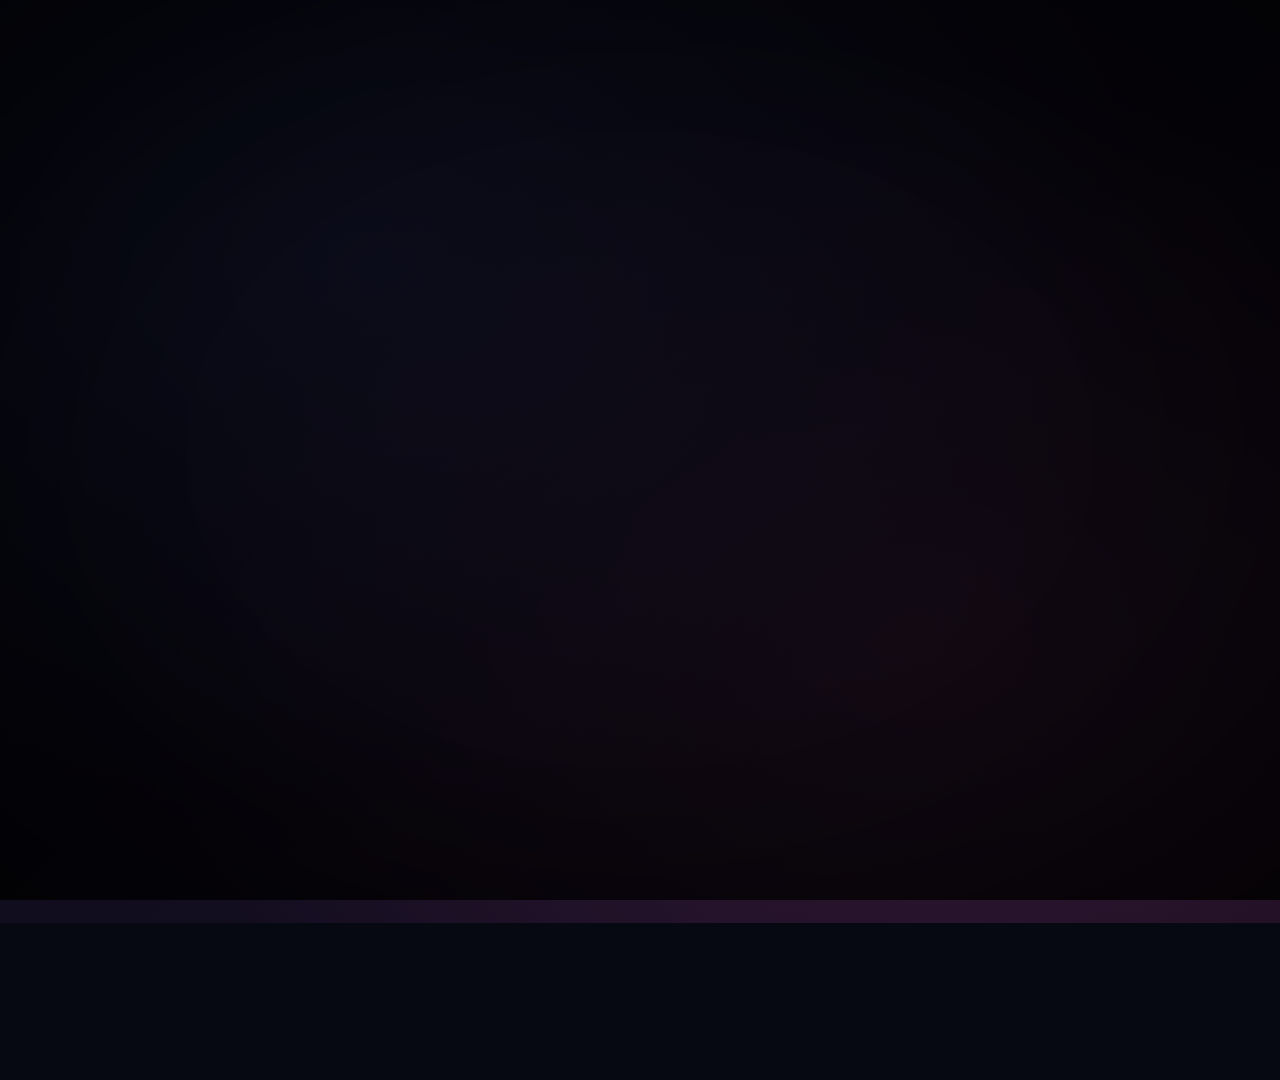
<file: .agents/skills/hyperframes-animation/examples/hook-counter-burst.html>
<!doctype html>
<html lang="en">
  <head>
    <meta charset="UTF-8" />
    <meta name="viewport" content="width=1920, height=1080" />
    <title>Scene 01 — Counting Icon Burst</title>

    <!--
      HyperFrames composition.tsx.

      Choreography (4 phases, 3.5 seconds total):
        0.00 – 0.17s   Background visible with dark overlay; nothing else
        0.17 – 0.57s   Four enriched icons enter staggered, clustered at startOffset 0.4
                       (clock 0.17s · scissors 0.30s · video 0.43s · play 0.57s)
        0.47 – 1.47s   Counter "0 → 90" with growing font size (0.20W → 0.42W);
                       icons expand outward from 40% to 100% position
        0.50 – 2.33s   Camera focus phase: scale 0.92 → 1.0
        2.33 – 3.50s   Camera push phase: scale 1.0 → 1.08
        1.27s          Percent symbol pops in with own spring

      Continuous motion (running from t=0, gated by icon visibility):
        Clock minute hand: linear rotation 420° over 3.5s
        Scissors: ±15° sine oscillation, period ~1.7s
        Cutting line: stroke-dashoffset drifts -200 over 3.5s
        Video record dot: opacity + scale phase-offset sine pulses
        Play triangle: scale pulse ±8%, period ~2.6s
          ease + duration (no shared driver needed, just identical timing)
        - Counter text + number scale are emitted as seek-safe timeline keyframes
        - Background: local Pexels MP4 plus dark overlay
        - Per-icon entry uses GSAP fromTo on a nested .icon-entry wrapper
          so it never overwrites the .icon-pos expansion tween
    -->

    <script src="https://cdn.jsdelivr.net/npm/gsap@3.14.2/dist/gsap.min.js"></script>

    <style>
      :root {
        --bg-dark: #060812;
        --text-primary: #ffffff;
        --accent-yellow: #edcb50;
        --record-red: #ef4444;
      }
      * {
        margin: 0;
        padding: 0;
        box-sizing: border-box;
      }
      html,
      body {
        margin: 0;
        width: 1920px;
        height: 1080px;
        overflow: hidden;
        background: var(--bg-dark);
        font-family:
          "Inter",
          system-ui,
          -apple-system,
          sans-serif;
        color: var(--text-primary);
      }

      /* ============================================================
         BACKGROUND (static gradient)
         ============================================================ */
      .bg {
        position: absolute;
        inset: 0;
        transform-origin: center center;
        will-change: transform;
        background:
          radial-gradient(ellipse at 30% 30%, rgba(80, 100, 200, 0.25), transparent 60%),
          radial-gradient(ellipse at 70% 70%, rgba(180, 80, 150, 0.2), transparent 60%),
          linear-gradient(135deg, #0a0d1f 0%, #1a0d20 100%);
      }
      .bg-overlay {
        position: absolute;
        inset: 0;
        background: rgba(0, 0, 0, 0.66);
      }

      /* ============================================================
         CAMERA WRAPPER (GSAP-managed scale phases)
         ============================================================ */
      .camera {
        position: absolute;
        inset: 0;
        transform-origin: center center;
        will-change: transform;
      }

      /* ============================================================
         ICONS — two nested wrappers per icon.
         .icon-pos is positioned at TARGET; GSAP x/y shifts toward center.
         .icon-entry tweens scale/opacity/rotation.
         ============================================================ */
      .icons-stage {
        position: absolute;
        inset: 0;
      }
      .icon-pos {
        position: absolute;
        width: 180px;
        height: 180px;
        will-change: transform;
      }
      .icon-entry {
        width: 100%;
        height: 100%;
        display: flex;
        align-items: center;
        justify-content: center;
        will-change: transform, opacity;
        /* initial scale(0) + opacity(0) set by GSAP fromTo */
      }
      .icon-svg {
        width: 100%;
        height: 100%;
        display: block;
      }

      /* SVG inner elements — class hooks for GSAP tweens */
      .clock-hand-min {
        transform-box: view-box;
      }
      .scissor-upper,
      .scissor-lower {
        transform-origin: 12px 12px;
      }
      .play-tri {
        transform-origin: 12px 12px;
      }
      .record-dot {
        transform-origin: 19px 8px;
      }
      .play-ring {
        transform-origin: 12px 12px;
        transform: rotate(-90deg);
      }

      /* ============================================================
         COUNTER (absolute center, 3D entry)
         ============================================================ */
      .counter-stage {
        position: absolute;
        inset: 0;
        display: flex;
        align-items: center;
        justify-content: center;
        perspective: 2000px;
        perspective-origin: center center;
      }
      .counter-3d {
        display: flex;
        align-items: baseline;
        justify-content: center;
        transform-style: preserve-3d;
        will-change: transform, opacity;
        opacity: 0; /* GSAP entry fades in */
      }
      .counter-number {
        font-size: 806px; /* W × 0.42 — final size, GSAP scales from 0.20W */
        font-weight: 900;
        letter-spacing: -0.04em;
        line-height: 0.9;
        font-variant-numeric: tabular-nums; /* prevents 1→2 digit jitter */
        color: var(--text-primary);
        display: inline-block;
        transform-origin: center bottom;
        will-change: transform;
      }
      .counter-percent {
        font-size: 269px; /* W × 0.14 */
        font-weight: 700;
        letter-spacing: -0.02em;
        color: var(--accent-yellow);
        margin-left: 16px;
        display: inline-block;
        will-change: transform, opacity;
        opacity: 0; /* GSAP entry tweens in later */
      }

      /* ============================================================
         VIGNETTE
         ============================================================ */
      .vignette {
        position: absolute;
        inset: 0;
        background: radial-gradient(ellipse at center, transparent 50%, rgba(0, 0, 0, 0.5) 100%);
        pointer-events: none;
        z-index: 400;
      }
    </style>
  </head>
  <body>
    <div
      id="root"
      data-composition-id="main"
      data-start="0"
      data-duration="3.5"
      data-width="1920"
      data-height="1080"
    >
      <div class="bg"></div>
      <div class="bg-overlay"></div>

      <div
        class="camera clip"
        data-start="0"
        data-duration="3.5"
        data-track-index="1"
        id="camera-stage"
      >
        <div class="icons-stage">
          <!-- Clock -->
          <div class="icon-pos clock-pos" id="clock-pos">
            <div class="icon-entry clock-entry">
              <svg
                class="icon-svg"
                viewBox="0 0 24 24"
                xmlns="http://www.w3.org/2000/svg"
                aria-hidden="true"
              >
                <circle
                  class="clock-ring"
                  cx="12"
                  cy="12"
                  r="9"
                  fill="none"
                  stroke="white"
                  stroke-width="2"
                  stroke-dasharray="56.5"
                  stroke-dashoffset="56.5"
                />
                <line
                  x1="12"
                  y1="12"
                  x2="12"
                  y2="8"
                  stroke="white"
                  stroke-width="2"
                  stroke-linecap="round"
                />
                <line
                  class="clock-hand-min"
                  x1="12"
                  y1="12"
                  x2="12"
                  y2="6"
                  stroke="#edcb50"
                  stroke-width="2"
                  stroke-linecap="round"
                />
                <circle cx="12" cy="12" r="1.5" fill="#edcb50" />
              </svg>
            </div>
          </div>

          <!-- Scissors -->
          <div class="icon-pos scissors-pos" id="scissors-pos">
            <div class="icon-entry scissors-entry">
              <svg
                class="icon-svg"
                viewBox="0 0 24 24"
                xmlns="http://www.w3.org/2000/svg"
                aria-hidden="true"
              >
                <g class="scissor-upper">
                  <path
                    d="M12 10.5L4.5 3L6.5 3L14 10.5"
                    stroke="white"
                    stroke-width="2"
                    stroke-linecap="round"
                    fill="none"
                  />
                  <circle cx="6" cy="6" r="2.5" fill="none" stroke="white" stroke-width="1.5" />
                </g>
                <g class="scissor-lower">
                  <path
                    d="M12 13.5L4.5 21L6.5 21L14 13.5"
                    stroke="white"
                    stroke-width="2"
                    stroke-linecap="round"
                    fill="none"
                  />
                  <circle cx="6" cy="18" r="2.5" fill="none" stroke="white" stroke-width="1.5" />
                </g>
                <line
                  class="cutting-line"
                  x1="14"
                  y1="12"
                  x2="20"
                  y2="12"
                  stroke="#edcb50"
                  stroke-width="2"
                  stroke-linecap="round"
                  stroke-dasharray="4 2"
                />
              </svg>
            </div>
          </div>

          <!-- Video -->
          <div class="icon-pos video-pos" id="video-pos">
            <div class="icon-entry video-entry">
              <svg
                class="icon-svg"
                viewBox="0 0 24 24"
                xmlns="http://www.w3.org/2000/svg"
                aria-hidden="true"
              >
                <rect
                  class="video-frame"
                  x="3"
                  y="5"
                  width="14"
                  height="14"
                  rx="2"
                  stroke="white"
                  stroke-width="2"
                  fill="none"
                  stroke-dasharray="56"
                  stroke-dashoffset="56"
                />
                <path d="M8 9L13 12L8 15V9Z" fill="white" />
                <circle class="record-dot" cx="19" cy="8" r="2.5" fill="#ef4444" />
              </svg>
            </div>
          </div>

          <!-- Play -->
          <div class="icon-pos play-pos" id="play-pos">
            <div class="icon-entry play-entry">
              <svg
                class="icon-svg"
                viewBox="0 0 24 24"
                xmlns="http://www.w3.org/2000/svg"
                aria-hidden="true"
              >
                <circle
                  class="play-ring"
                  cx="12"
                  cy="12"
                  r="9"
                  fill="none"
                  stroke="white"
                  stroke-width="2"
                  stroke-dasharray="56.5"
                  stroke-dashoffset="56.5"
                />
                <circle cx="12" cy="12" r="7" fill="rgba(255,255,255,0.05)" />
                <path class="play-tri" d="M10 8L16 12L10 16V8Z" fill="#edcb50" />
              </svg>
            </div>
          </div>
        </div>
        <!-- /.icons-stage -->

        <div class="counter-stage">
          <div class="counter-3d" id="counter-3d">
            <span class="counter-number" id="counter-number">0</span
            ><span class="counter-percent" id="counter-percent">%</span>
          </div>
        </div>
      </div>
      <!-- /.camera -->

      <div class="vignette"></div>
    </div>

    <script>
      /* ================================================================
         CONSTANTS
         ================================================================ */
      const W = 1920,
        H = 1080;
      const ICON_SIZE = 180;
      const CENTER_X = W / 2 - ICON_SIZE / 2; // 870
      const CENTER_Y = H / 2 - ICON_SIZE / 2; // 450

      const TIMING = {
        // Phase 2 — icon entries (staggered)
        clockEntryAt: 0.17,
        scissorsEntryAt: 0.3,
        videoEntryAt: 0.43,
        playEntryAt: 0.57,
        entryDur: 0.55,

        // Phase 3 — count + expansion (shared start, dur, ease)
        countAt: 0.47,
        countDur: 1.0,
        startOffset: 0.4,

        // Counter 3D entry (slightly earlier than count starts)
        counterEntryAt: 0.27,
        counterEntryDur: 0.7,

        // Percent symbol entry
        percentEntryAt: 1.27,
        percentEntryDur: 0.55,

        // Phase 4 — camera
        cameraFocusAt: 0.5,
        cameraFocusDur: 1.83,
        cameraPushAt: 2.33,
        cameraPushDur: 1.17,
      };

      const ICONS = [
        {
          name: "clock",
          sel: "#clock-pos",
          targetX: W * 0.06,
          targetY: H * 0.18,
          delay: TIMING.clockEntryAt,
          entryRotation: -180,
          entryEase: "back.out(1.5)",
        },
        {
          name: "scissors",
          sel: "#scissors-pos",
          targetX: W * 0.85,
          targetY: H * 0.2,
          delay: TIMING.scissorsEntryAt,
          entryRotation: 0,
          entryEase: "back.out(1.5)",
        },
        {
          name: "video",
          sel: "#video-pos",
          targetX: W * 0.04,
          targetY: H * 0.68,
          delay: TIMING.videoEntryAt,
          entryRotation: 0,
          entryEase: "back.out(1.4)",
        },
        {
          name: "play",
          sel: "#play-pos",
          targetX: W * 0.88,
          targetY: H * 0.65,
          delay: TIMING.playEntryAt,
          entryRotation: 90,
          entryEase: "back.out(1.5)",
        },
      ];

      /* ================================================================
         SET ICON TARGET POSITIONS + INITIAL EXPANSION OFFSETS
         ================================================================ */
      ICONS.forEach(({ sel, targetX, targetY }) => {
        const el = document.querySelector(sel);
        el.style.left = targetX + "px";
        el.style.top = targetY + "px";

        // Initial offset for START_OFFSET = 0.4:
        // position = target + (center - target) * (1 - 0.4) = target + 0.6 * (center - target)
        const offsetX = (CENTER_X - targetX) * (1 - TIMING.startOffset);
        const offsetY = (CENTER_Y - targetY) * (1 - TIMING.startOffset);
        gsap.set(el, { x: offsetX, y: offsetY });
      });

      /* Set initial entry state on each .icon-entry */
      ICONS.forEach(({ name, entryRotation }) => {
        gsap.set(`.${name}-entry`, {
          scale: 0,
          opacity: 0,
          rotation: entryRotation,
        });
      });

      /* Set initial background and camera scale + subtle pan baseline */
      gsap.set(".bg", { scale: 1.05 });
      gsap.set(".camera", { scale: 0.92, x: 0, y: 2 });
      gsap.set("#counter-number", { scale: 0.2 / 0.42 });

      /* ================================================================
         TIMELINE
         ================================================================ */
      window.__timelines = window.__timelines || {};
      const tl = gsap.timeline({ paused: true });
      window.__timelines["main"] = tl;

      tl.to(
        ".bg",
        {
          scale: 1.07,
          x: 6,
          y: -4,
          duration: 3.5,
          ease: "sine.inOut",
        },
        0,
      );

      /* ----------------------------------------------------------------
         PHASE 2: Icon entries (staggered)
         ---------------------------------------------------------------- */
      ICONS.forEach(({ name, delay, entryEase }) => {
        // Scale + opacity + rotation entry
        tl.to(
          `.${name}-entry`,
          {
            scale: 1,
            opacity: 0.85,
            rotation: 0,
            duration: TIMING.entryDur,
            ease: entryEase,
          },
          delay,
        );
      });

      // Stroke-draw the outline circles/rect on clock, video, and play during their entries
      tl.to(
        ".clock-ring",
        {
          attr: { "stroke-dashoffset": 0 },
          duration: TIMING.entryDur,
          ease: "power2.out",
        },
        TIMING.clockEntryAt,
      );

      tl.to(
        ".video-frame",
        {
          attr: { "stroke-dashoffset": 0 },
          duration: TIMING.entryDur,
          ease: "power2.out",
        },
        TIMING.videoEntryAt,
      );

      tl.to(
        ".play-ring",
        {
          attr: { "stroke-dashoffset": 0 },
          duration: TIMING.entryDur,
          ease: "power2.out",
        },
        TIMING.playEntryAt,
      );

      /* ----------------------------------------------------------------
         PHASE 3: Counter (with 3D entry) + expansion
         ---------------------------------------------------------------- */
      // Counter 3D entry — translateZ + rotateY + scale + opacity, in parallel.
      tl.fromTo(
        "#counter-3d",
        { rotationY: 10, scale: 0.7, z: -300, opacity: 0 },
        {
          rotationY: 0,
          scale: 1.0,
          z: 0,
          opacity: 1,
          duration: TIMING.counterEntryDur,
          ease: "power3.out",
        },
        TIMING.counterEntryAt,
      );

      // Counter number + apparent size. Use discrete frame keyframes so
      // HyperFrames can seek directly to any sampled time.
      const counterEl = document.querySelector("#counter-number");
      const COUNT_STEPS = 30;
      const COUNT_START_SCALE = 0.2 / 0.42;

      for (let i = 0; i <= COUNT_STEPS; i += 1) {
        const p = i / COUNT_STEPS;
        const eased = 1 - Math.pow(1 - p, 2.5);
        const number = Math.round(eased * 90);
        const scale = COUNT_START_SCALE + eased * (1 - COUNT_START_SCALE);

        tl.set(
          counterEl,
          {
            textContent: String(number),
            scale,
          },
          TIMING.countAt + p * TIMING.countDur,
        );
      }

      // Percent symbol enters later with its own spring.
      tl.fromTo(
        "#counter-percent",
        { x: 60, rotation: 20, scale: 0.4, opacity: 0 },
        {
          x: 0,
          rotation: 0,
          scale: 1.0,
          opacity: 1,
          duration: TIMING.percentEntryDur,
          ease: "back.out(1.4)",
        },
        TIMING.percentEntryAt,
      );

      // Icon expansion — per-icon, same start/dur/ease as counter for lock-step sync.
      ICONS.forEach(({ sel }) => {
        tl.to(
          sel,
          {
            x: 0,
            y: 0,
            duration: TIMING.countDur,
            ease: "power2.out",
          },
          TIMING.countAt,
        );
      });

      /* ----------------------------------------------------------------
         PHASE 4: Multi-phase camera
         ---------------------------------------------------------------- */
      tl.to(
        ".camera",
        {
          scale: 1.0,
          duration: TIMING.cameraFocusDur,
          ease: "power2.out",
        },
        TIMING.cameraFocusAt,
      );

      tl.to(
        ".camera",
        {
          scale: 1.08,
          duration: TIMING.cameraPushDur,
          ease: "power2.out",
        },
        TIMING.cameraPushAt,
      );

      // Subtle deterministic pan from the the source camera micro-movement.
      tl.to(
        ".camera",
        {
          x: 3,
          y: 1.6,
          duration: 3.5,
          ease: "sine.inOut",
        },
        0,
      );

      /* ----------------------------------------------------------------
         CONTINUOUS INTERNAL SVG MOTION
         All four icons' inner animations are derived from tl.time() in
         a single shared onUpdate. Cheaper than 4-5 separate onUpdates,
         easier to inspect.
         ---------------------------------------------------------------- */
      const SCISSOR_SPEED = 0.12 * 30; // = 3.6 rad/sec (sin freq)
      const SCISSOR_AMP = 15;
      const REC_OPACITY_SPEED = 0.15 * 30; // = 4.5 rad/sec
      const REC_SCALE_SPEED = 0.1 * 30; // = 3.0 rad/sec
      const REC_OPACITY_AMP = 0.3;
      const REC_OPACITY_BASE = 0.7;
      const REC_SCALE_AMP = 0.15;
      const PLAY_PULSE_SPEED = 0.08 * 30; // = 2.4 rad/sec
      const PLAY_PULSE_AMP = 0.08;
      const CUTTING_FLOW_SPEED = 0.5 * 30; // = 15 units/sec (for stroke-dashoffset)

      const scissorUpper = document.querySelector(".scissor-upper");
      const scissorLower = document.querySelector(".scissor-lower");
      const recordDot = document.querySelector(".record-dot");
      const playTri = document.querySelector(".play-tri");
      const cuttingLine = document.querySelector(".cutting-line");

      tl.to(
        { tick: 0 },
        {
          tick: 1,
          duration: 3.5,
          ease: "none",
          onUpdate: function () {
            const t = tl.time();

            // Scissors — symmetric oscillation, anchored to scissors delay
            const sciT = t - TIMING.scissorsEntryAt;
            const sciAngle = sciT > 0 ? Math.sin(sciT * SCISSOR_SPEED) * SCISSOR_AMP : 0;
            gsap.set(scissorUpper, { rotation: sciAngle });
            gsap.set(scissorLower, { rotation: -sciAngle });

            // Cutting line — linear dash flow (negative = leftward drift)
            const cutT = t - TIMING.scissorsEntryAt;
            if (cutT > 0) {
              gsap.set(cuttingLine, {
                attr: { "stroke-dashoffset": -cutT * CUTTING_FLOW_SPEED },
              });
            }

            // Record dot — phase-offset opacity and scale
            const recT = t - TIMING.videoEntryAt;
            if (recT > 0) {
              const recOpacity =
                Math.sin(recT * REC_OPACITY_SPEED) * REC_OPACITY_AMP + REC_OPACITY_BASE;
              const recScale = 1 + Math.sin(recT * REC_SCALE_SPEED) * REC_SCALE_AMP;
              gsap.set(recordDot, { opacity: recOpacity, scale: recScale });
            }

            // Play triangle — gentle scale pulse
            const playT = t - TIMING.playEntryAt;
            if (playT > 0) {
              const playScale = 1 + Math.sin(playT * PLAY_PULSE_SPEED) * PLAY_PULSE_AMP;
              gsap.set(playTri, { scale: playScale });
            }
          },
        },
        0,
      );

      /* Clock minute hand — linear rotation, anchored to clock entry */
      tl.fromTo(
        ".clock-hand-min",
        { rotation: 0, svgOrigin: "12 12" },
        {
          rotation: 420, // 120 deg/sec × 3.5s, scaled for visible motion
          svgOrigin: "12 12",
          duration: 3.5 - TIMING.clockEntryAt,
          ease: "none",
        },
        TIMING.clockEntryAt,
      );
    </script>
  </body>
</html>
</file>
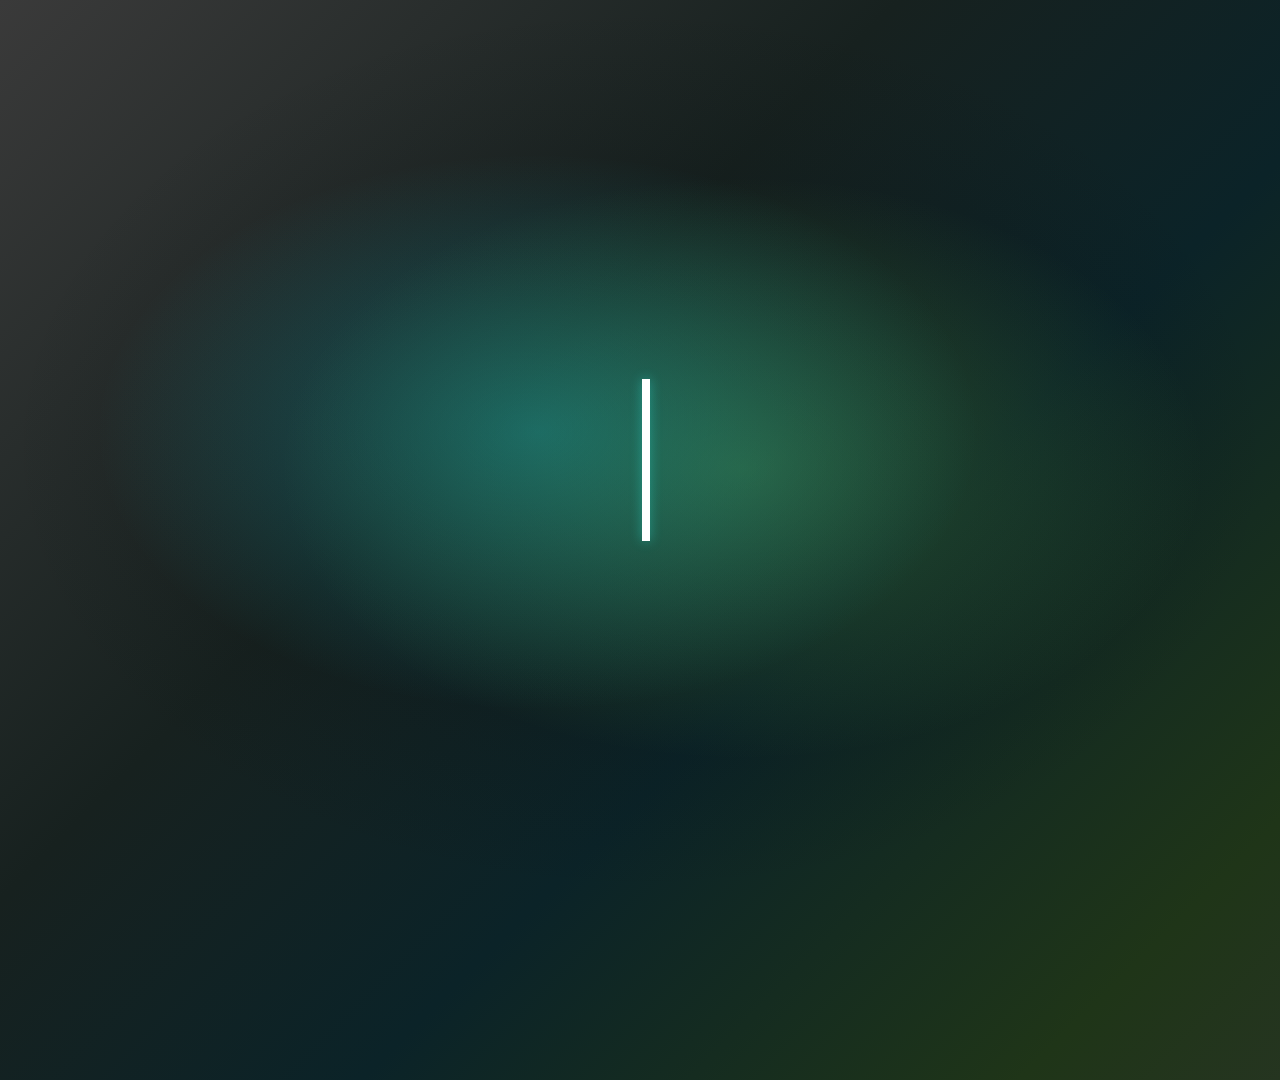
<file: .agents/skills/hyperframes-animation/examples/messaging-multi-phrase.html>
<!doctype html>
<html lang="en">
  <head>
    <meta charset="UTF-8" />
    <meta name="viewport" content="width=1920, height=1080" />
    <title>Scene — HyperFrames Messaging Multi-Phrase</title>

    <!--
      Blueprint: messaging-multi-phrase (HyperFrames preview)
      HyperFrames-native version of the scene-9-multi-phrase concept.

      Choreography (3 phrases, ~7.5 seconds total, content-driven duration):

        Phrase 1 [0.00 – 3.86 s]
          "With an AI assistant " (21 chars × 0.083 s = 1.75 s)
        + "you can trust"          (13 chars × 0.083 s = 1.08 s, accent pink)
        + hold 1.00 s
        → total 1.75 + 1.08 + 1.00 ≈ 3.83 s (computed by JS)

        Phrase 2 [3.86 – 5.27 s]
          "Instant " (8 chars × 0.083 s = 0.67 s)
        + "insights" (8 chars × 0.083 s = 0.67 s, accent pink)
        + hold 1.00 s
        → total 0.67 + 0.67 + 1.00 ≈ 2.33 s, but starts at 3.86 → endTime ≈ 6.18 s

        Phrase 3 [6.18 – 9.45 s]
          "Endless "      (8 chars × 0.083 = 0.67 s)
        + "possibilities" (13 chars × 0.083 = 1.08 s, accent pink)
        + hold 2.00 s     (longer — closing beat)
        → total 0.67 + 1.08 + 2.00 ≈ 3.75 s, but starts at 6.18 → endTime ≈ 9.93 s

        Continuous: cursor blink (square wave via `tl.time() % 1.0`)
          color, cursor blink. No per-phrase tweens.
        - No conditional DOM — phrase container exists from t=0 with empty text;
          onUpdate overwrites textContent in-place at each frame.
        - TIMELINE is a plain const computed once at script load (no useMemo).
        - Frames become seconds: charSpeed 2.5 frames → 0.083 s; hold 30 frames → 1.0 s.
        - Cursor blink: `(t % BLINK_CYCLE) < BLINK_CYCLE / 2 ? 1 : 0` inside the same
          onUpdate, not a separate component with `useCurrentFrame`.
        - textContent !== visible guard skips redundant DOM writes during hold windows.
    -->

    <script src="https://cdn.jsdelivr.net/npm/gsap@3.14.2/dist/gsap.min.js"></script>

    <style>
      :root {
        --text-primary: #ffffff;
        --text-accent: #32fff6;
        --text-accent-2: #a3ff7a;
        --bg: linear-gradient(
          135deg,
          #3a3a3a 0%,
          #17211f 30%,
          #0b2328 48%,
          #1f3518 70%,
          #343434 100%
        );
      }
      * {
        margin: 0;
        padding: 0;
        box-sizing: border-box;
      }
      html,
      body {
        margin: 0;
        width: 1920px;
        height: 1080px;
        overflow: hidden;
        background: var(--bg);
        font-family:
          "Inter",
          -apple-system,
          BlinkMacSystemFont,
          "Segoe UI",
          Roboto,
          sans-serif;
        color: var(--text-primary);
        -webkit-font-smoothing: antialiased;
        text-rendering: geometricPrecision;
      }

      .stage {
        position: absolute;
        inset: 0;
        display: flex;
        align-items: center;
        justify-content: center;
      }

      /* ============================================================
         PHRASE STAGE — one shared line with three inline children:
           .phrase-main   primary-color portion
           .phrase-accent accent-color portion
           .phrase-cursor block cursor (color overridden per-frame)
         `white-space: pre` keeps the trailing space in textMain so the
         accent doesn't merge with the lead-in.
         ============================================================ */
      .phrase-stage {
        position: absolute;
        inset: 0;
        width: 100%;
        display: flex;
        align-items: center;
        justify-content: center;
        font-size: 150px;
        font-weight: 800;
        line-height: 1;
        letter-spacing: 0;
        white-space: pre;
        text-align: center;
        text-shadow: 0 0 10px rgba(255, 255, 255, 0.16);
      }
      .phrase-main {
        color: var(--text-primary);
      }
      .phrase-accent {
        color: var(--text-accent);
        text-shadow: 0 0 12px rgba(50, 255, 246, 0.28);
      }
      .phrase-cursor {
        display: inline-block;
        flex: 0 0 auto;
        width: 8px;
        height: 162px; /* ≈ 1.08 × fontSize */
        background: var(--text-primary);
        margin-left: 12px;
        vertical-align: middle;
        transform: translateY(10px); /* baseline alignment */
        will-change: opacity, background-color;
        box-shadow: 0 0 12px rgba(50, 255, 246, 0.36);
      }

      /* ============================================================
         BACKGROUND TINT — subtle radial glow so pure black doesn't
         feel sterile. Drops to ~rgb(8,8,12) at corners.
         ============================================================ */
      .bg-tint {
        position: absolute;
        inset: 0;
        background:
          radial-gradient(ellipse at 42% 48%, rgba(24, 217, 232, 0.32), transparent 42%),
          radial-gradient(ellipse at 58% 52%, rgba(123, 234, 90, 0.26), transparent 44%),
          radial-gradient(ellipse at 50% 50%, rgba(8, 16, 18, 0.42), transparent 70%);
        pointer-events: none;
      }
    </style>
  </head>
  <body>
    <div
      id="root"
      data-composition-id="main"
      data-start="0"
      data-duration="7.5"
      data-width="1920"
      data-height="1080"
    >
      <div
        id="multi-phrase-scene"
        class="stage clip"
        data-start="0"
        data-duration="7.5"
        data-track-index="1"
      >
        <div class="bg-tint"></div>
        <div class="phrase-stage">
          <span class="phrase-main"></span><span class="phrase-accent"></span
          ><span class="phrase-cursor"></span>
        </div>
      </div>
    </div>

    <script>
      window.__timelines = window.__timelines || {};
      const tl = gsap.timeline({ paused: true });

      /* ============================================================
         SCRIPT — content + per-phrase timing config.
         Change SCRIPT and the timeline reshapes itself.
         ============================================================ */
      const SCRIPT = [
        {
          textMain: "Build video with ",
          textAccent: "HTML",
          charSpeed: 0.083, // seconds per character (= 2.5 frames @ 30 fps)
          hold: 1.0,
        },
        {
          textMain: "Seek ",
          textAccent: "any frame",
          charSpeed: 0.083,
          hold: 1.0,
        },
        {
          textMain: "Render to ",
          textAccent: "MP4",
          charSpeed: 0.083,
          hold: 2.0, // longer closing beat
        },
      ];

      /* ============================================================
         TIMELINE — flat reduce, computed once.
         Each entry gains absolute startTime + endTime in seconds.
         ============================================================ */
      let acc = 0;
      const TIMELINE = SCRIPT.map((item) => {
        const totalChars = item.textMain.length + item.textAccent.length;
        const typingDuration = totalChars * item.charSpeed;
        const totalDuration = typingDuration + item.hold;
        const start = acc;
        const end = start + totalDuration;
        acc = end;
        return Object.assign({}, item, {
          startTime: start,
          endTime: end,
          typingDuration,
        });
      });
      const TOTAL = TIMELINE[TIMELINE.length - 1].endTime;
      // TOTAL ≈ 9.93s with the SCRIPT above. The composition root caps at 7.5s
      // (data-duration), which is the actual render window — phrases 1+2 fit
      // comfortably; phrase 3 holds long enough that any time after ~6.18s is
      // already on the closing line. Adjust SCRIPT durations to fit your budget.

      /* ============================================================
         COLORS & BLINK
         ============================================================ */
      const MAIN_COLOR = "#FFFFFF";
      const ACCENT_COLOR = "#32FFF6";
      const BLINK_CYCLE = 1.0; // seconds — 0.5s on, 0.5s off (matches 30-frame square wave)

      const mainEl = document.querySelector(".phrase-main");
      const accentEl = document.querySelector(".phrase-accent");
      const cursorEl = document.querySelector(".phrase-cursor");

      /* ============================================================
         MASTER ENGINE — single onUpdate writes text + cursor every frame.
         ============================================================ */
      // Cache the most-recently-active phrase index for seek-safe scans.
      let lastIdx = 0;

      function findPhrase(t) {
        // Hot path: same phrase still active
        if (t >= TIMELINE[lastIdx].startTime && t < TIMELINE[lastIdx].endTime) {
          return TIMELINE[lastIdx];
        }
        // Cold path: linear scan (handles forward + backward seeks)
        for (let i = 0; i < TIMELINE.length; i++) {
          if (t >= TIMELINE[i].startTime && t < TIMELINE[i].endTime) {
            lastIdx = i;
            return TIMELINE[i];
          }
        }
        return null;
      }

      function renderAt(t) {
        // ----- Cursor blink (square wave, runs always) -----
        cursorEl.style.opacity = t % BLINK_CYCLE < BLINK_CYCLE / 2 ? "1" : "0";

        // ----- Find current phrase -----
        const phrase = findPhrase(t);
        if (!phrase) {
          if (mainEl.textContent !== "") mainEl.textContent = "";
          if (accentEl.textContent !== "") accentEl.textContent = "";
          cursorEl.style.background = MAIN_COLOR;
          return;
        }

        // ----- Compute visible characters -----
        const activeT = t - phrase.startTime;
        const charIdx = Math.floor(activeT / phrase.charSpeed);
        const mainLen = phrase.textMain.length;

        const visMain = phrase.textMain.slice(0, Math.min(charIdx, mainLen));
        const accentLen = Math.max(0, charIdx - mainLen);
        const visAccent = phrase.textAccent.slice(0, accentLen);

        // ----- DOM writes (guarded) -----
        if (mainEl.textContent !== visMain) mainEl.textContent = visMain;
        if (accentEl.textContent !== visAccent) accentEl.textContent = visAccent;

        // ----- Cursor color follows active segment -----
        const inAccent = visMain.length === mainLen && visAccent.length > 0;
        cursorEl.style.background = inAccent ? ACCENT_COLOR : MAIN_COLOR;
      }

      tl.to(
        { tick: 0 },
        {
          tick: 1,
          duration: 7.5, // matches data-duration; clips the timeline
          ease: "none",
          onUpdate: () => renderAt(tl.time()),
        },
        0,
      );

      const pauseTimeline = tl.pause.bind(tl);
      tl.pause = (time, suppressEvents) => {
        const result = pauseTimeline(time, suppressEvents);
        if (typeof time === "number") renderAt(time);
        return result;
      };

      function wrapSeekOwner(owner) {
        if (!owner || owner.__multiPhraseSeekWrapped) return;
        let currentSeek = owner.seek;
        Object.defineProperty(owner, "seek", {
          configurable: true,
          get: () => currentSeek,
          set: (value) => {
            if (typeof value !== "function") {
              currentSeek = value;
              return;
            }
            currentSeek = function (time) {
              const result = value.apply(this, arguments);
              if (typeof time === "number") renderAt(time);
              return result;
            };
          },
        });
        owner.seek = currentSeek;
        owner.__multiPhraseSeekWrapped = true;
      }

      function installWindowSeekHook(key) {
        if (window[key]) {
          wrapSeekOwner(window[key]);
          return;
        }
        let pendingOwner;
        Object.defineProperty(window, key, {
          configurable: true,
          get: () => pendingOwner,
          set: (value) => {
            pendingOwner = value;
            wrapSeekOwner(value);
          },
        });
      }
      installWindowSeekHook("__player");
      installWindowSeekHook("__hf");

      renderAt(0);

      window.__timelines["main"] = tl;
    </script>
  </body>
</html>
</file>
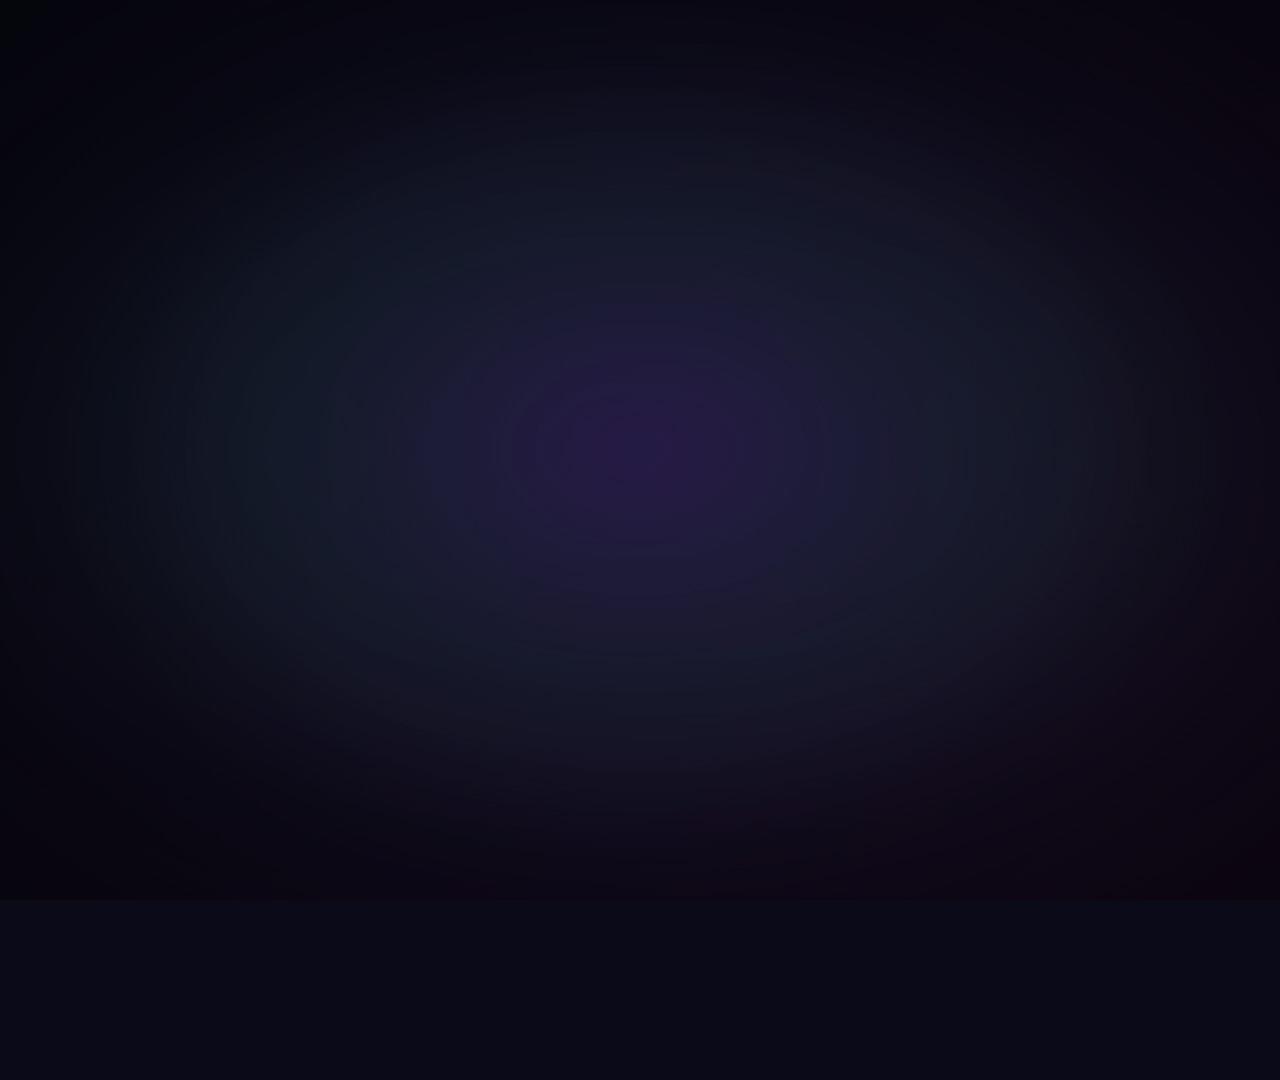
<file: .agents/skills/hyperframes-animation/examples/metric-video-text-pivot.html>
<!doctype html>
<html lang="en">
  <head>
    <meta charset="UTF-8" />
    <meta name="viewport" content="width=1920, height=1080" />
    <title>Scene 07 — HyperFrames Video Kinetic Text Pivot</title>

    <!--
      HyperFrames composition.tsx.

      Choreography (4 phases, 6.5 seconds total):
        0.17 – 0.87s   "HyperFrames" badge fades in (top)
        0.17 – 0.87s   Demo screen card enters centered (scale 0.6 → 1)
        2.20 – 3.00s   Video slides left to 32% W (scale → 0.85); MP4 pops in on right
                       with 5-layer green depth stack and bouncy back.out(1.6)
        3.00 – 3.86s   MP4 breathes (±2% scale at ~1.9 Hz)
        3.86 – 4.46s   Video and MP4 slide off left + fade; typing stage fades in center
        4.36 – 5.13s   "HTML pages become video" types char-by-char (23 chars at 30 ch/s)
                       Accent words "pages" and "video" in brand green
        4.83 – 5.43s   Gradient pill (purple → green) scales in behind line 2 with glow halo
        5.13 – 5.63s   "frame by frame." types char-by-char inside the pill
        0 – 6.50s      Continuous: video float, cursor blink, stat breath
                       (each gated by time window)
          so entry, continuous motion, and static tilt never overwrite each other
        - Conditional rendering ({frame > X && ...}) replaced by permanent DOM +
          opacity 0 + gates inside the scene-ticker onUpdate
        - Cursor blink derived from tl.time() via Math.floor(t * 2) % 2
        - Demo screen is a self-contained CSS scene (.video-scene); to showcase real
          footage, drop a local mp4 back in as a muted &lt;video class="clip"&gt; (see
          the note at the .video-content markup)
        - 3D depth layers built once at composition setup with document.createElement
    -->

    <script src="https://cdn.jsdelivr.net/npm/gsap@3.14.2/dist/gsap.min.js"></script>

    <style>
      :root {
        --bg-dark: #0a0a18;
        --text-primary: #ffffff;
        --text-secondary: rgba(255, 255, 255, 0.65);
        --brand-purple: #7c3aed;
        --brand-purple-soft: #a78bfa;
        --brand-green: #22c55e;
        --brand-purple-glow: rgba(124, 58, 237, 1);
        --brand-green-glow: rgba(34, 197, 94, 1);
      }
      * {
        margin: 0;
        padding: 0;
        box-sizing: border-box;
      }
      html,
      body {
        margin: 0;
        width: 1920px;
        height: 1080px;
        overflow: hidden;
        background: var(--bg-dark);
        font-family:
          "Inter",
          system-ui,
          -apple-system,
          sans-serif;
        color: var(--text-primary);
      }

      .stage {
        position: absolute;
        inset: 0;
        overflow: hidden;
      }

      /* ============================================================
         BACKGROUND + AMBIENT GLOW
         ============================================================ */
      .bg {
        position: absolute;
        inset: 0;
        background:
          radial-gradient(ellipse at 50% 50%, rgba(40, 30, 80, 0.5), transparent 65%),
          linear-gradient(135deg, #0a0a18 0%, #160a1f 100%);
      }
      .ambient-glow {
        position: absolute;
        left: 50%;
        top: 50%;
        transform: translate(-50%, -50%);
        width: 1536px;
        height: 864px;
        background: radial-gradient(
          ellipse at center,
          rgba(147, 51, 234, 0.13) 0%,
          rgba(34, 197, 94, 0.08) 30%,
          transparent 70%
        );
        filter: blur(80px);
        pointer-events: none;
      }

      /* ============================================================
         BADGE
         ============================================================ */
      .badge {
        position: absolute;
        top: 42px;
        left: 50%;
        transform: translateX(-50%);
        padding: 12px 32px;
        font-size: 112px;
        font-weight: 800;
        color: var(--text-primary);
        line-height: 1;
        white-space: nowrap;
        text-shadow:
          0 0 32px rgba(248, 250, 252, 0.12),
          0 0 72px rgba(24, 217, 232, 0.1);
        will-change: transform, opacity;
        /* initial opacity 0 + scale 0.9 via gsap.set */
      }
      .badge .accent {
        color: var(--brand-purple-soft);
        background: linear-gradient(135deg, var(--brand-purple-soft) 0%, var(--brand-purple) 72%);
        -webkit-background-clip: text;
        background-clip: text;
        -webkit-text-fill-color: transparent;
        filter: drop-shadow(0 0 28px rgba(124, 58, 237, 0.34));
      }

      /* ============================================================
         VIDEO CARD — three nested wrappers
         ============================================================ */
      .video-pos {
        position: absolute;
        left: 0;
        top: 0;
        width: 1040px;
        height: 585px; /* 16:9 ratio, intentionally large for the pivot beat */
        margin-left: -520px; /* so x: W/2 centers it */
        margin-top: -292.5px;
        will-change: transform, opacity;
      }
      .video-float {
        width: 100%;
        height: 100%;
        will-change: transform;
      }
      .video-tilt {
        width: 100%;
        height: 100%;
        transform-style: preserve-3d;
        transform: rotateX(5deg) rotateY(15deg);
      }
      .video-content {
        width: 100%;
        height: 100%;
        border-radius: 16px;
        overflow: hidden;
        border: 2px solid rgba(255, 255, 255, 0.1);
        box-shadow:
          0 30px 60px rgba(0, 0, 0, 0.5),
          0 0 80px rgba(147, 51, 234, 0.2),
          0 0 120px rgba(34, 197, 94, 0.15);
        position: relative;
      }
      .video-scene {
        position: absolute;
        inset: 0;
        background:
          radial-gradient(circle at 30% 30%, rgba(255, 200, 100, 0.4), transparent 50%),
          linear-gradient(135deg, #1a3a5f 0%, #2a4570 50%, #3a2a5a 100%);
      }
      .video-scene::before {
        content: "";
        position: absolute;
        top: 35%;
        left: 40%;
        width: 220px;
        height: 220px;
        border-radius: 50%;
        background: linear-gradient(135deg, #fbbf24, #f97316);
        opacity: 0.6;
        filter: blur(8px);
      }
      .video-caption {
        position: absolute;
        bottom: 60px;
        left: 50%;
        transform: translateX(-50%);
        padding: 12px 24px;
        background: rgba(0, 0, 0, 0.7);
        border-radius: 8px;
        color: var(--text-primary);
        font-size: 34px;
        font-weight: 600;
        white-space: nowrap;
      }
      .video-caption .accent {
        color: var(--brand-green);
      }
      .video-reflection {
        position: absolute;
        top: 0;
        left: 0;
        right: 0;
        height: 40%;
        background: linear-gradient(180deg, rgba(255, 255, 255, 0.08) 0%, transparent 100%);
        pointer-events: none;
      }

      /* ============================================================
         MP4 STAT — three nested wrappers + depth stack
         ============================================================ */
      .stat-pos {
        position: absolute;
        left: 0;
        top: 0;
        will-change: transform, opacity;
      }
      .stat-breath {
        will-change: transform;
      }
      .stat-tilt {
        transform-style: preserve-3d;
        transform: rotateX(5deg) rotateY(-15deg);
      }
      .depth-stack {
        position: relative;
        display: inline-block;
        font-size: 340px;
        font-weight: 900;
        letter-spacing: -0.03em;
        line-height: 1;
      }
      .depth-stack .depth-layer.front {
        position: relative;
        color: var(--brand-green);
      }
      .depth-stack .depth-layer.back {
        position: absolute;
        top: var(--top);
        left: var(--left);
        color: rgba(34, 197, 94, var(--alpha));
      }

      /* ============================================================
         TYPING STAGE — center, fades in during pivot
         ============================================================ */
      .typing-stage {
        position: absolute;
        left: 50%;
        top: 50%;
        transform: translate(-50%, -50%);
        will-change: transform, opacity;
      }
      .typing-tilt {
        perspective: 1200px;
        transform-style: preserve-3d;
        transform: rotateY(-15deg) rotateX(5deg);
        display: flex;
        flex-direction: column;
        align-items: center;
        justify-content: center;
        gap: 30px;
      }
      .line1 {
        display: flex;
        align-items: center;
        white-space: pre;
      }
      .seg {
        font-size: 124px;
        font-weight: 700;
        color: var(--text-primary);
        white-space: pre;
        line-height: 1;
      }
      .seg.accent,
      .seg.accent2 {
        color: var(--brand-green);
      }

      .cursor {
        display: inline-block;
        width: 10px;
        height: 124px;
        background-color: var(--text-primary);
        margin-left: 8px;
        vertical-align: middle;
        transform: translateY(4px);
        opacity: 0;
        will-change: opacity;
      }
      .cursor.green {
        background-color: var(--brand-green);
      }

      .line2-wrap {
        position: relative;
        display: flex;
        align-items: center;
        justify-content: center;
        padding: 24px 64px;
      }
      .pill-bg {
        position: absolute;
        top: 50%;
        left: 50%;
        transform: translate(-50%, -50%) scale(0);
        width: calc(100% + 80px);
        height: calc(100% + 40px);
        border-radius: 80px;
        background: linear-gradient(90deg, var(--brand-purple) 0%, var(--brand-green) 100%);
        opacity: 0;
        z-index: -1;
        will-change: transform, opacity;
      }
      .pill-glow {
        position: absolute;
        top: 50%;
        left: 50%;
        transform: translate(-50%, -50%);
        width: calc(100% + 100px);
        height: calc(100% + 60px);
        border-radius: 80px;
        background: radial-gradient(
          ellipse at center,
          var(--brand-purple-glow) 0%,
          transparent 70%
        );
        opacity: 0;
        filter: blur(30px);
        z-index: -2;
        will-change: opacity;
      }
      .line2-content {
        display: flex;
        align-items: center;
        position: relative;
        z-index: 1;
        opacity: 0;
        will-change: opacity;
      }
      .seg.line2 {
        color: var(--text-primary);
      }

      /* ============================================================
         VIGNETTE
         ============================================================ */
      .vignette {
        position: absolute;
        inset: 0;
        background: radial-gradient(ellipse at center, transparent 50%, rgba(0, 0, 0, 0.5) 100%);
        pointer-events: none;
        z-index: 400;
      }
    </style>
  </head>
  <body>
    <div
      id="root"
      data-composition-id="main"
      data-start="0"
      data-duration="6.5"
      data-width="1920"
      data-height="1080"
    >
      <div
        class="stage clip"
        data-start="0"
        data-duration="6.5"
        data-track-index="1"
        id="scene-stage"
      >
        <div class="bg"></div>
        <div class="ambient-glow"></div>

        <div class="badge" id="badge">Hyper<span class="accent">Frames</span></div>

        <!-- Video card -->
        <div class="video-pos" id="video-pos" data-layout-allow-overflow>
          <div class="video-float" id="video-float">
            <div class="video-tilt">
              <div class="video-content">
                <div class="video-scene"></div>
                <!-- To showcase real footage, add a local mp4 on top of .video-scene:
                     &lt;video id="demo-video" class="clip" src="assets/demo.mp4"
                       style="position:absolute;inset:0;width:100%;height:100%;object-fit:cover"
                       data-start="0.17" data-duration="3.69" data-track-index="2"
                       data-media-start="0" muted playsinline&gt;&lt;/video&gt; -->
                <div class="video-caption">
                  HTML, CSS and JS become <span class="accent">video</span>
                </div>
                <div class="video-reflection"></div>
              </div>
            </div>
          </div>
        </div>

        <!-- MP4 stat -->
        <div class="stat-pos" id="stat-pos" data-layout-allow-overflow>
          <div class="stat-breath" id="stat-breath">
            <div class="stat-tilt">
              <div class="depth-stack" id="depth-stack-97" data-text="MP4"></div>
            </div>
          </div>
        </div>

        <!-- Typing -->
        <div class="typing-stage" id="typing-stage">
          <div class="typing-tilt">
            <div class="line1">
              <span class="seg main">HTML </span><span class="seg accent">pages</span
              ><span class="seg suffix"> become </span><span class="seg accent2">video</span
              ><span class="cursor cursor1" id="cursor1"></span>
            </div>
            <div class="line2-wrap">
              <div class="pill-bg" id="pill-bg"></div>
              <div class="pill-glow" id="pill-glow"></div>
              <div class="line2-content">
                <span class="seg line2">frame by frame.</span
                ><span class="cursor cursor2" id="cursor2"></span>
              </div>
            </div>
          </div>
        </div>
      </div>

      <div class="vignette"></div>
    </div>

    <script>
      /* ================================================================
         CONSTANTS
         ================================================================ */
      const W = 1920,
        H = 1080;
      const TOTAL_DUR = 6.5;

      /* ASR-anchored timing (the source source frame counts converted to seconds at 30fps). */
      const TIMING = {
        // Phase 1: video + badge enter
        badgeAt: 0.17,
        badgeDur: 0.7,
        videoEntryAt: 0.17,
        videoEntryDur: 0.7,

        // Phase 2: video slides, MP4 appears
        slideAt: 2.2,
        videoSlideDur: 0.8,
        videoSlideX: W * 0.29,
        videoSlideScale: 0.92,

        statEntryDur: 0.6,
        statEntryX: W * 0.6,
        statBreathAt: 3.0, // entry settles by here, breath begins
        statBreathDur: 0.86, // until exit at 3.86

        // Phase 3: pivot — both exit, typing begins
        pivotAt: 3.86,
        exitDur: 0.6,
        videoExitX: -W * 0.5,
        statExitX: -W * 0.7,
        typingStageDur: 0.5,

        // Phase 3 typing
        typingStartAt: 4.36, // pivotAt + 0.5 s stage settle
        typeRate: 30, // chars/sec

        // Phase 4: pill
        pillAt: 4.83, // typing reaches line2 at this time
        pillDur: 0.6,
        pillGlowDur: 0.8,
      };

      /* Text segments and boundaries */
      const SEG = {
        main: "HTML ",
        accent: "pages",
        suffix: " become ",
        accent2: "video",
        line2: "frame by frame.",
      };
      const BOUNDS = {
        mainEnd: SEG.main.length, // 5
        accentEnd: SEG.main.length + SEG.accent.length, // 10
        suffixEnd: SEG.main.length + SEG.accent.length + SEG.suffix.length, // 18
        accent2End: SEG.main.length + SEG.accent.length + SEG.suffix.length + SEG.accent2.length, // 23
        line2End:
          SEG.main.length +
          SEG.accent.length +
          SEG.suffix.length +
          SEG.accent2.length +
          SEG.line2.length, // 38
      };
      const TYPING_DUR = (BOUNDS.line2End - 0) / TIMING.typeRate; // ≈ 1.3 s

      /* ================================================================
         BUILD DOM — 5-layer depth stack for "MP4"
         ================================================================ */
      const LAYER_COUNT = 5;
      const OFFSET_X = 1;
      const OFFSET_Y = 2;
      const depthStack = document.getElementById("depth-stack-97");
      const depthText = depthStack.dataset.text;
      for (let i = 0; i < LAYER_COUNT; i++) {
        const layer = document.createElement("div");
        layer.className = "depth-layer " + (i === LAYER_COUNT - 1 ? "front" : "back");
        layer.textContent = depthText;
        if (i < LAYER_COUNT - 1) {
          layer.setAttribute("aria-hidden", "true");
          const alpha = 0.62 + 0.08 * (LAYER_COUNT - 2 - i);
          layer.style.setProperty("--alpha", alpha);
          layer.style.setProperty("--top", i * OFFSET_Y + "px");
          layer.style.setProperty("--left", -i * OFFSET_X + "px");
        }
        depthStack.appendChild(layer);
      }

      /* ================================================================
         INITIAL STATES (via gsap.set, before the timeline runs)
         ================================================================ */
      gsap.set("#badge", { opacity: 0, scale: 0.9 });

      // Video starts centered (x = W/2, y = H/2 via the .video-pos margin trick)
      gsap.set("#video-pos", { x: W / 2, y: H / 2, scale: 0.6, opacity: 0 });

      // Stat starts off-right + below + small + invisible
      gsap.set("#stat-pos", { x: TIMING.statEntryX, y: H * 0.42 + 60, scale: 0.3, opacity: 0 });

      gsap.set("#typing-stage", { scale: 0.9, opacity: 0 });

      /* ================================================================
         TIMELINE
         ================================================================ */
      window.__timelines = window.__timelines || {};
      const tl = gsap.timeline({ paused: true });
      window.__timelines["main"] = tl;

      /* ----------------------------------------------------------------
         PHASE 1: Badge + Video entry
         ---------------------------------------------------------------- */
      tl.to(
        "#badge",
        {
          opacity: 1,
          scale: 1,
          duration: TIMING.badgeDur,
          ease: "power3.out",
        },
        TIMING.badgeAt,
      );

      tl.to(
        "#video-pos",
        {
          scale: 1,
          opacity: 1,
          duration: TIMING.videoEntryDur,
          ease: "power3.out", // spring(stiffness:80, damping:15)
        },
        TIMING.videoEntryAt,
      );

      /* ----------------------------------------------------------------
         PHASE 2: Video slides left, MP4 appears on right
         ---------------------------------------------------------------- */
      tl.to(
        "#video-pos",
        {
          x: TIMING.videoSlideX,
          scale: TIMING.videoSlideScale,
          duration: TIMING.videoSlideDur,
          ease: "power3.out", // spring(stiffness:100, damping:18)
        },
        TIMING.slideAt,
      );

      tl.to(
        "#stat-pos",
        {
          y: H * 0.42, // rises to final y
          scale: 1,
          opacity: 1,
          duration: TIMING.statEntryDur,
          ease: "back.out(1.6)", // spring(stiffness:150, damping:12)
        },
        TIMING.slideAt,
      );

      /* ----------------------------------------------------------------
         PHASE 3: Pivot — video + stat exit; typing fades in
         ---------------------------------------------------------------- */
      tl.to(
        "#video-pos",
        {
          x: TIMING.videoExitX,
          scale: 0.8,
          opacity: 0,
          duration: TIMING.exitDur,
          ease: "power3.out", // spring(stiffness:120, damping:20)
        },
        TIMING.pivotAt,
      );

      tl.to(
        "#stat-pos",
        {
          x: TIMING.statExitX,
          scale: 0.8,
          opacity: 0,
          duration: TIMING.exitDur,
          ease: "power3.out",
        },
        TIMING.pivotAt,
      );

      tl.to(
        "#typing-stage",
        {
          scale: 1,
          opacity: 1,
          duration: TIMING.typingStageDur,
          ease: "power3.out", // spring(stiffness:100, damping:15)
        },
        TIMING.pivotAt,
      );

      /* ----------------------------------------------------------------
         PHASE 3 (continued): Character-by-character typing
         ---------------------------------------------------------------- */
      const segMain = document.querySelector(".seg.main");
      const segAccent = document.querySelector(".seg.accent");
      const segSuffix = document.querySelector(".seg.suffix");
      const segAccent2 = document.querySelector(".seg.accent2");
      const segLine2 = document.querySelector(".seg.line2");

      const typeProxy = { idx: 0 };
      function typedIndexAt(t) {
        if (t < TIMING.typingStartAt) return 0;
        return Math.min(BOUNDS.line2End, Math.floor((t - TIMING.typingStartAt) * TIMING.typeRate));
      }

      function renderTypedText(i) {
        const m = SEG.main.slice(0, Math.min(i, BOUNDS.mainEnd));
        const a = SEG.accent.slice(0, Math.max(0, Math.min(i - BOUNDS.mainEnd, SEG.accent.length)));
        const s = SEG.suffix.slice(
          0,
          Math.max(0, Math.min(i - BOUNDS.accentEnd, SEG.suffix.length)),
        );
        const a2 = SEG.accent2.slice(
          0,
          Math.max(0, Math.min(i - BOUNDS.suffixEnd, SEG.accent2.length)),
        );
        const l2 = SEG.line2.slice(
          0,
          Math.max(0, Math.min(i - BOUNDS.accent2End, SEG.line2.length)),
        );
        if (segMain.textContent !== m) segMain.textContent = m;
        if (segAccent.textContent !== a) segAccent.textContent = a;
        if (segSuffix.textContent !== s) segSuffix.textContent = s;
        if (segAccent2.textContent !== a2) segAccent2.textContent = a2;
        if (segLine2.textContent !== l2) segLine2.textContent = l2;
      }

      tl.to(
        typeProxy,
        {
          idx: BOUNDS.line2End,
          duration: TYPING_DUR,
          ease: "none",
          onUpdate: function () {
            renderTypedText(Math.floor(typeProxy.idx));
          },
        },
        TIMING.typingStartAt,
      );

      /* ----------------------------------------------------------------
         PHASE 4: Gradient pill behind line 2
         ---------------------------------------------------------------- */
      gsap.set("#pill-bg", { scaleX: 0, scaleY: 0.5, opacity: 0 });
      gsap.set("#pill-glow", { opacity: 0 });

      tl.to(
        "#pill-bg",
        {
          scaleX: 1,
          scaleY: 1,
          opacity: 0.9,
          duration: TIMING.pillDur,
          ease: "power3.out", // spring(stiffness:80, damping:15)
        },
        TIMING.pillAt,
      );

      tl.to(
        "#pill-glow",
        {
          opacity: 0.5,
          duration: TIMING.pillGlowDur,
          ease: "power2.out",
        },
        TIMING.pillAt,
      );

      tl.to(
        ".line2-content",
        {
          opacity: 1,
          duration: 0.18,
          ease: "power2.out",
        },
        TIMING.pillAt + 0.3,
      );

      /* ----------------------------------------------------------------
         CONTINUOUS SCENE-TICKER — float, breath, cursor blink
         All gated by time windows so they only fire when visible.
         ---------------------------------------------------------------- */
      const videoFloat = document.getElementById("video-float");
      const statBreathEl = document.getElementById("stat-breath");
      const cursor1El = document.getElementById("cursor1");
      const cursor2El = document.getElementById("cursor2");

      tl.to(
        { tick: 0 },
        {
          tick: 1,
          duration: TOTAL_DUR,
          ease: "none",
          onUpdate: function () {
            const t = tl.time();
            const idx = typedIndexAt(t);
            renderTypedText(idx);

            // Video float — only while video is visible (Phase 1 + 2)
            if (t < TIMING.pivotAt) {
              const floatY = Math.sin(t * 0.9) * 6;
              gsap.set(videoFloat, { y: floatY });
            }

            // Stat breath — only while MP4 is settled and not yet exiting
            if (t > TIMING.statBreathAt && t < TIMING.pivotAt) {
              const breath = 1 + Math.sin((t - TIMING.statBreathAt) * 1.2) * 0.02;
              gsap.set(statBreathEl, { scale: breath });
            }

            // Cursor blink — 1 Hz (Math.floor(t * 2) % 2 === 0 → on for 0.5s, off for 0.5s)
            const blink = Math.floor(t * 2) % 2 === 0 ? 1 : 0;

            // Cursor 1: visible while typing line 1 (idx < accent2End)
            // Determine cursor color: green when typing accent segments, white otherwise.
            if (t >= TIMING.typingStartAt && idx < BOUNDS.accent2End) {
              const inAccent = idx >= BOUNDS.mainEnd && idx < BOUNDS.accentEnd;
              const inAccent2 = idx >= BOUNDS.suffixEnd && idx < BOUNDS.accent2End;
              const isGreen = inAccent || inAccent2;
              cursor1El.style.opacity = blink;
              if (cursor1El._lastGreen !== isGreen) {
                cursor1El.classList.toggle("green", isGreen);
                cursor1El._lastGreen = isGreen;
              }
            } else {
              cursor1El.style.opacity = 0;
            }

            // Cursor 2: visible while typing line 2 (idx ≥ accent2End && idx < line2End)
            if (idx >= BOUNDS.accent2End && idx < BOUNDS.line2End) {
              cursor2El.style.opacity = blink;
            } else {
              cursor2El.style.opacity = 0;
            }
          },
        },
        0,
      );
    </script>
  </body>
</html>
</file>
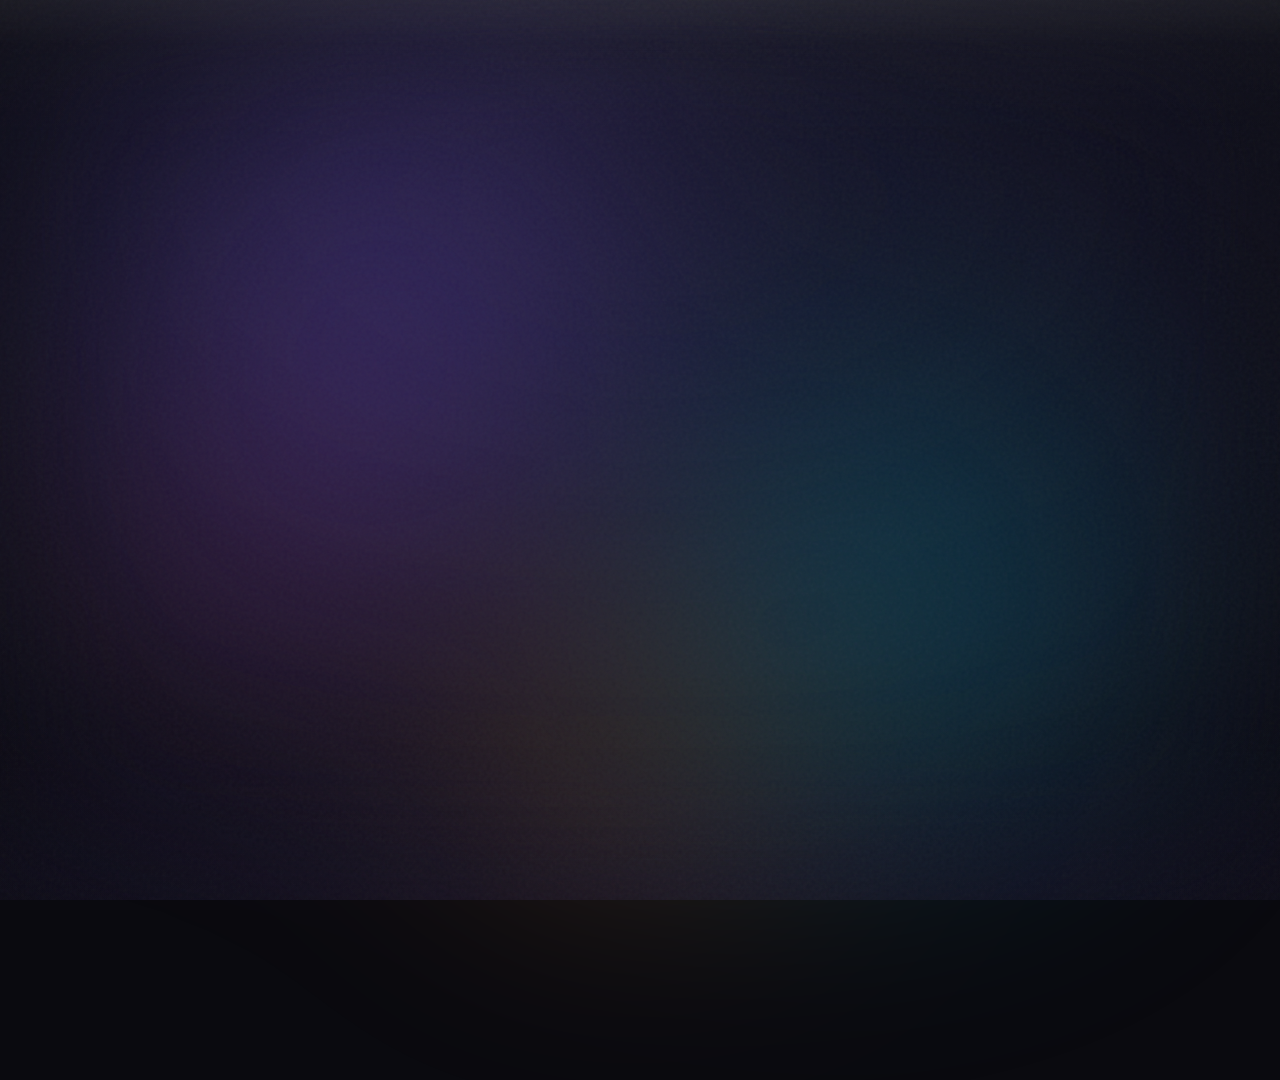
<file: .agents/skills/hyperframes-animation/examples/problem-mockup-overwhelm.html>
<!doctype html>
<html lang="en">
  <head>
    <meta charset="UTF-8" />
    <meta name="viewport" content="width=1920, height=1080" />
    <title>Scene — HyperFrames Problem Mockup Overwhelm</title>

    <!--
      Blueprint: problem-mockup-overwhelm (HyperFrames preview)
      HyperFrames-native version of the scene-02-mockup-morph-overwhelm concept.

      Choreography (4 phases, 6 seconds total):
        0.00 – 0.55s   Three HyperFrames workflow mockups spring-in (left → right → center)
                       Check panel left · render queue right · preview timeline center
        0.33 – 0.95s   Nine scattered HyperFrames tool icons stagger in around the cluster
        3.20 – 3.80s   MORPH:
                         center mockup compositor-scale down to the avatar footprint
                         borderRadius repaint (42px → 50% = reads as circle)
                         content fades out at 0-40% of morph
                         non-center mockups + icons exit concurrently
                         avatar pop (scale 0 → 1) starts at morph trigger
                         avatar layer opacity fades in at 50% of morph
                         at 85-100% of morph, mockup-center fades to 0 → avatar visible underneath
        3.53 – 4.40s   Eight task bubbles stagger-enter in a radial pattern around the avatar
        4.40 – 6.00s   Idle: bubble micro-float + avatar orbit dots + avatar breath
          paint-only tween. The "rect → circle" effect is completed by the final 0.51s-onward
          opacity hand-off to the avatar element rendered underneath at z-index 20.
        - Both mockup layer and avatar layer stay in DOM (no `{showX && <Y />}` conditional render);
          opacity gates visibility — required because HyperFrames seek can move time backwards.
        - All `Math.sin(frame * ...)` continuous motion replaced by:
            mockup float / bubble float / orbit dots → shared onUpdate scene-ticker reading tl.time()
            avatar breath → finite sine.inOut yoyo (multiplicative onto pop scale)
        - The animated dark-frosted-glass blob background was replaced with a static
          gradient + frosted overlay for renderer determinism and file size.
        - Avatar video source replaced with a CSS gradient circle (no asset required).
          To use a real video, swap the inner .avatar-disc for a <video muted playsinline>.
        - Bubbles are generated via JS `forEach` at script load — positions pre-baked in
          inline `left`/`top`; GSAP tweens only `scale`/`opacity`/`x`/`y`.

      Spring → ease mapping (from skill SKILL.md):
        spring(stiffness:70,  damping:14)  → back.out(1.4)    (mockup entry)
        spring(stiffness:180, damping:14)  → back.out(1.6)    (icon entry)
        spring(stiffness:80,  damping:18)  → power3.out       (morph driver)
        spring(stiffness:120, damping:14)  → back.out(1.4)    (avatar pop)
        spring(stiffness:180, damping:12)  → back.out(1.4)    (bubble pop)
    -->

    <script src="https://cdn.jsdelivr.net/npm/gsap@3.14.2/dist/gsap.min.js"></script>

    <style>
      :root {
        --bg-base: #0a0a0f;
        --text-primary: #ffffff;
        --surface-dark: #000000;
        --surface-mid: #16213e;
        --surface-light: rgba(255, 255, 255, 0.98);
        --line-soft: rgba(139, 92, 246, 0.5);
        --bubble-bg: rgba(255, 255, 255, 0.95);
        --bubble-border: rgba(139, 92, 246, 0.5);
        --bubble-text: #1f2937;
        --brand-cyan: #06b6d4;
        --brand-teal: #14b8a6;
        --brand-green: #00f2ea;
        --brand-blue: #0ea5e9;
        --brand-purple: #8b5cf6;
        --brand-pink: #ec4899;
        --brand-orange: #fb923c;
        --brand-ink: #0f0f0f;
        --accent-lime: #facc15;
        --accent-mint: #ffffff;
        --warn-amber: #ffc107;
        --tt-cyan: #00f2ea;
      }
      * {
        margin: 0;
        padding: 0;
        box-sizing: border-box;
      }
      html,
      body {
        margin: 0;
        width: 1920px;
        height: 1080px;
        overflow: hidden;
        background: var(--bg-base);
        font-family:
          "Inter",
          system-ui,
          -apple-system,
          sans-serif;
        color: var(--text-primary);
      }

      /* ============================================================
         BACKGROUND (dark frosted glass, matching TSX reference)
         ============================================================ */
      .bg {
        position: absolute;
        inset: 0;
        overflow: hidden;
        background: radial-gradient(
          ellipse 120% 100% at 50% 20%,
          rgba(30, 30, 45, 1) 0%,
          rgba(18, 18, 28, 1) 40%,
          rgba(10, 10, 15, 1) 100%
        );
      }
      .bg::before {
        content: "";
        position: absolute;
        inset: 0;
        background: rgba(15, 15, 25, 0.4);
        backdrop-filter: blur(80px) saturate(180%);
        -webkit-backdrop-filter: blur(80px) saturate(180%);
      }
      .bg::after {
        content: "";
        position: absolute;
        inset: 0;
        background:
          linear-gradient(
            180deg,
            rgba(255, 255, 255, 0.08) 0%,
            rgba(255, 255, 255, 0.02) 5%,
            transparent 15%,
            transparent 100%
          ),
          linear-gradient(0deg, rgba(139, 92, 246, 0.05) 0%, transparent 20%, transparent 100%);
      }
      .bg-frost {
        position: absolute;
        inset: 0;
        opacity: 0.5;
        filter: blur(120px);
        background:
          radial-gradient(
            circle 550px at 30% 35%,
            rgba(139, 92, 246, 0.7) 0%,
            rgba(139, 92, 246, 0.3) 40%,
            transparent 70%
          ),
          radial-gradient(
            circle 500px at 70% 65%,
            rgba(6, 182, 212, 0.6) 0%,
            rgba(6, 182, 212, 0.25) 40%,
            transparent 70%
          ),
          radial-gradient(
            circle 400px at 50% 80%,
            rgba(251, 146, 60, 0.5) 0%,
            rgba(251, 146, 60, 0.2) 40%,
            transparent 70%
          ),
          radial-gradient(
            circle 350px at 20% 60%,
            rgba(236, 72, 153, 0.4) 0%,
            rgba(236, 72, 153, 0.15) 40%,
            transparent 70%
          );
      }
      .vignette {
        position: absolute;
        inset: 0;
        background-image:
          radial-gradient(
            ellipse 80% 80% at 50% 50%,
            transparent 0%,
            transparent 50%,
            rgba(0, 0, 0, 0.3) 100%
          ),
          url("data:image/svg+xml,%3Csvg viewBox='0 0 256 256' xmlns='http://www.w3.org/2000/svg'%3E%3Cfilter id='n'%3E%3CfeTurbulence type='fractalNoise' baseFrequency='0.9' numOctaves='4'/%3E%3C/filter%3E%3Crect width='100%25' height='100%25' filter='url(%23n)' opacity='0.04'/%3E%3C/svg%3E"),
          repeating-linear-gradient(
            0deg,
            transparent,
            transparent 2px,
            rgba(255, 255, 255, 0.00075) 2px,
            rgba(255, 255, 255, 0.00075) 4px
          );
        pointer-events: none;
        z-index: 400;
      }

      /* ============================================================
         MOCKUP CLUSTER (Phase 1-2)
         ============================================================ */
      .mockup-cluster {
        position: absolute;
        inset: 0;
        perspective: 1400px;
        transform-style: preserve-3d;
      }

      /* Fitness-style phone shells */
      .mockup {
        position: absolute;
        left: 50%;
        top: 50%;
        width: 320px;
        height: 650px;
        border-radius: 42px;
        background: transparent;
        transform-origin: center center;
        transform-style: preserve-3d;
        will-change: transform, opacity;
      }
      .mockup-left {
        z-index: 10;
      }
      .mockup-right {
        z-index: 12;
      }
      .mockup-center {
        z-index: 25;
        background: var(--surface-dark);
        box-shadow:
          0 24px 70px rgba(0, 0, 0, 0.4),
          0 0 40px rgba(0, 242, 234, 0.15);
        overflow: hidden;
      }

      .phone-shell {
        position: absolute;
        inset: 0;
        border-radius: 42px;
        background: #000000;
        padding: 8px;
        box-shadow:
          0 18px 60px rgba(0, 0, 0, 0.3),
          0 4px 16px rgba(0, 0, 0, 0.18),
          inset 0 0 0 3px #333333;
        overflow: hidden;
        will-change: opacity;
      }

      .phone-notch {
        position: absolute;
        top: 8px;
        left: 50%;
        width: 100px;
        height: 26px;
        border-radius: 0 0 18px 18px;
        background: #000000;
        transform: translateX(-50%);
        z-index: 5;
      }

      .phone-screen {
        position: relative;
        width: 100%;
        height: 100%;
        border-radius: 35px;
        overflow: hidden;
        display: flex;
        flex-direction: column;
      }

      .mockup-left .phone-screen,
      .mockup-right .phone-screen {
        background: rgba(255, 255, 255, 0.98);
        padding-top: 30px;
      }

      .mockup-center .phone-screen {
        background: #000000;
      }

      .mockup-content {
        flex: 1;
        display: flex;
        flex-direction: column;
        min-height: 0;
        will-change: opacity;
      }

      /* --- HyperFrames Check (left) --- */
      .yt-header {
        padding: 14px 18px;
        background: #f9f9f9;
        border-bottom: 1px solid #e5e5e5;
        display: flex;
        align-items: center;
        gap: 10px;
        font: 600 16px/1 Inter;
        color: #0f0f0f;
      }
      .yt-header svg .hf-logo-left {
        fill: url(#hf-mini-grad-left);
      }
      .yt-body {
        padding: 18px;
        color: #0f0f0f;
      }
      .yt-body h3 {
        font: 700 17px/1.2 Inter;
        margin-bottom: 12px;
      }
      .yt-thumb {
        height: 130px;
        background: linear-gradient(135deg, #1a1a2e, #16213e);
        border-radius: 10px;
        margin-bottom: 14px;
        padding: 18px;
        display: grid;
        gap: 8px;
        align-content: center;
      }
      .code-line {
        height: 10px;
        border-radius: 5px;
        background: rgba(255, 255, 255, 0.24);
      }
      .code-line:nth-child(1) {
        width: 74%;
        background: #ff0000;
      }
      .code-line:nth-child(2) {
        width: 58%;
      }
      .code-line:nth-child(3) {
        width: 86%;
      }
      .code-line:nth-child(4) {
        width: 46%;
        background: rgba(255, 255, 255, 0.3);
      }
      .code-line:nth-child(5) {
        width: 68%;
      }
      .code-line:nth-child(6) {
        width: 52%;
        background: rgba(255, 255, 255, 0.28);
      }
      .yt-progress-fill {
        width: 72%;
        height: 100%;
        background: #ff0000;
        border-radius: 3px;
      }
      .yt-progress-row {
        display: flex;
        justify-content: space-between;
        font: 500 12px/1 Inter;
        color: #606060;
        margin-bottom: 6px;
      }
      .yt-progress-track {
        height: 5px;
        background: #e5e5e5;
        border-radius: 3px;
        overflow: hidden;
      }
      .yt-task-label {
        font: 500 12px/1 Inter;
        color: #606060;
        margin-top: 16px;
        margin-bottom: 8px;
      }
      .yt-task {
        display: flex;
        align-items: center;
        gap: 8px;
        margin-bottom: 6px;
        font: 400 12px/1.2 Inter;
        color: #606060;
      }
      .yt-task::before {
        content: "";
        width: 13px;
        height: 13px;
        border: 2px solid #909090;
        border-radius: 50%;
        background: transparent;
        flex-shrink: 0;
      }
      .yt-footer {
        margin-top: auto;
        padding: 12px 18px;
        background: #fff4e5;
        border-top: 1px solid #ffe0b2;
        font: 500 12px/1 Inter;
        color: #e65100;
        display: flex;
        align-items: center;
        gap: 8px;
      }

      /* --- HyperFrames Preview (center) — content fades during morph --- */
      .tt-statusbar {
        padding: 10px 14px;
        display: flex;
        justify-content: space-between;
        font: 500 12px/1 Inter;
        color: var(--accent-mint);
      }
      .tt-preview {
        flex: 1;
        position: relative;
        background: linear-gradient(180deg, #1a1a2e 0%, #16213e 100%);
      }
      .tt-overlay {
        position: absolute;
        top: 14px;
        left: 14px;
        right: 14px;
        background: rgba(0, 0, 0, 0.6);
        border-radius: 10px;
        padding: 10px 12px;
        border: none;
        backdrop-filter: blur(10px);
        -webkit-backdrop-filter: blur(10px);
      }
      .tt-overlay-title {
        font: 500 12px/1 Inter;
        color: white;
        margin-bottom: 4px;
      }
      .tt-overlay-sub {
        font: 400 10px/1.2 Inter;
        color: rgba(216, 254, 255, 0.72);
      }
      .tt-play {
        position: absolute;
        top: 50%;
        left: 50%;
        width: 60px;
        height: 60px;
        margin: -30px 0 0 -30px;
        border-radius: 50%;
        background: rgba(255, 255, 255, 0.3);
        box-shadow: none;
        display: flex;
        align-items: center;
        justify-content: center;
        font-size: 22px;
        color: white;
      }
      .tt-side {
        position: absolute;
        right: 12px;
        bottom: 70px;
        display: flex;
        flex-direction: column;
        gap: 14px;
        font: 500 10px/1 Inter;
        color: white;
        text-align: center;
      }
      .tt-side div {
        display: flex;
        flex-direction: column;
        gap: 3px;
      }
      .tt-side span {
        font-size: 18px;
        font-weight: 800;
        color: #ffffff;
      }
      .tt-timeline {
        padding: 12px;
        background: #111111;
      }
      .tt-strip {
        display: flex;
        gap: 4px;
        margin-bottom: 8px;
      }
      .tt-clip {
        flex: 1;
        height: 32px;
        border-radius: 4px;
        background: #333333;
        opacity: 0.6;
      }
      .tt-clip.active {
        background: var(--tt-cyan);
        opacity: 1;
      }
      .tt-note {
        font: 500 10px/1 Inter;
        color: #888888;
        text-align: center;
      }
      .tt-tabs {
        padding: 10px 18px;
        background: #000000;
        display: flex;
        justify-content: space-around;
        font: 500 11px/1 Inter;
        color: white;
      }

      /* --- HyperFrames Render (right) --- */
      .ig-header {
        padding: 12px 16px;
        border-bottom: 1px solid #efefef;
        display: flex;
        align-items: center;
        gap: 10px;
        font: 600 15px/1 Inter;
        color: #262626;
      }
      .ig-body {
        padding: 14px;
        flex: 1;
        color: #262626;
      }
      .ig-body h3 {
        font: 500 13px/1 Inter;
        margin-bottom: 12px;
      }
      .ig-warn {
        background: #fff3cd;
        border: 1px solid #ffc107;
        border-radius: 10px;
        padding: 10px 12px;
        margin-bottom: 14px;
      }
      .ig-warn-title {
        font: 500 12px/1.1 Inter;
        color: #856404;
      }
      .ig-warn-sub {
        font: 400 11px/1.2 Inter;
        color: #856404;
        margin-top: 4px;
      }
      .ig-task-label {
        font: 500 13px/1 Inter;
        color: #262626;
        margin-bottom: 8px;
      }
      .ig-task {
        display: flex;
        align-items: center;
        gap: 8px;
        margin-bottom: 6px;
        font: 400 12px/1.2 Inter;
        color: #666666;
      }
      .ig-task::before {
        content: "";
        width: 12px;
        height: 12px;
        border: 2px solid #c7c7c7;
        border-radius: 50%;
        background: transparent;
        flex-shrink: 0;
      }
      .ig-time {
        margin-top: 14px;
        background: #ffebee;
        border-radius: 8px;
        padding: 10px 12px;
        font: 500 12px/1 Inter;
        color: #c62828;
      }
      .ig-footer {
        margin-top: auto;
        padding: 12px 14px;
        border-top: 1px solid #efefef;
        background: #fafafa;
      }
      .ig-share {
        background: linear-gradient(90deg, #833ab4, #fd1d1d, #fcaf45);
        border-radius: 10px;
        padding: 11px 0;
        text-align: center;
        font: 600 13px/1 Inter;
        color: #ffffff;
      }

      /* ============================================================
         PLATFORM ICONS — scattered, positions pre-baked in CSS
         ============================================================ */
      .platform-icon {
        position: absolute;
        border-radius: 22%;
        background: rgba(255, 255, 255, 0.98);
        display: flex;
        align-items: center;
        justify-content: center;
        box-shadow: 0 8px 30px rgba(0, 0, 0, 0.2);
        border: none;
        z-index: 30;
        will-change: transform, opacity;
      }
      .platform-icon svg {
        width: 62%;
        height: 62%;
      }
      .platform-icon .icon-type {
        font: 800 25px/1 Inter;
        letter-spacing: 0;
        color: #063238;
      }
      .platform-icon .icon-small {
        font-size: 20px;
      }

      /* Nine icon positions — taken from the the source SCATTERED_ICONS array */
      .pi-youtube {
        left: calc(22% + 100px);
        top: calc(20% - 179px);
        width: 102px;
        height: 102px;
      }
      .pi-google {
        left: calc(60% + 16px);
        top: calc(15% - 113px);
        width: 96px;
        height: 96px;
      }
      .pi-instagram {
        left: calc(88% - 73px);
        top: calc(25% - 103px);
        width: 102px;
        height: 102px;
      }
      .pi-tiktok {
        left: 10%;
        top: calc(48% - 101px);
        width: 90px;
        height: 90px;
      }
      .pi-tripadvisor {
        left: calc(94% - 89px);
        top: calc(55% - 45px);
        width: 84px;
        height: 84px;
      }
      .pi-facebook {
        left: 15%;
        top: 75%;
        width: 90px;
        height: 90px;
      }
      .pi-twitter {
        left: 42%;
        top: 85%;
        width: 84px;
        height: 84px;
      }
      .pi-linkedin {
        left: 70%;
        top: 85%;
        width: 78px;
        height: 78px;
      }
      .pi-yelp {
        left: calc(92% - 165px);
        top: calc(72% + 4px);
        width: 90px;
        height: 90px;
      }

      /* ============================================================
         AVATAR + BUBBLES (Phase 3-4)
         Initially opacity 0; opacity tween reveals at morph hand-off.
         ============================================================ */
      .avatar-with-bubbles {
        position: absolute;
        inset: 0;
        opacity: 0;
        will-change: opacity;
      }
      .avatar-stage {
        position: absolute;
        left: 50%;
        top: 50%;
        z-index: 20;
        will-change: transform;
      }
      .avatar-ring {
        width: 220px;
        height: 220px;
        border-radius: 50%;
        padding: 5px;
        background: linear-gradient(135deg, #14b8a6, #06b6d4, #0ea5e9);
        box-shadow:
          0 0 60px rgba(20, 184, 166, 0.5),
          0 0 120px rgba(6, 182, 212, 0.3);
      }
      .avatar-disc {
        width: 100%;
        height: 100%;
        border-radius: 50%;
        border: 3px solid rgba(255, 255, 255, 0.25);
        background:
          radial-gradient(circle at 40% 35%, rgba(255, 255, 255, 0.2), transparent 50%),
          conic-gradient(from 40deg, #14b8a6 0%, #06b6d4 35%, #0ea5e9 65%, #8b5cf6 100%);
        overflow: hidden;
      }
      .orbit-dot {
        position: absolute;
        left: 50%;
        top: 50%;
        width: 10px;
        height: 10px;
        margin: -5px 0 0 -5px;
        border-radius: 50%;
        will-change: transform, opacity;
      }
      .orbit-dot:nth-child(1) {
        background: var(--accent-lime);
      }
      .orbit-dot:nth-child(2) {
        background: var(--brand-purple);
      }
      .orbit-dot:nth-child(3) {
        background: var(--accent-lime);
      }
      .orbit-dot:nth-child(4) {
        background: var(--brand-purple);
      }

      .task-bubble {
        position: absolute;
        z-index: 30;
        background: var(--bubble-bg);
        border: 3px solid var(--bubble-border);
        border-radius: 24px;
        padding: 22px 34px;
        box-shadow: 0 12px 35px rgba(139, 92, 246, 0.3);
        font: 500 26px/1.4 Inter;
        color: var(--bubble-text);
        white-space: nowrap;
        will-change: transform, opacity;
      }
    </style>
  </head>
  <body>
    <div
      id="root"
      data-composition-id="main"
      data-start="0"
      data-duration="6"
      data-width="1920"
      data-height="1080"
    >
      <div class="bg"></div>
      <div class="bg-frost"></div>

      <div
        id="problem-mockup-overwhelm-scene"
        class="scene clip"
        data-start="0"
        data-duration="6"
        data-track-index="1"
      >
        <!-- ===== Phase 1-2: Mockup cluster + scattered icons ===== -->
        <div class="mockup-cluster">
          <!-- HyperFrames Check mockup (left) -->
          <div class="mockup mockup-left">
            <div class="phone-shell">
              <div class="phone-notch"></div>
              <div class="phone-screen">
                <div class="mockup-content yt-content">
                  <div class="yt-header">
                    <svg viewBox="0 0 24 24" width="22" height="22" aria-hidden="true">
                      <defs>
                        <linearGradient id="hf-mini-grad-left" x1="2" y1="4" x2="22" y2="20">
                          <stop offset="0%" stop-color="#ff0000" />
                          <stop offset="100%" stop-color="#cc0000" />
                        </linearGradient>
                      </defs>
                      <path
                        class="hf-logo-left"
                        d="M4 9.5 11.5 5c2.7-1.6 5.7.8 5.1 3.8L15 17.5c-.5 2.8-3.8 4-6 2.2L3.2 15c-2-1.6-1.5-4.2.8-5.5Z"
                      />
                      <path
                        class="hf-logo-left"
                        d="M13.2 6.5 20.8 11c2.4 1.4 2.4 4.6 0 6l-7.6 4.5c-2.6 1.5-5.8-.7-5.2-3.6l1.8-9c.5-2.8 3-3.8 3.4-2.4Z"
                        opacity="0.82"
                      />
                    </svg>
                    HyperFrames Check
                  </div>
                  <div class="yt-body">
                    <h3>Validate composition</h3>
                    <div class="yt-thumb">
                      <div class="code-line"></div>
                      <div class="code-line"></div>
                      <div class="code-line"></div>
                      <div class="code-line"></div>
                      <div class="code-line"></div>
                      <div class="code-line"></div>
                    </div>
                    <div class="yt-progress-row"><span>Lint + inspect</span><span>72%</span></div>
                    <div class="yt-progress-track"><div class="yt-progress-fill"></div></div>
                    <div class="yt-task-label">Render-safe rules:</div>
                    <div class="yt-task">data-start / duration set</div>
                    <div class="yt-task">Timeline registered</div>
                    <div class="yt-task">Assets resolve locally</div>
                    <div class="yt-task">Text fits every frame</div>
                  </div>
                  <div class="yt-footer">npm run check before render</div>
                </div>
              </div>
            </div>
          </div>

          <!-- HyperFrames Preview mockup (center, morph target) -->
          <div class="mockup mockup-center">
            <div class="phone-shell">
              <div class="phone-notch"></div>
              <div class="phone-screen">
                <div class="mockup-content tt-content">
                  <div class="tt-statusbar"><span>9:41</span><span>HF</span></div>
                  <div class="tt-preview">
                    <div class="tt-overlay">
                      <div class="tt-overlay-title">Scene 05 · seekable</div>
                      <div class="tt-overlay-sub">GSAP timeline + data clips</div>
                    </div>
                    <div class="tt-play">HF</div>
                    <div class="tt-side">
                      <div><span>12</span>Clips</div>
                      <div><span>4</span>Tracks</div>
                      <div><span>V</span>Vars</div>
                      <div><span>MP4</span>Render</div>
                    </div>
                  </div>
                  <div class="tt-timeline">
                    <div class="tt-strip">
                      <div class="tt-clip"></div>
                      <div class="tt-clip"></div>
                      <div class="tt-clip active"></div>
                      <div class="tt-clip"></div>
                      <div class="tt-clip"></div>
                      <div class="tt-clip"></div>
                      <div class="tt-clip"></div>
                      <div class="tt-clip"></div>
                    </div>
                    <div class="tt-note">0 errors · frame-safe render</div>
                  </div>
                  <div class="tt-tabs">
                    <span>Clips</span><span>Tracks</span><span>Vars</span><span>Render</span>
                  </div>
                </div>
              </div>
            </div>
          </div>

          <!-- HyperFrames Render mockup (right) -->
          <div class="mockup mockup-right">
            <div class="phone-shell">
              <div class="phone-notch"></div>
              <div class="phone-screen">
                <div class="mockup-content ig-content">
                  <div class="ig-header">
                    <svg viewBox="0 0 24 24" width="22" height="22" aria-hidden="true">
                      <rect
                        x="3"
                        y="4"
                        width="18"
                        height="14"
                        rx="3"
                        fill="none"
                        stroke="#833ab4"
                        stroke-width="2"
                      />
                      <path d="M9 9.2 15 12 9 14.8Z" fill="#fd1d1d" />
                      <path d="M6 21h12" stroke="#fcaf45" stroke-width="2" stroke-linecap="round" />
                    </svg>
                    Render Queue
                  </div>
                  <div class="ig-body">
                    <h3>Export HyperFrames scene</h3>
                    <div class="ig-warn">
                      <div class="ig-warn-title">Ready for MP4 render</div>
                      <div class="ig-warn-sub">lint · validate · inspect passed</div>
                    </div>
                    <div class="ig-task-label">Pipeline:</div>
                    <div class="ig-task">Preview locally</div>
                    <div class="ig-task">Validate runtime</div>
                    <div class="ig-task">Inspect layout</div>
                    <div class="ig-task">Render MP4</div>
                    <div class="ig-task">Publish share link</div>
                    <div class="ig-time">Draft render: ~45 sec</div>
                  </div>
                  <div class="ig-footer">
                    <div class="ig-share">Publish link</div>
                  </div>
                </div>
              </div>
            </div>
          </div>

          <!-- Nine scattered HyperFrames workflow icons -->
          <div class="platform-icon pi-youtube">
            <svg viewBox="0 0 24 24" aria-hidden="true">
              <defs>
                <linearGradient id="hf-orbit-grad" x1="2" y1="4" x2="22" y2="20">
                  <stop offset="0%" stop-color="#14b8a6" />
                  <stop offset="100%" stop-color="#06b6d4" />
                </linearGradient>
              </defs>
              <path
                d="M4 9.5 11.5 5c2.7-1.6 5.7.8 5.1 3.8L15 17.5c-.5 2.8-3.8 4-6 2.2L3.2 15c-2-1.6-1.5-4.2.8-5.5Z"
                fill="url(#hf-orbit-grad)"
              />
              <path
                d="M13.2 6.5 20.8 11c2.4 1.4 2.4 4.6 0 6l-7.6 4.5c-2.6 1.5-5.8-.7-5.2-3.6l1.8-9c.5-2.8 3-3.8 3.4-2.4Z"
                fill="url(#hf-orbit-grad)"
                opacity="0.82"
              />
            </svg>
          </div>
          <div class="platform-icon pi-google">
            <span class="icon-type">&lt;/&gt;</span>
          </div>
          <div class="platform-icon pi-instagram">
            <span class="icon-type icon-small">GS</span>
          </div>
          <div class="platform-icon pi-tiktok">
            <span class="icon-type icon-small">CSS</span>
          </div>
          <div class="platform-icon pi-tripadvisor">
            <svg viewBox="0 0 24 24" aria-hidden="true">
              <path
                d="M12 3 20 7.5v9L12 21 4 16.5v-9Z"
                fill="none"
                stroke="#063238"
                stroke-width="1.6"
              />
              <path
                d="M12 3v9l8-4.5M12 12 4 7.5M12 12v9"
                stroke="#06b6d4"
                stroke-width="1.6"
                stroke-linecap="round"
              />
            </svg>
          </div>
          <div class="platform-icon pi-facebook">
            <svg viewBox="0 0 24 24" aria-hidden="true">
              <path
                d="M4 14v-4M8 17V7M12 19V5M16 16V8M20 13v-2"
                stroke="#063238"
                stroke-width="2.4"
                stroke-linecap="round"
              />
              <path
                d="M8 17V7M16 16V8"
                stroke="#06b6d4"
                stroke-width="2.4"
                stroke-linecap="round"
              />
            </svg>
          </div>
          <div class="platform-icon pi-twitter">
            <span class="icon-type icon-small">CAP</span>
          </div>
          <div class="platform-icon pi-linkedin">
            <span class="icon-type icon-small">MP4</span>
          </div>
          <div class="platform-icon pi-yelp">
            <span class="icon-type icon-small">PUB</span>
          </div>
        </div>
        <!-- /.mockup-cluster -->

        <!-- ===== Phase 3-4: Avatar + task bubbles ===== -->
        <div class="avatar-with-bubbles" id="avatar-bubbles">
          <div class="avatar-stage" id="avatar-stage">
            <div class="avatar-ring">
              <div class="avatar-disc"></div>
            </div>
            <div class="orbit-dot" id="orbit-0"></div>
            <div class="orbit-dot" id="orbit-1"></div>
            <div class="orbit-dot" id="orbit-2"></div>
            <div class="orbit-dot" id="orbit-3"></div>
          </div>
          <!-- task bubbles appended by JS -->
        </div>
      </div>
      <!-- /.scene -->

      <div class="vignette"></div>
    </div>

    <script>
      /* ================================================================
         CONSTANTS
         ================================================================ */
      const W = 1920,
        H = 1080;
      const MOCKUP_CENTER_W = 320; // .mockup-center intrinsic width (matches CSS)
      const MOCKUP_CENTER_H = 650;
      const AVATAR_DIAMETER = 220;
      const MORPH_END_SCALE_X = AVATAR_DIAMETER / MOCKUP_CENTER_W; // ≈ 0.6875
      const MORPH_END_SCALE_Y = AVATAR_DIAMETER / MOCKUP_CENTER_H; // ≈ 0.3385

      const TIMING = {
        // Phase 1 — center stack → side-phone fan-out
        mockupCenterAt: 0.08,
        mockupLeftAt: 0.2,
        mockupRightAt: 0.28,
        mockupEntryDur: 0.7,
        mockupFanDur: 1.08,

        // Phase 2 — icon entries
        iconsAt: 0.33,
        iconEntryDur: 0.45,
        iconStagger: 0.07,

        // Phase 3 — morph
        morphAt: 3.2,
        morphDur: 0.6,

        // Avatar (pop concurrent with morph; layer opacity in at 50% of morph)
        avatarPopAt: 3.2,
        avatarPopDur: 0.55,
        avatarLayerInAt: 3.5,
        avatarLayerInDur: 0.3,

        // Phase 4 — bubbles
        bubblesAt: 3.53,
        bubbleDur: 0.45,
        bubbleStagger: 0.07,
      };

      const BUBBLE_TASKS = [
        { label: "Missing data-duration", angle: 270, dx: 14, dy: -8 }, // top
        { label: "Timeline not registered", angle: 315, dx: 122, dy: 63 }, // top-right
        { label: "Same-track overlaps", angle: 0, dx: 86, dy: 63 }, // right
        { label: "Text overflow at 5s", angle: 45, dx: 79, dy: -9 }, // bottom-right
        { label: "Asset path mismatch", angle: 90 }, // bottom
        { label: "Non-deterministic motion", angle: 135, dx: -124, dy: -32 }, // bottom-left
        { label: "Sub-comp wiring drift", angle: 180, dx: -79, dy: 1 }, // left
        { label: "Render blocked by console", angle: 225, dx: -128, dy: 45 }, // top-left
      ];
      const BUBBLE_RADIUS = 420; // px from screen center
      const BUBBLE_CENTER_X = W / 2;
      const BUBBLE_CENTER_Y = H / 2;

      /* ================================================================
         INITIAL STATE (GSAP owns the transform from here on)
         ================================================================ */
      // All phones start stacked at center, then the side phones fan out like the Fitness showcase.
      gsap.set(".mockup-left", {
        xPercent: -50,
        yPercent: -50,
        x: 0,
        y: 0,
        rotation: 0,
        rotationY: 0,
        scale: 0.86,
        opacity: 0,
      });
      gsap.set(".mockup-right", {
        xPercent: -50,
        yPercent: -50,
        x: 0,
        y: 0,
        rotation: 0,
        rotationY: 0,
        scale: 0.86,
        opacity: 0,
      });
      gsap.set(".mockup-center", {
        xPercent: -50,
        yPercent: -50,
        x: 0,
        y: 0,
        rotation: 0,
        rotationY: 0,
        scale: 0.84,
        opacity: 0,
      });

      gsap.set(".platform-icon", { scale: 0, opacity: 0 });

      // Avatar — sits centered. xPercent/yPercent centering, pop starts at scale 0.
      gsap.set(".avatar-stage", { xPercent: -50, yPercent: -50, scale: 0 });

      /* Build task bubbles deterministically at script load.
         Positions baked into inline style; GSAP only tweens scale/opacity. */
      const stage = document.getElementById("avatar-bubbles");
      BUBBLE_TASKS.forEach((task, i) => {
        const rad = (task.angle * Math.PI) / 180;
        const x = BUBBLE_CENTER_X + Math.cos(rad) * BUBBLE_RADIUS + (task.dx || 0);
        const y = BUBBLE_CENTER_Y + Math.sin(rad) * BUBBLE_RADIUS + (task.dy || 0);
        const el = document.createElement("div");
        el.className = "task-bubble";
        el.id = "bubble-" + i;
        el.style.left = x + "px";
        el.style.top = y + "px";
        el.textContent = task.label;
        stage.appendChild(el);
        // GSAP-owned centering + initial hidden state.
        gsap.set(el, { xPercent: -50, yPercent: -50, scale: 0, opacity: 0 });
      });

      /* ================================================================
         TIMELINE
         ================================================================ */
      window.__timelines = window.__timelines || {};
      const tl = gsap.timeline({ paused: true });
      window.__timelines["main"] = tl;

      /* ---------------------------------------------------------------
         PHASE 1: Mockup entries (center stack → fan-out)
         spring(70, 14) → back.out(1.4)
         --------------------------------------------------------------- */
      tl.to(
        ".mockup-center",
        { opacity: 1, scale: 1.0, duration: TIMING.mockupEntryDur, ease: "back.out(1.4)" },
        TIMING.mockupCenterAt,
      );
      tl.to(
        ".mockup-left",
        { opacity: 1, duration: TIMING.mockupEntryDur, ease: "back.out(1.4)" },
        TIMING.mockupLeftAt,
      );
      tl.to(
        ".mockup-left",
        {
          x: -370,
          rotation: -10,
          rotationY: 6,
          scale: 0.92,
          duration: TIMING.mockupFanDur,
          ease: "expo.out",
        },
        TIMING.mockupLeftAt,
      );
      tl.to(
        ".mockup-right",
        { opacity: 1, duration: TIMING.mockupEntryDur, ease: "back.out(1.4)" },
        TIMING.mockupRightAt,
      );
      tl.to(
        ".mockup-right",
        {
          x: 370,
          rotation: 10,
          rotationY: -6,
          scale: 0.92,
          duration: TIMING.mockupFanDur,
          ease: "expo.out",
        },
        TIMING.mockupRightAt,
      );

      /* ---------------------------------------------------------------
         PHASE 2: Platform icons (staggered)
         spring(180, 14) → back.out(1.6)
         --------------------------------------------------------------- */
      tl.to(
        ".platform-icon",
        {
          scale: 1,
          opacity: 1,
          duration: TIMING.iconEntryDur,
          ease: "back.out(1.6)",
          stagger: { each: TIMING.iconStagger, from: "start" },
        },
        TIMING.iconsAt,
      );

      /* ---------------------------------------------------------------
         PHASE 3: MORPH (the core glue)
         spring(80, 18) → power3.out
         --------------------------------------------------------------- */
      // 1. Center mockup compositor-scales toward the avatar footprint.
      tl.to(
        ".mockup-center",
        {
          scaleX: MORPH_END_SCALE_X,
          scaleY: MORPH_END_SCALE_Y,
          duration: TIMING.morphDur,
          ease: "power3.out",
        },
        TIMING.morphAt,
      );

      // 2. borderRadius repaint — reads as a circle by morph end.
      tl.to(
        ".mockup-center",
        {
          borderRadius: "50%",
          duration: TIMING.morphDur,
          ease: "power3.out",
        },
        TIMING.morphAt,
      );

      // 3. Surface shifts: black card → cyan-gradient glow.
      tl.to(
        ".mockup-center",
        {
          background: "linear-gradient(135deg, #14B8A6, #06B6D4, #0EA5E9)",
          boxShadow: "0 0 50px rgba(20, 184, 166, 0.50), 0 0 100px rgba(6, 182, 212, 0.25)",
          duration: TIMING.morphDur,
          ease: "power3.out",
        },
        TIMING.morphAt,
      );

      // 4. Content fades during first 40% of morph (hides aspect-ratio mismatch).
      tl.to(
        ".mockup-center .mockup-content",
        {
          opacity: 0,
          duration: TIMING.morphDur * 0.4,
          ease: "power2.out",
        },
        TIMING.morphAt,
      );

      // 4b. Fade the physical phone shell early so the morph reads as a clean surface hand-off.
      tl.to(
        ".mockup-center .phone-shell",
        {
          opacity: 0,
          duration: TIMING.morphDur * 0.45,
          ease: "power2.out",
        },
        TIMING.morphAt,
      );

      // 5. Hand-off: at 85-100% of morph, container fades to 0 → avatar reveals underneath.
      tl.to(
        ".mockup-center",
        {
          opacity: 0,
          duration: TIMING.morphDur * 0.15,
          ease: "none",
        },
        TIMING.morphAt + TIMING.morphDur * 0.85,
      );

      /* Non-center mockups exit concurrently with morph */
      tl.to(
        [".mockup-left", ".mockup-right"],
        {
          opacity: 0,
          scale: 0.85,
          duration: TIMING.morphDur * 0.55,
          ease: "power2.out",
        },
        TIMING.morphAt,
      );

      /* Platform icons exit concurrently with morph (edge-out stagger) */
      tl.to(
        ".platform-icon",
        {
          opacity: 0,
          scale: 0.85,
          duration: TIMING.morphDur * 0.5,
          ease: "power2.out",
          stagger: { each: 0.025, from: "edges" },
        },
        TIMING.morphAt,
      );

      /* Avatar pop — spring(120, 14) → back.out(1.4), concurrent with morph trigger */
      tl.fromTo(
        ".avatar-stage",
        { scale: 0 },
        { scale: 1, duration: TIMING.avatarPopDur, ease: "back.out(1.4)" },
        TIMING.avatarPopAt,
      );

      /* Avatar layer opacity in at 50% of morph */
      tl.to(
        "#avatar-bubbles",
        {
          opacity: 1,
          duration: TIMING.avatarLayerInDur,
          ease: "power2.out",
        },
        TIMING.avatarLayerInAt,
      );

      /* ---------------------------------------------------------------
         PHASE 4: Task bubbles (staggered radial entry)
         spring(180, 12) → back.out(1.4)
         --------------------------------------------------------------- */
      tl.to(
        ".task-bubble",
        {
          scale: 1,
          opacity: 0.95,
          duration: TIMING.bubbleDur,
          ease: "back.out(1.4)",
          stagger: { each: TIMING.bubbleStagger, from: "start" },
        },
        TIMING.bubblesAt,
      );

      /* ---------------------------------------------------------------
         CONTINUOUS MOTION (shared scene-ticker onUpdate)
         Reads tl.time() each frame; cheaper than N independent onUpdates.
         Drives:
           - mockup floating (Phase 1-2 only — gated to t < morphAt)
           - platform-icon floating (same)
           - orbit dots around avatar
           - avatar breath (multiplicative on pop scale)
           - bubble micro-float (after bubblesAt)
         --------------------------------------------------------------- */
      const orbitDots = [
        document.getElementById("orbit-0"),
        document.getElementById("orbit-1"),
        document.getElementById("orbit-2"),
        document.getElementById("orbit-3"),
      ];
      const ORBIT_RADIUS = 130;
      const ORBIT_SPEED = 2; // degrees per timeline-time unit (i.e. per second × 30)

      const avatarStage = document.getElementById("avatar-stage");
      const bubbleEls = Array.from(document.querySelectorAll(".task-bubble"));
      const mockupLeft = document.querySelector(".mockup-left");
      const mockupRight = document.querySelector(".mockup-right");
      const platformIcons = Array.from(document.querySelectorAll(".platform-icon"));

      tl.to(
        { tick: 0 },
        {
          tick: 1,
          duration: 6.0,
          ease: "none",
          onUpdate: function () {
            const t = tl.time();

            /* Mockup + icon floating (only while they're visible — pre-morph) */
            if (t < TIMING.morphAt) {
              const mlY = Math.sin(t * 0.36) * 3;
              const mrY = Math.sin(t * 0.45 + 1) * 3;
              gsap.set(mockupLeft, { y: mlY });
              gsap.set(mockupRight, { y: mrY });

              platformIcons.forEach((el, i) => {
                const fx = Math.sin((t * 30 + i * 30) * 0.025) * 5;
                const fy = Math.cos((t * 30 + i * 20) * 0.03) * 4;
                gsap.set(el, { x: fx, y: fy });
              });
            }

            /* Avatar breath (multiplicative on pop scale, only after pop completes) */
            const popEnd = TIMING.avatarPopAt + TIMING.avatarPopDur;
            if (t >= popEnd) {
              const idleT = t - popEnd;
              const breath = 1 + Math.sin(idleT * 0.72) * 0.03;
              // popScale at this point is 1.0 (back.out settled). Multiplicative → still 1.0 × breath.
              gsap.set(avatarStage, { scale: 1 * breath });
            }

            /* Orbit dots — always cycling once avatar layer is visible */
            if (t >= TIMING.avatarLayerInAt) {
              orbitDots.forEach((dot, i) => {
                const angle = (t * 30 * ORBIT_SPEED + i * 90) * (Math.PI / 180);
                const x = Math.cos(angle) * ORBIT_RADIUS;
                const y = Math.sin(angle) * ORBIT_RADIUS;
                const op = 0.7 + Math.sin(t * 30 * 0.1 + i) * 0.3;
                gsap.set(dot, { x: x, y: y, opacity: op });
              });
            }

            /* Bubble micro-float (after they enter) */
            if (t >= TIMING.bubblesAt + TIMING.bubbleDur) {
              bubbleEls.forEach((el, i) => {
                const fx = Math.sin((t * 30 + i * 24) * 0.015) * 5;
                const fy = Math.cos((t * 30 + i * 30) * 0.018) * 4;
                gsap.set(el, { x: fx, y: fy });
              });
            }
          },
        },
        0,
      );
    </script>
  </body>
</html>
</file>
<file: src/styles-usecase-glow-20260719.css>
:root {
  --page: #000;
  --canvas: #080808;
  --card: #151516;
  --ink: #f5f5f7;
  --muted: #a1a1a6;
  --line: rgba(255, 255, 255, 0.14);
  --blue: #2997ff;
  --control-bg: rgba(245, 245, 247, 0.16);
  --control-fg: #f5f5f7;
  --font-display: "Helvetica Neue", Helvetica, Arial, sans-serif;
  --font-text: "Helvetica Neue", Helvetica, Arial, sans-serif;
  --slide-width: min(1260px, calc(100vw - 180px));
  --slide-gap: 20px;
  --nav-h: 44px;
}

* {
  box-sizing: border-box;
}

html {
  scroll-behavior: smooth;
  background: var(--page);
  overscroll-behavior-x: none;
}

body {
  margin: 0;
  min-width: 320px;
  overflow-x: hidden;
  background: var(--page);
  color: var(--ink);
  font-family: var(--font-text);
  letter-spacing: 0;
  overscroll-behavior-x: none;
  -webkit-font-smoothing: antialiased;
  text-rendering: optimizeLegibility;
}

a {
  color: inherit;
  text-decoration: none;
}

.global-nav {
  height: var(--nav-h);
  display: flex;
  align-items: center;
  justify-content: flex-start;
  background: rgba(0, 0, 0, 0.92);
  color: rgba(245, 245, 247, 0.72);
  font-size: 14px;
  line-height: 1;
  border-bottom: 1px solid rgba(255, 255, 255, 0.12);
}

.global-nav-inner {
  width: 100%;
  display: flex;
  align-items: center;
  justify-content: space-between;
  gap: 28px;
  padding: 0 22px;
}

.global-brand {
  flex: 0 0 auto;
  font-size: 15px;
  font-weight: 700;
  color: rgba(245, 245, 247, 0.96);
  letter-spacing: 0;
  white-space: nowrap;
}

.global-links {
  flex: 1 1 auto;
  display: flex;
  align-items: center;
  justify-content: center;
  gap: clamp(28px, 5vw, 52px);
  color: rgba(245, 245, 247, 0.62);
  white-space: nowrap;
}

.global-links a {
  transition: color 180ms ease;
}

.global-links a:hover,
.global-links a.is-active {
  color: rgba(245, 245, 247, 0.92);
}

main {
  background: var(--page);
}

.hero {
  overflow: hidden;
  background: linear-gradient(#000 0, var(--page) 72%);
}

.hero-inner {
  min-height: 710px;
  width: min(1260px, calc(100vw - 180px));
  margin: 0 auto;
  display: grid;
  grid-template-columns: minmax(0, 600px) minmax(220px, 340px);
  align-items: center;
  justify-content: space-between;
  gap: 72px;
  padding: 84px 0 70px;
}

h1,
h2,
p,
figure {
  margin: 0;
}

h1,
h2 {
  font-family: var(--font-display);
  font-size: 56px;
  font-weight: 600;
  line-height: 1.0835;
}

h1 {
  text-align: center;
}

.hero-demo {
  width: min(100%, 300px);
  justify-self: center;
  isolation: isolate;
}

.hero-demo::before {
  position: absolute;
  z-index: 0;
  left: 28.13%;
  top: 16.57%;
  width: 1517px;
  aspect-ratio: 1;
  transform: translate(-50%, -50%);
  border-radius: 50%;
  background: radial-gradient(circle, rgba(255, 255, 255, 0.24), rgba(190, 198, 214, 0.12) 17%, transparent 34%);
  content: "";
  pointer-events: none;
}

.hero-demo .screen {
  z-index: 1;
}

.iphone-frame {
  --frame-w: 300px;
  position: relative;
  width: var(--frame-w);
  aspect-ratio: 1350 / 2760;
  filter: drop-shadow(0 34px 56px rgba(29, 29, 31, 0.13));
}

.screen {
  position: absolute;
  inset: 2.5% 5.333333%;
  overflow: hidden;
  border-radius: 11.7% / 5.4%;
  background: #000 var(--poster) center / 100% 100% no-repeat;
}

.screen-poster {
  position: absolute;
  inset: 0;
  z-index: 0;
  display: block;
  width: 100%;
  height: 100%;
  object-fit: fill;
  background: #000;
  opacity: 1;
  transition: opacity 160ms ease;
}

.screen.is-video-ready .screen-poster {
  opacity: 0;
}

.screen.is-fallback-hidden .screen-poster-video {
  opacity: 0;
}

.device-frame {
  position: relative;
  z-index: 2;
  display: block;
  width: 100%;
  height: 100%;
  pointer-events: none;
}

.screen-poster-video,
.screen-video {
  position: absolute;
  inset: 0;
  display: block;
  width: 100%;
  height: 100%;
  object-fit: fill;
  border: 0;
  box-shadow: none;
  outline: 0;
  background: #000;
  opacity: 0;
}

.screen-poster-video {
  z-index: 1;
  transition: opacity 80ms linear;
}

.screen-poster-video.is-ready {
  opacity: 1;
}

.screen-video {
  z-index: 2;
  transition: opacity 80ms linear;
}

.screen-video.is-ready {
  opacity: 1;
}

.use-cases {
  padding: 0 0 96px;
}

.section-head {
  width: min(1260px, calc(100vw - 180px));
  margin: 0 auto;
  padding: 72px 0 42px;
}

.carousel {
  position: relative;
  overflow: visible;
  padding-bottom: 96px;
  overscroll-behavior-x: contain;
  touch-action: pan-x pan-y pinch-zoom;
}

.carousel-track {
  display: flex;
  gap: var(--slide-gap);
  width: 100%;
  overflow-x: auto;
  overflow-y: hidden;
  padding: 0 calc((100vw - var(--slide-width)) / 2);
  scroll-padding-inline: calc((100vw - var(--slide-width)) / 2);
  scroll-snap-type: x mandatory;
  scroll-behavior: smooth;
  overscroll-behavior-x: contain;
  touch-action: pan-x pan-y pinch-zoom;
  -webkit-overflow-scrolling: touch;
  scrollbar-width: none;
}

.carousel-track::-webkit-scrollbar {
  display: none;
}

.slide {
  position: relative;
  flex: 0 0 var(--slide-width);
  scroll-snap-align: center;
  scroll-snap-stop: always;
  height: 680px;
  overflow: hidden;
  border-radius: 30px;
  background:
    radial-gradient(circle at 74% 22%, rgba(255, 255, 255, 0.24), rgba(190, 198, 214, 0.12) 17%, transparent 34%),
    var(--card);
  contain: layout paint style;
}

.slide p {
  position: absolute;
  z-index: 2;
  width: min(600px, calc(100% - 96px));
  color: rgba(245, 245, 247, 0.92);
  font-family: var(--font-display);
  font-size: 35px;
  font-weight: 600;
  line-height: 42px;
  text-wrap: pretty;
  will-change: transform;
}

.slide .iphone-frame {
  position: absolute;
  z-index: 1;
  top: 48px;
  --frame-w: 300px;
}

.slide-device-right p {
  left: 64px;
  top: 50%;
  width: min(680px, max(0px, calc(100% - 492px)));
  transform: translate3d(0, -50%, 0);
}

.slide-device-right .iphone-frame {
  right: 112px;
}

.slide-device-left p {
  right: 70px;
  top: 50%;
  width: min(560px, max(0px, calc(100% - 498px)));
  transform: translate3d(0, -50%, 0);
}

.slide-device-left .iphone-frame {
  left: 112px;
}

.slide-device-left {
  background:
    radial-gradient(circle at 15.6% 22%, rgba(255, 255, 255, 0.24), rgba(190, 198, 214, 0.12) 17%, transparent 34%),
    var(--card);
}

.slide-device-center p {
  left: 50%;
  top: 42px;
  width: min(820px, calc(100% - 96px));
  text-align: center;
  transform: translate3d(-50%, 0, 0);
}

.slide-device-center .iphone-frame {
  left: 50%;
  top: 142px;
  transform: translateX(-50%);
}

.slide-device-center {
  background:
    radial-gradient(circle at 44.8% 35.8%, rgba(255, 255, 255, 0.24), rgba(190, 198, 214, 0.12) 17%, transparent 34%),
    var(--card);
}

.carousel-controls {
  position: absolute;
  left: 50%;
  bottom: 18px;
  z-index: 4;
  display: flex;
  align-items: center;
  justify-content: center;
  gap: 12px;
  transform: translateX(-50%);
  pointer-events: none;
  isolation: isolate;
}

.progress-dots {
  --dot-size: 8px;
  --dot-gap: 16px;
  --active-width: 48px;
  --slide-progress: 0;
  display: flex;
  align-items: center;
  justify-content: center;
  gap: var(--dot-gap);
  height: 56px;
  width: 176px;
  padding: 0 16px;
  border-radius: 999px;
  background: rgba(42, 42, 45, 0.72);
  pointer-events: auto;
  overflow: hidden;
  transform: translateZ(0);
  position: relative;
}

.progress-dots button {
  appearance: none;
  -webkit-appearance: none;
  border: 0;
  padding: 0;
  cursor: pointer;
  -webkit-tap-highlight-color: transparent;
  user-select: none;
}

.progress-dots button:focus {
  outline: 0;
}

.progress-dots button:focus-visible {
  box-shadow: inset 0 0 0 2px rgba(245, 245, 247, 0.72);
}

.progress-dots button {
  position: relative;
  flex: 0 0 var(--dot-size);
  width: var(--dot-size);
  height: var(--dot-size);
  border-radius: 999px;
  background: rgba(245, 245, 247, 0.8);
  overflow: hidden;
  transform: translateZ(0);
  transition:
    flex-basis 420ms cubic-bezier(0.2, 0, 0, 1),
    width 420ms cubic-bezier(0.2, 0, 0, 1),
    background-color 180ms ease;
}

.progress-dots button.is-active {
  flex-basis: var(--active-width);
  width: var(--active-width);
  background: rgba(245, 245, 247, 0.8);
}

.progress-dots button.is-active::after {
  content: "";
  position: absolute;
  inset: 0;
  border-radius: inherit;
  background: var(--control-fg);
  transform: scaleX(var(--slide-progress));
  transform-origin: left center;
  transition: transform 250ms linear;
  will-change: transform;
}

@media (prefers-reduced-motion: reduce) {
  html {
    scroll-behavior: auto;
  }

  .carousel-track,
  .slide,
  .progress-dots button {
    transition: none;
  }
}

@media (max-width: 833px) {
  :root {
    --slide-width: calc(100vw - 32px);
    --slide-gap: 14px;
  }

  .hero-inner,
  .section-head {
    width: calc(100vw - 36px);
  }

  .global-nav-inner {
    width: calc(100vw - 36px);
    gap: 20px;
    justify-content: flex-start;
  }

  .global-links {
    justify-content: flex-start;
    gap: 16px;
    overflow-x: auto;
    scrollbar-width: none;
  }

  .global-links::-webkit-scrollbar {
    display: none;
  }

  .hero-inner {
    min-height: 690px;
    grid-template-columns: 1fr;
    gap: 44px;
    padding: 56px 0 64px;
  }

  h1,
  h2 {
    font-size: 44px;
    line-height: 1.1;
  }

  .hero-demo {
    width: 238px;
  }

  .hero-demo::before {
    width: 848px;
  }

  .section-head {
    padding: 54px 0 30px;
  }

  .slide {
    height: 720px;
    border-radius: 24px;
  }

  .slide p {
    left: 24px;
    right: auto;
    top: 34px;
    bottom: auto;
    width: min(340px, calc(100% - 48px));
    text-align: left;
    font-size: 28px;
    line-height: 32px;
    text-wrap: pretty;
  }

  .slide.is-current p {
    transform: translate3d(0, 0, 0);
  }

  .slide .iphone-frame {
    left: 50%;
    right: auto;
    top: 174px;
    bottom: auto;
    --frame-w: min(260px, calc(100% - 56px));
    transform: translateX(-50%);
  }

  .slide-device-left p,
  .slide-device-right p,
  .slide-device-center p {
    left: 24px;
    right: auto;
    top: 34px;
    text-align: left;
    width: min(340px, calc(100% - 48px));
    transform: none;
  }

  .carousel-controls {
    bottom: 18px;
  }

  .progress-dots {
    --dot-gap: 14px;
    --active-width: 42px;
    width: 160px;
    height: 48px;
  }

}

@media (max-width: 430px) {
  h1,
  h2 {
    font-size: 38px;
  }

  .slide {
    height: 690px;
  }

  .slide p {
    top: 28px;
    font-size: 26px;
    line-height: 30px;
    width: min(320px, calc(100% - 48px));
  }

  .slide .iphone-frame {
    top: 174px;
    --frame-w: min(252px, calc(100% - 48px));
  }

}
</file>
<file: src/styles.css>
:root {
  --page: #000;
  --canvas: #080808;
  --card: #151516;
  --ink: #f5f5f7;
  --muted: #a1a1a6;
  --line: rgba(255, 255, 255, 0.14);
  --blue: #2997ff;
  --control-bg: rgba(245, 245, 247, 0.16);
  --control-fg: #f5f5f7;
  --font-display: "Helvetica Neue", Helvetica, Arial, sans-serif;
  --font-text: "Helvetica Neue", Helvetica, Arial, sans-serif;
  --slide-width: min(1260px, calc(100vw - 180px));
  --slide-gap: 20px;
  --nav-h: 44px;
}

* {
  box-sizing: border-box;
}

html {
  scroll-behavior: smooth;
  background: var(--page);
  overscroll-behavior-x: none;
}

body {
  margin: 0;
  min-width: 320px;
  overflow-x: hidden;
  background: var(--page);
  color: var(--ink);
  font-family: var(--font-text);
  letter-spacing: 0;
  overscroll-behavior-x: none;
  -webkit-font-smoothing: antialiased;
  text-rendering: optimizeLegibility;
}

a {
  color: inherit;
  text-decoration: none;
}

.global-nav {
  height: var(--nav-h);
  display: flex;
  align-items: center;
  justify-content: flex-start;
  background: rgba(0, 0, 0, 0.92);
  color: rgba(245, 245, 247, 0.72);
  font-size: 14px;
  line-height: 1;
  border-bottom: 1px solid rgba(255, 255, 255, 0.12);
}

.global-nav-inner {
  width: 100%;
  display: flex;
  align-items: center;
  justify-content: space-between;
  gap: 28px;
  padding: 0 22px;
}

.global-brand {
  flex: 0 0 auto;
  font-size: 15px;
  font-weight: 700;
  color: rgba(245, 245, 247, 0.96);
  letter-spacing: 0;
  white-space: nowrap;
}

.global-links {
  flex: 1 1 auto;
  display: flex;
  align-items: center;
  justify-content: center;
  gap: clamp(28px, 5vw, 52px);
  color: rgba(245, 245, 247, 0.62);
  white-space: nowrap;
}

.global-links a {
  transition: color 180ms ease;
}

.global-links a:hover,
.global-links a.is-active {
  color: rgba(245, 245, 247, 0.92);
}

main {
  background: var(--page);
}

.hero {
  overflow: hidden;
  background: linear-gradient(#000 0, var(--page) 72%);
}

.hero-inner {
  min-height: 710px;
  width: min(1260px, calc(100vw - 180px));
  margin: 0 auto;
  display: grid;
  grid-template-columns: minmax(0, 600px) minmax(220px, 340px);
  align-items: center;
  justify-content: space-between;
  gap: 72px;
  padding: 84px 0 70px;
}

h1,
h2,
p,
figure {
  margin: 0;
}

h1,
h2 {
  font-family: var(--font-display);
  font-size: 56px;
  font-weight: 600;
  line-height: 1.0835;
}

h1 {
  text-align: center;
}

.hero-demo {
  width: min(100%, 300px);
  justify-self: center;
  isolation: isolate;
}

.hero-demo::before {
  position: absolute;
  z-index: 0;
  left: 28.13%;
  top: 16.57%;
  width: 1517px;
  aspect-ratio: 1;
  transform: translate(-50%, -50%);
  border-radius: 50%;
  background: radial-gradient(circle, rgba(255, 255, 255, 0.24), rgba(190, 198, 214, 0.12) 17%, transparent 34%);
  content: "";
  pointer-events: none;
}

.hero-demo .screen {
  z-index: 1;
}

.iphone-frame {
  --frame-w: 300px;
  position: relative;
  width: var(--frame-w);
  aspect-ratio: 1350 / 2760;
  filter: drop-shadow(0 34px 56px rgba(29, 29, 31, 0.13));
}

.screen {
  position: absolute;
  inset: 2.5% 5.333333%;
  overflow: hidden;
  border-radius: 11.7% / 5.4%;
  background: #000 var(--poster) center / 100% 100% no-repeat;
}

.screen-poster {
  position: absolute;
  inset: 0;
  z-index: 0;
  display: block;
  width: 100%;
  height: 100%;
  object-fit: fill;
  background: #000;
  opacity: 1;
  transition: opacity 160ms ease;
}

.screen.is-video-ready .screen-poster {
  opacity: 0;
}

.screen.is-fallback-hidden .screen-poster-video {
  opacity: 0;
}

.device-frame {
  position: relative;
  z-index: 2;
  display: block;
  width: 100%;
  height: 100%;
  pointer-events: none;
}

.screen-poster-video,
.screen-video {
  position: absolute;
  inset: 0;
  display: block;
  width: 100%;
  height: 100%;
  object-fit: fill;
  border: 0;
  box-shadow: none;
  outline: 0;
  background: #000;
  opacity: 0;
}

.screen-poster-video {
  z-index: 1;
  transition: opacity 80ms linear;
}

.screen-poster-video.is-ready {
  opacity: 1;
}

.screen-video {
  z-index: 2;
  transition: opacity 80ms linear;
}

.screen-video.is-ready {
  opacity: 1;
}

.use-cases {
  padding: 0 0 96px;
}

.section-head {
  width: min(1260px, calc(100vw - 180px));
  margin: 0 auto;
  padding: 72px 0 42px;
}

.carousel {
  position: relative;
  overflow: visible;
  padding-bottom: 96px;
  overscroll-behavior-x: contain;
  touch-action: pan-x pan-y pinch-zoom;
}

.carousel-track {
  display: flex;
  gap: var(--slide-gap);
  width: 100%;
  overflow-x: auto;
  overflow-y: hidden;
  padding: 0 calc((100vw - var(--slide-width)) / 2);
  scroll-padding-inline: calc((100vw - var(--slide-width)) / 2);
  scroll-snap-type: x mandatory;
  scroll-behavior: smooth;
  overscroll-behavior-x: contain;
  touch-action: pan-x pan-y pinch-zoom;
  -webkit-overflow-scrolling: touch;
  scrollbar-width: none;
}

.carousel-track::-webkit-scrollbar {
  display: none;
}

.slide {
  position: relative;
  flex: 0 0 var(--slide-width);
  scroll-snap-align: center;
  scroll-snap-stop: always;
  height: 680px;
  overflow: hidden;
  border-radius: 30px;
  background:
    radial-gradient(circle at 74% 22%, rgba(255, 255, 255, 0.24), rgba(190, 198, 214, 0.12) 17%, transparent 34%),
    var(--card);
  contain: layout paint style;
}

.slide p {
  position: absolute;
  z-index: 2;
  width: min(600px, calc(100% - 96px));
  color: rgba(245, 245, 247, 0.92);
  font-family: var(--font-display);
  font-size: 35px;
  font-weight: 600;
  line-height: 42px;
  text-wrap: pretty;
  will-change: transform;
}

.slide .iphone-frame {
  position: absolute;
  z-index: 1;
  top: 48px;
  --frame-w: 300px;
}

.slide-device-right p {
  left: 64px;
  top: 50%;
  width: min(680px, max(0px, calc(100% - 492px)));
  transform: translate3d(0, -50%, 0);
}

.slide-device-right .iphone-frame {
  right: 112px;
}

.slide-device-left p {
  right: 70px;
  top: 50%;
  width: min(560px, max(0px, calc(100% - 498px)));
  transform: translate3d(0, -50%, 0);
}

.slide-device-left .iphone-frame {
  left: 112px;
}

.slide-device-left {
  background:
    radial-gradient(circle at 15.6% 22%, rgba(255, 255, 255, 0.24), rgba(190, 198, 214, 0.12) 17%, transparent 34%),
    var(--card);
}

.slide-device-center p {
  left: 50%;
  top: 42px;
  width: min(820px, calc(100% - 96px));
  text-align: center;
  transform: translate3d(-50%, 0, 0);
}

.slide-device-center .iphone-frame {
  left: 50%;
  top: 142px;
  transform: translateX(-50%);
}

.slide-device-center {
  background:
    radial-gradient(circle at 44.8% 35.8%, rgba(255, 255, 255, 0.24), rgba(190, 198, 214, 0.12) 17%, transparent 34%),
    var(--card);
}

.carousel-controls {
  position: absolute;
  left: 50%;
  bottom: 18px;
  z-index: 4;
  display: flex;
  align-items: center;
  justify-content: center;
  gap: 12px;
  transform: translateX(-50%);
  pointer-events: none;
  isolation: isolate;
}

.progress-dots {
  --dot-size: 8px;
  --dot-gap: 16px;
  --active-width: 48px;
  --slide-progress: 0;
  display: flex;
  align-items: center;
  justify-content: center;
  gap: var(--dot-gap);
  height: 56px;
  width: 176px;
  padding: 0 16px;
  border-radius: 999px;
  background: rgba(42, 42, 45, 0.72);
  pointer-events: auto;
  overflow: hidden;
  transform: translateZ(0);
  position: relative;
}

.progress-dots button {
  appearance: none;
  -webkit-appearance: none;
  border: 0;
  padding: 0;
  cursor: pointer;
  -webkit-tap-highlight-color: transparent;
  user-select: none;
}

.progress-dots button:focus {
  outline: 0;
}

.progress-dots button:focus-visible {
  box-shadow: inset 0 0 0 2px rgba(245, 245, 247, 0.72);
}

.progress-dots button {
  position: relative;
  flex: 0 0 var(--dot-size);
  width: var(--dot-size);
  height: var(--dot-size);
  border-radius: 999px;
  background: rgba(245, 245, 247, 0.8);
  overflow: hidden;
  transform: translateZ(0);
  transition:
    flex-basis 420ms cubic-bezier(0.2, 0, 0, 1),
    width 420ms cubic-bezier(0.2, 0, 0, 1),
    background-color 180ms ease;
}

.progress-dots button.is-active {
  flex-basis: var(--active-width);
  width: var(--active-width);
  background: rgba(245, 245, 247, 0.8);
}

.progress-dots button.is-active::after {
  content: "";
  position: absolute;
  inset: 0;
  border-radius: inherit;
  background: var(--control-fg);
  transform: scaleX(var(--slide-progress));
  transform-origin: left center;
  transition: transform 250ms linear;
  will-change: transform;
}

@media (prefers-reduced-motion: reduce) {
  html {
    scroll-behavior: auto;
  }

  .carousel-track,
  .slide,
  .progress-dots button {
    transition: none;
  }
}

@media (max-width: 833px) {
  :root {
    --slide-width: calc(100vw - 32px);
    --slide-gap: 14px;
  }

  .hero-inner,
  .section-head {
    width: calc(100vw - 36px);
  }

  .global-nav-inner {
    width: calc(100vw - 36px);
    gap: 20px;
    justify-content: flex-start;
  }

  .global-links {
    justify-content: flex-start;
    gap: 16px;
    overflow-x: auto;
    scrollbar-width: none;
  }

  .global-links::-webkit-scrollbar {
    display: none;
  }

  .hero-inner {
    min-height: 690px;
    grid-template-columns: 1fr;
    gap: 44px;
    padding: 56px 0 64px;
  }

  h1,
  h2 {
    font-size: 44px;
    line-height: 1.1;
  }

  .hero-demo {
    width: 238px;
  }

  .hero-demo::before {
    width: 848px;
  }

  .section-head {
    padding: 54px 0 30px;
  }

  .slide {
    height: 720px;
    border-radius: 24px;
  }

  .slide p {
    left: 24px;
    right: auto;
    top: 34px;
    bottom: auto;
    width: min(340px, calc(100% - 48px));
    text-align: left;
    font-size: 28px;
    line-height: 32px;
    text-wrap: pretty;
  }

  .slide.is-current p {
    transform: translate3d(0, 0, 0);
  }

  .slide .iphone-frame {
    left: 50%;
    right: auto;
    top: 174px;
    bottom: auto;
    --frame-w: min(260px, calc(100% - 56px));
    transform: translateX(-50%);
  }

  .slide-device-left p,
  .slide-device-right p,
  .slide-device-center p {
    left: 24px;
    right: auto;
    top: 34px;
    text-align: left;
    width: min(340px, calc(100% - 48px));
    transform: none;
  }

  .carousel-controls {
    bottom: 18px;
  }

  .progress-dots {
    --dot-gap: 14px;
    --active-width: 42px;
    width: 160px;
    height: 48px;
  }

}

@media (max-width: 430px) {
  h1,
  h2 {
    font-size: 38px;
  }

  .slide {
    height: 690px;
  }

  .slide p {
    top: 28px;
    font-size: 26px;
    line-height: 30px;
    width: min(320px, calc(100% - 48px));
  }

  .slide .iphone-frame {
    top: 174px;
    --frame-w: min(252px, calc(100% - 48px));
  }

}
</file>
<file: p/portfolio.css>
html,
body.portfolio-page {
  height: 100%;
  overflow: hidden;
}

.portfolio-page {
  display: grid;
  grid-template-columns: minmax(0, 1fr);
  grid-template-rows: var(--nav-h) 42px minmax(0, 1fr);
}

.portfolio-page .global-nav {
  position: relative;
  z-index: 1;
  min-width: 0;
  width: 100%;
  overflow: hidden;
}

.portfolio-section-nav {
  display: flex;
  align-items: center;
  justify-content: center;
  gap: 28px;
  border-bottom: 1px solid rgba(255, 255, 255, 0.12);
  background: #111;
  color: rgba(245, 245, 247, 0.58);
  font-size: 13px;
  line-height: 1;
}

.portfolio-section-nav a {
  position: relative;
  display: grid;
  height: 100%;
  place-items: center;
}

.portfolio-section-nav a:hover,
.portfolio-section-nav a.is-active {
  color: rgba(245, 245, 247, 0.94);
}

.portfolio-section-nav a.is-active::after {
  position: absolute;
  right: 0;
  bottom: 0;
  left: 0;
  height: 2px;
  content: "";
  background: var(--blue);
}

.portfolio-viewer {
  min-width: 0;
  min-height: 0;
  overflow: auto;
  background: #202124;
  overscroll-behavior: contain;
}

.portfolio-document {
  width: 100%;
  max-width: 1260px;
  min-width: 0;
  min-height: 100%;
  margin: 0 auto;
  padding: 20px 18px 48px;
}

.portfolio-document > img,
.portfolio-page-image {
  display: block;
  width: 100%;
  max-width: 100%;
  min-width: 0;
  margin: 0 auto 20px;
  background: #fff;
  box-shadow: 0 8px 28px rgba(0, 0, 0, 0.28);
}

.portfolio-document img {
  display: block;
  width: 100%;
  max-width: 100%;
  min-width: 0;
  height: auto;
}

.portfolio-page-image {
  overflow: hidden;
}

.resume-document {
  max-width: 960px;
}

@media (max-width: 833px) {
  .portfolio-page .global-nav-inner {
    width: 100%;
    min-width: 0;
    padding: 0 18px;
  }

  .portfolio-page .global-links {
    min-width: 0;
  }

  .portfolio-document {
    padding: 10px 0 28px;
  }

  .portfolio-document > img,
  .portfolio-page-image {
    margin-bottom: 10px;
    box-shadow: none;
  }
}
</file>
